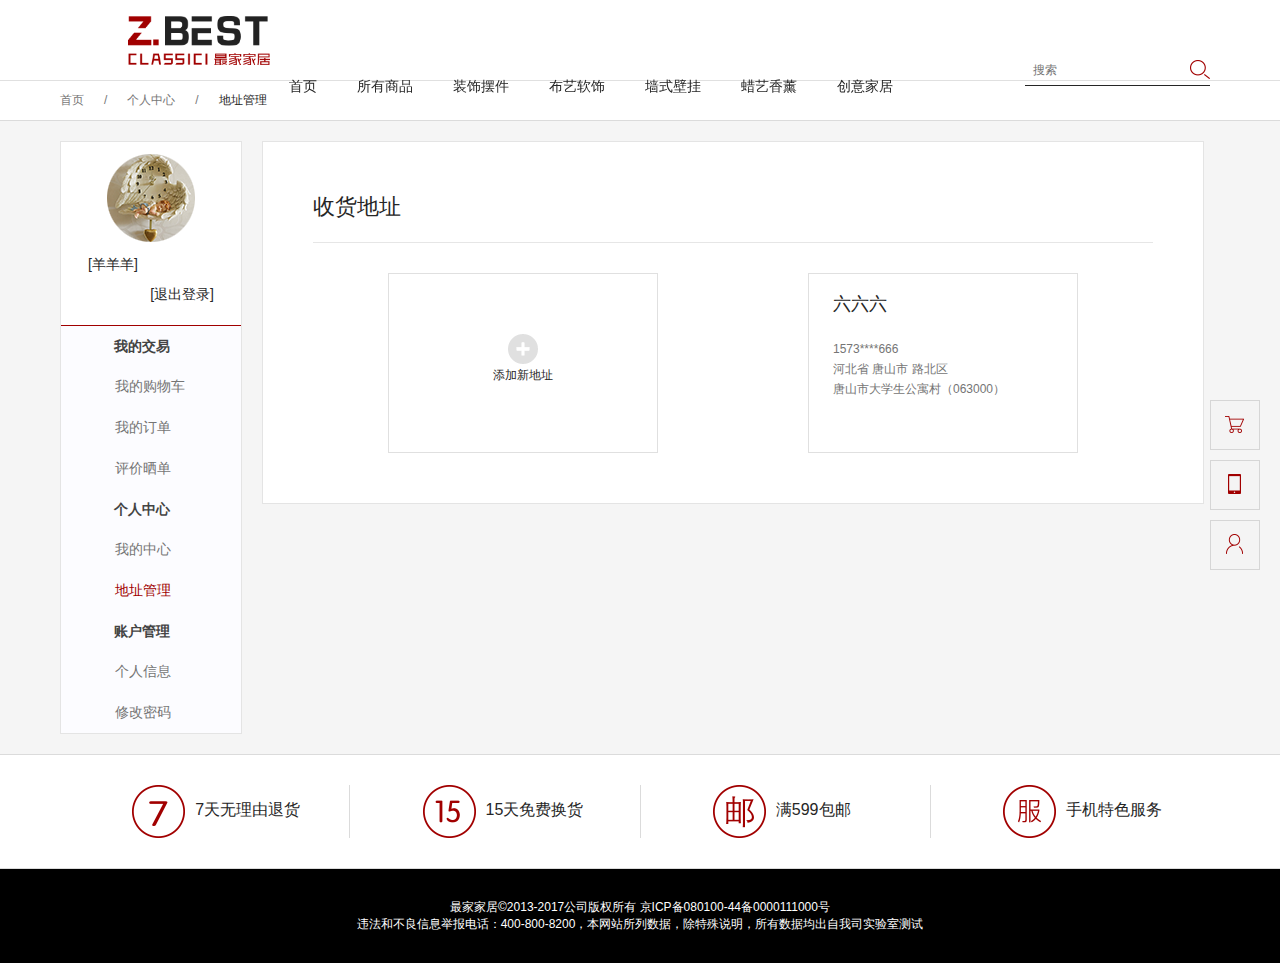
<file: ssm/src/main/webapp/address.html>
<!DOCTYPE html>
<html>
	<head lang="en">
		<meta charset="utf-8" />
		<title>最家</title>
		<link rel="stylesheet" type="text/css" href="css/public.css"/>
		<link rel="stylesheet" type="text/css" href="css/mygxin.css" />
	</head>
	<body>
		<!------------------------------head------------------------------>
		<div class="head ding">
			<div class="wrapper clearfix">
				<div class="clearfix" id="top">
					<h1 class="fl"><a href="index.html"><img src="img/logo.png"/></a></h1>
					<div class="fr clearfix" id="top1">
						<p class="fl">
							<a href="login.html" id="login">登录</a>
							<a href="reg.html" id="reg">注册</a>
						</p>
						<form action="#" method="get" class="fl">
							<input type="text" placeholder="搜索" />
							<input type="button" />
						</form>
						<div class="btn fl clearfix">
							<a href="mygxin.html"><img src="img/grzx.png"/></a>
							<a href="#" class="er1"><img src="img/ewm.png"/></a>
							<a href="cart.html"><img src="img/gwc.png"/></a>
							<p><a href="#"><img src="img/smewm.png"/></a></p>
						</div>
					</div>
				</div>
				<ul class="clearfix" id="bott">
					<li><a href="index.html">首页</a></li>
					<li>
						<a href="#">所有商品</a>
						<div class="sList">
							<div class="wrapper  clearfix">
								<a href="paint.html">
									<dl>
										<dt><img src="img/nav1.jpg"/></dt>
										<dd>浓情欧式</dd>
									</dl>
								</a>
								<a href="paint.html">
									<dl>
										<dt><img src="img/nav2.jpg"/></dt>
										<dd>浪漫美式</dd>
									</dl>
								</a>
								<a href="paint.html">
									<dl>
										<dt><img src="img/nav3.jpg"/></dt>
										<dd>雅致中式</dd>
									</dl>
								</a>
								<a href="paint.html">
									<dl>
										<dt><img src="img/nav6.jpg"/></dt>
										<dd>简约现代</dd>
									</dl>
								</a>
								<a href="paint.html">
									<dl>
										<dt><img src="img/nav7.jpg"/></dt>
										<dd>创意装饰</dd>
									</dl>
								</a>
							</div>
						</div>
					</li>
					<li>
						<a href="flowerDer.html">装饰摆件</a>
						<div class="sList2">
							<div class="clearfix">
								<a href="proList.html">干花花艺</a>
								<a href="vase_proList.html">花瓶花器</a>
							</div>
						</div>
					</li>
					<li>
						<a href="decoration.html">布艺软饰</a>
						<div class="sList2">
							<div class="clearfix">
								<a href="zbproList.html">桌布罩件</a>
								<a href="bzproList.html">抱枕靠垫</a>
							</div>
						</div>
					</li>
					<li><a href="paint.html">墙式壁挂</a></li>
					<li><a href="perfume.html">蜡艺香薰</a></li>
					<li><a href="idea.html">创意家居</a></li>
				</ul>
			</div>
		</div>
		<!------------------------------idea------------------------------>
		<div class="address mt">
			<div class="wrapper clearfix">
				<a href="index.html" class="fl">首页</a>
				<span>/</span>
				<a href="mygxin.html">个人中心</a>
				<span>/</span>
				<a href="address.html" class="on">地址管理</a>
			</div>
		</div>
		
		<!------------------------------Bott------------------------------>
		<div class="Bott">
			<div class="wrapper clearfix">
				<div class="zuo fl">
					<h3>
						<a href="#"><img src="img/tx.png"/></a>
						<p class="clearfix"><span class="fl">[羊羊羊]</span><span class="fr">[退出登录]</span></p>
					</h3>
					<div>
						<h4>我的交易</h4>
						<ul>
							<li><a href="cart.html">我的购物车</a></li>
							<li><a href="myorderq.html">我的订单</a></li>
							<li><a href="myprod.html">评价晒单</a></li>
						</ul>
						<h4>个人中心</h4>
						<ul>
							<li><a href="mygxin.html">我的中心</a></li>
							<li class="on"><a href="address.html">地址管理</a></li>
						</ul>
						<h4>账户管理</h4>
						<ul>
							<li><a href="mygrxx.html">个人信息</a></li>
							<li><a href="remima.html">修改密码</a></li>
						</ul>
					</div>
				</div>
				<div class="you fl">
					<h2>收货地址</h2>
					<div class="add">
						<div>
							<a href="#2" id="addxad"><img src="img/jia.png"/></a>
							<span>添加新地址</span>
						</div>
						<div id="dizhi">
							<p>六六六</p>
							<p>1573****666</p>
							<p>河北省 唐山市 路北区</p>
							<p>唐山市大学生公寓村（063000）</p>
						</div>
					</div>		
				</div>
			</div>
		</div>
		<!--编辑弹框-->
		<!--遮罩-->
		<div class="mask"></div>
		<div class="adddz">
			<form action="#" method="get">
				<input type="text" placeholder="姓名" class="on" />
				<input type="text" placeholder="手机号" />
				<div class="city">
					<select name="">
						<option value="省份/自治区">省份/自治区</option>
					</select>
					<select>
						<option value="城市/地区">城市/地区</option>
					</select>
					<select>
						<option value="区/县">区/县</option>
					</select>
					<select>
						<option value="配送区域">配送区域</option>
					</select>
				</div>
				<textarea name="" rows="" cols="" placeholder="详细地址"></textarea>
				<input type="text" placeholder="邮政编码" />
				<div class="bc">
					<input type="button" value="保存" />
					<input type="button" value="取消" />
				</div>
			</form>
		</div>
		<div class="readd">
			<form action="#" method="get">
				<input type="text"  class="on" value="六六六" />
				<input type="text" value="157****0022" />
				<div class="city">
					<select name="">
						<option value="省份/自治区">河北省</option>
					</select>
					<select>
						<option value="城市/地区">唐山市</option>
					</select>
					<select>
						<option value="区/县">路北区</option>
					</select>
					<select>
						<option value="配送区域">火炬路</option>
					</select>
				</div>
				<textarea name="" rows="" cols="" placeholder="详细地址">高新产业园</textarea>
				<input type="text" placeholder="邮政编码" value="063000"/>
				<div class="bc">
					<input type="button" value="保存" />
					<input type="button" value="取消" />
				</div>
			</form>
		</div>
		<!--返回顶部-->
		<div class="gotop">
			<a href="cart.html">
			<dl>
				<dt><img src="img/gt1.png"/></dt>
				<dd>去购<br />物车</dd>
			</dl>
			</a>
			<a href="#" class="dh">
			<dl>
				<dt><img src="img/gt2.png"/></dt>
				<dd>联系<br />客服</dd>
			</dl>
			</a>
			<a href="mygxin.html">
			<dl>
				<dt><img src="img/gt3.png"/></dt>
				<dd>个人<br />中心</dd>
			</dl>
			</a>
			<a href="#" class="toptop" style="display: none">
			<dl>
				<dt><img src="img/gt4.png"/></dt>
				<dd>返回<br />顶部</dd>
			</dl>
			</a>
			<p>400-800-8200</p>
		</div>
		
		
		<!--footer-->
		<div class="footer">
			<div class="top">
				<div class="wrapper">
					<div class="clearfix">
						<a href="#2" class="fl"><img src="img/foot1.png"/></a>
						<span class="fl">7天无理由退货</span>
					</div>
					<div class="clearfix">
						<a href="#2" class="fl"><img src="img/foot2.png"/></a>
						<span class="fl">15天免费换货</span>
					</div>
					<div class="clearfix">
						<a href="#2" class="fl"><img src="img/foot3.png"/></a>
						<span class="fl">满599包邮</span>
					</div>
					<div class="clearfix">
						<a href="#2" class="fl"><img src="img/foot4.png"/></a>
						<span class="fl">手机特色服务</span>
					</div>
				</div>
			</div>
			<p class="dibu">最家家居&copy;2013-2017公司版权所有 京ICP备080100-44备0000111000号<br />
			违法和不良信息举报电话：400-800-8200，本网站所列数据，除特殊说明，所有数据均出自我司实验室测试</p>
		</div>
		<script src="js/jquery-1.12.4.min.js" type="text/javascript" charset="utf-8"></script>
		<script src="js/public.js" type="text/javascript" charset="utf-8"></script>
		<script src="js/user.js" type="text/javascript" charset="utf-8"></script>
	</body>
</html>
</file>
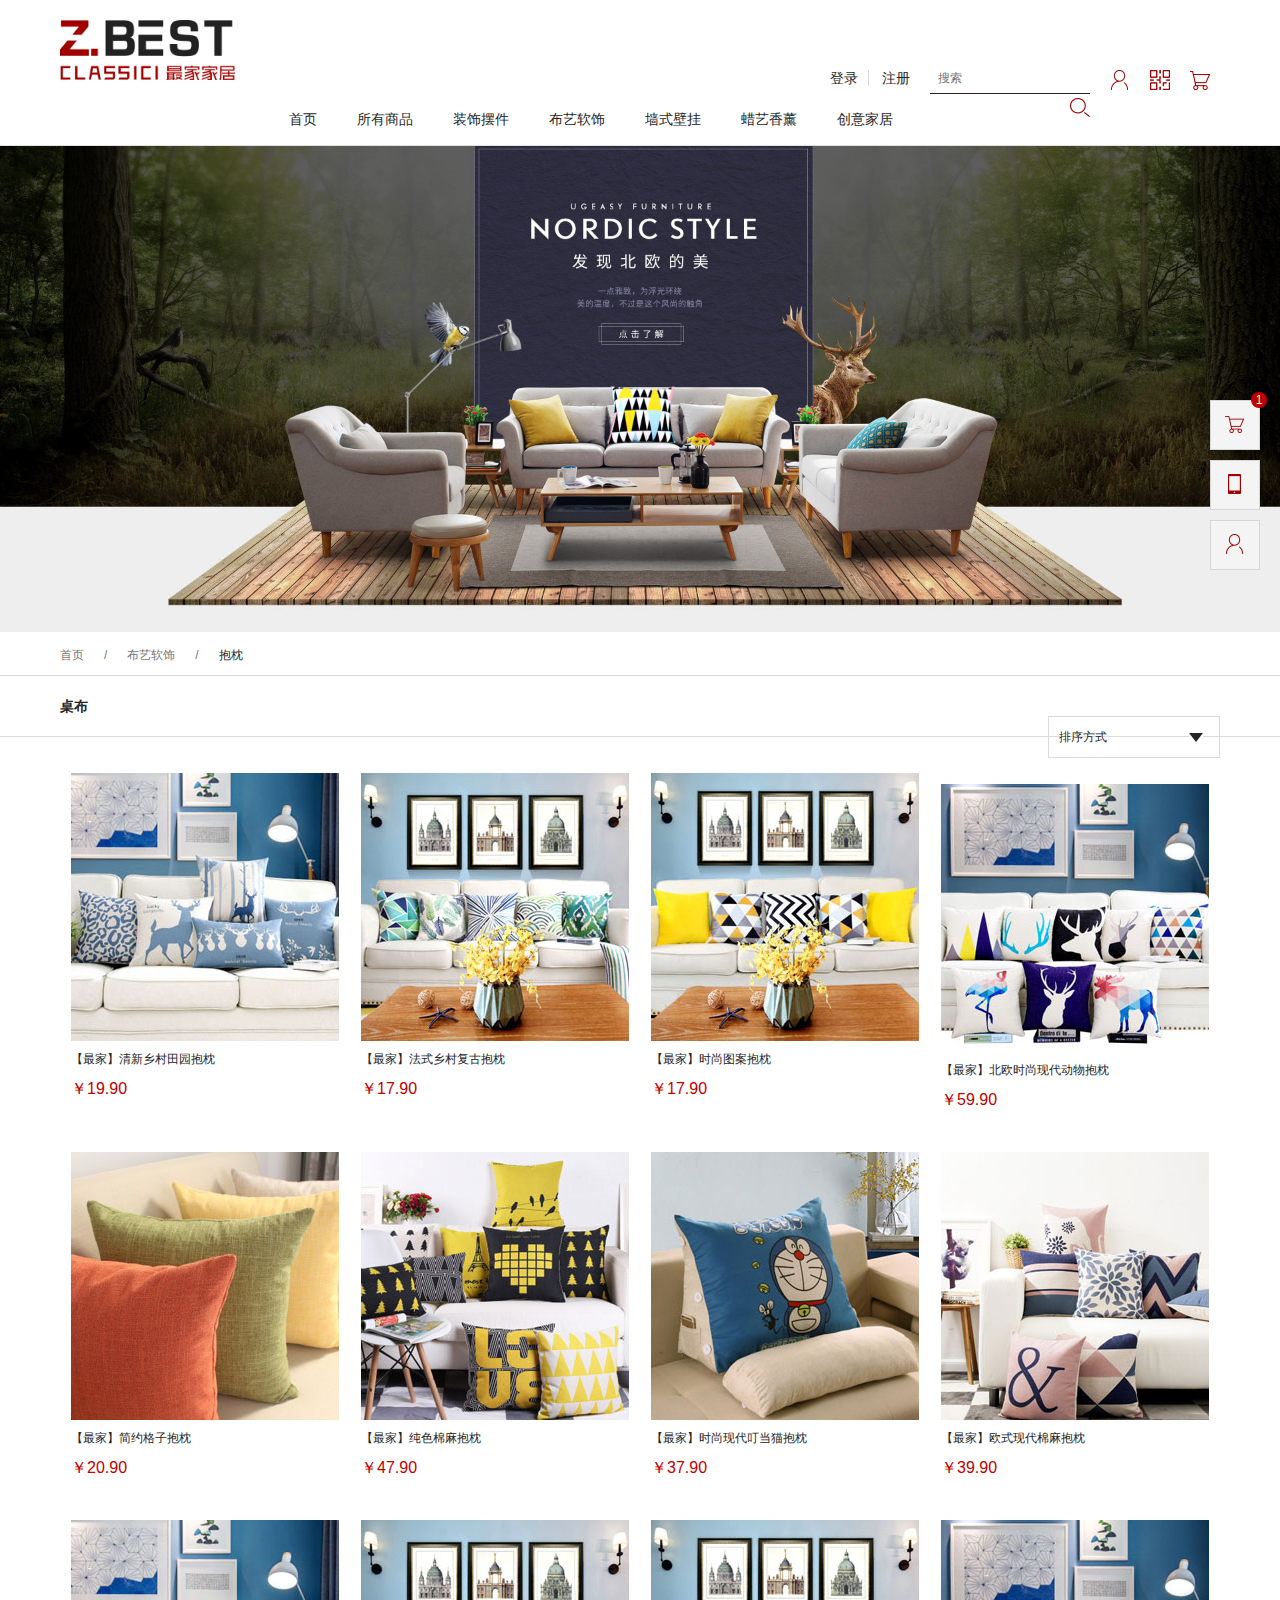
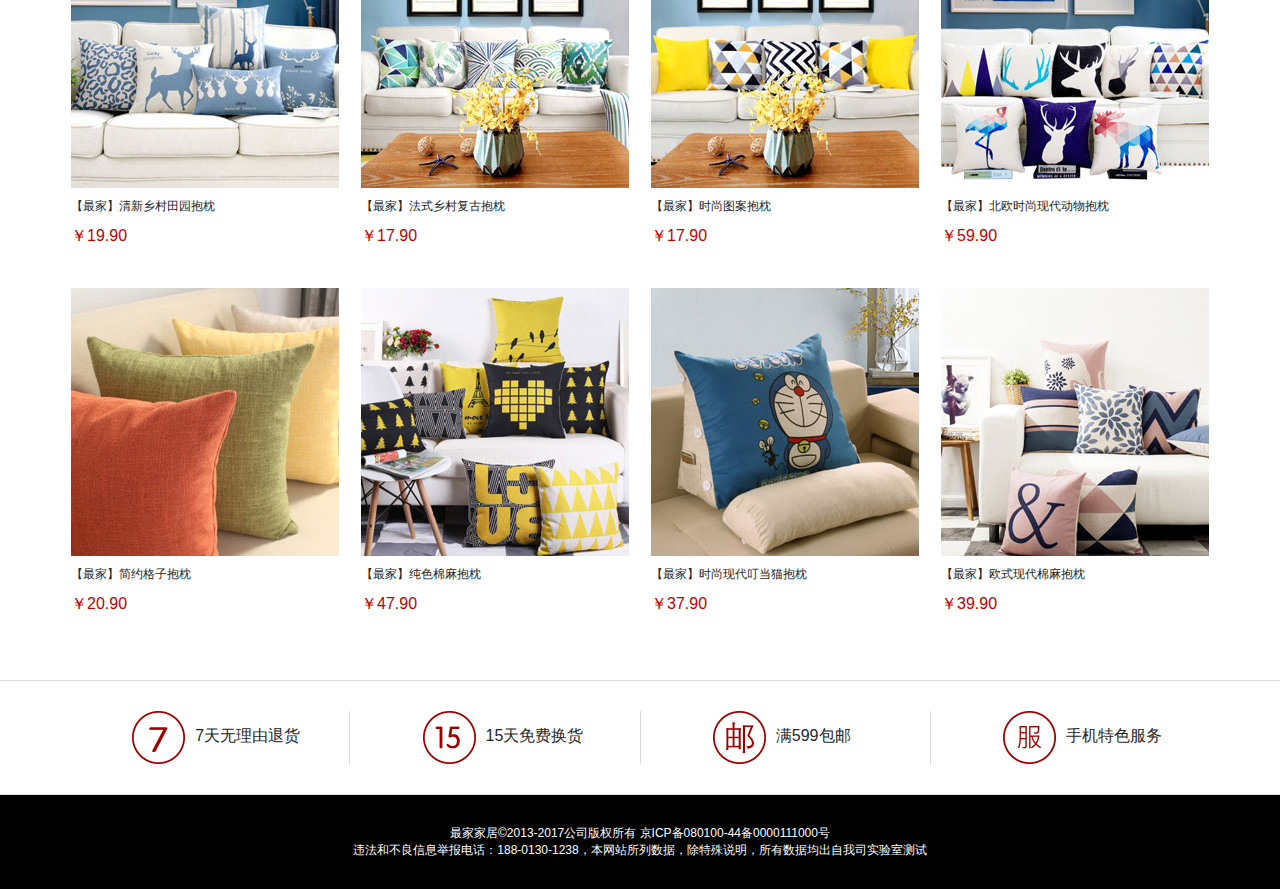
<file: ssm/src/main/webapp/bzproList.html>
<!DOCTYPE html>
<html>
	<head lang="en">
		<meta charset="utf-8" />
		<title>抱枕</title>
		<link rel="stylesheet" type="text/css" href="css/public.css"/>
		<link rel="stylesheet" type="text/css" href="css/proList.css"/>
	</head>
	<body>
		<!------------------------------head------------------------------>
		<div class="head">
			<div class="wrapper clearfix">
				<div class="clearfix" id="top">
					<h1 class="fl"><a href="index.html"><img src="img/logo.png"/></a></h1>
					<div class="fr clearfix" id="top1">
						<p class="fl">
							<a href="login.html" id="login">登录</a>
							<a href="reg.html" id="reg">注册</a>
						</p>
						<form action="#" method="get" class="fl">
							<input type="text" placeholder="搜索" />
							<input type="button" />
						</form>
						<div class="btn fl clearfix">
							<a href="mygxin.html"><img src="img/grzx.png"/></a>
							<a href="#" class="er1"><img src="img/ewm.png"/></a>
							<a href="cart.html"><img src="img/gwc.png"/></a>
							<p><a href="#"><img src="img/smewm.png"/></a></p>
						</div>
					</div>
				</div>
				<ul class="clearfix" id="bott">
					<li><a href="index.html">首页</a></li>
					<li>
						<a href="#">所有商品</a>
						<div class="sList">
							<div class="wrapper  clearfix">
								<a href="paint.html">
									<dl>
										<dt><img src="img/nav1.jpg"/></dt>
										<dd>浓情欧式</dd>
									</dl>
								</a>
								<a href="paint.html">
									<dl>
										<dt><img src="img/nav2.jpg"/></dt>
										<dd>浪漫美式</dd>
									</dl>
								</a>
								<a href="paint.html">
									<dl>
										<dt><img src="img/nav3.jpg"/></dt>
										<dd>雅致中式</dd>
									</dl>
								</a>
								<a href="paint.html">
									<dl>
										<dt><img src="img/nav6.jpg"/></dt>
										<dd>简约现代</dd>
									</dl>
								</a>
								<a href="paint.html">
									<dl>
										<dt><img src="img/nav7.jpg"/></dt>
										<dd>创意装饰</dd>
									</dl>
								</a>
							</div>
						</div>
					</li>
					<li>
						<a href="flowerDer.html">装饰摆件</a>
						<div class="sList2">
							<div class="clearfix">
								<a href="proList.html">干花花艺</a>
								<a href="vase_proList.html">花瓶花器</a>
							</div>
						</div>
					</li>
					<li>
						<a href="decoration.html">布艺软饰</a>
						<div class="sList2">
							<div class="clearfix">
								<a href="zbproList.html">桌布罩件</a>
								<a href="bzproList.html">抱枕靠垫</a>
							</div>
						</div>
					</li>
					<li><a href="paint.html">墙式壁挂</a></li>
					<li><a href="perfume.html">蜡艺香薰</a></li>
					<li><a href="idea.html">创意家居</a></li>
				</ul>
			</div>
		</div>
		<!------------------------------banner------------------------------>
		<div class="banner">
			<a href="#"><img src="img/temp/bzbig.jpg"/></a>
		</div>
		<!-----------------address------------------------------->
		<div class="address">
			<div class="wrapper clearfix">
				<a href="index.html">首页</a>
				<span>/</span>
				<a href="decoration.html">布艺软饰</a>
				<span>/</span>
				<a href="bzproList.html" class="on">抱枕</a>
			</div>
		</div>
		<!-------------------current---------------------->
		<div class="current">
			<div class="wrapper clearfix">
				<h3 class="fl">桌布</h3> 
				<div class="fr choice">
					<p class="default">排序方式</p>
					<ul class="select">
						<li>新品上市</li>
						<li>销量从高到低</li>
						<li>销量从低到高</li>
						<li>价格从高到低</li>
						<li>价格从低到高</li>
					</ul>
				</div>
			</div>
		</div>
		<!----------------proList------------------------->
		<ul class="proList wrapper clearfix">
			<li>
				<a href="proDetail.html">
					<dl>
						<dt><img src="img/temp/bz08.jpg"></dt>
						<dd>【最家】清新乡村田园抱枕</dd>
						<dd>￥19.90</dd>
					</dl>
				</a>
			</li>
			<li>
				<a href="proDetail.html">
					<dl>
						<dt><img src="img/temp/bz07.jpg"></dt>
						<dd>【最家】法式乡村复古抱枕</dd>
						<dd>￥17.90</dd>
					</dl>
				</a>
			</li>
			<li>
				<a href="proDetail.html">
					<dl>
						<dt><img src="img/temp/bz06.jpg"></dt>
						<dd>【最家】时尚图案抱枕</dd>
						<dd>￥17.90</dd>
					</dl>
				</a>
			</li>
			<li>
				<a href="proDetail.html">
					<dl>
						<dt><img src="img/temp/bz05.jpg"></dt>
						<dd>【最家】北欧时尚现代动物抱枕</dd>
						<dd>￥59.90</dd>
					</dl>
				</a>
			</li>
			<li>
				<a href="proDetail.html">
					<dl>
						<dt><img src="img/temp/bz04.jpg"></dt>
						<dd>【最家】简约格子抱枕</dd>
						<dd>￥20.90</dd>
					</dl>
				</a>
			</li>
			<li>
				<dl>
					<dt><img src="img/temp/bz03.jpg"></dt>
					<dd>【最家】纯色棉麻抱枕</dd>
					<dd>￥47.90</dd>
				</dl>
			</li>
			<li>
				<a href="proDetail.html">
					<dl>
						<dt><img src="img/temp/bz02.jpg"></dt>
						<dd>【最家】时尚现代叮当猫抱枕</dd>
						<dd>￥37.90</dd>
					</dl>
				</a>
			</li>
			<li>
				<a href="proDetail.html">
					<dl>
						<dt><img src="img/temp/bz01.jpg"></dt>
						<dd>【最家】欧式现代棉麻抱枕</dd>
						<dd>￥39.90</dd>
					</dl>
				</a>
			</li>
			<li>
				<a href="proDetail.html">
					<dl>
						<dt><img src="img/temp/bz08.jpg"></dt>
						<dd>【最家】清新乡村田园抱枕</dd>
						<dd>￥19.90</dd>
					</dl>
				</a>
			</li>
			<li>
				<a href="proDetail.html">
					<dl>
						<dt><img src="img/temp/bz07.jpg"></dt>
						<dd>【最家】法式乡村复古抱枕</dd>
						<dd>￥17.90</dd>
					</dl>
				</a>
			</li>
			<li>
				<a href="proDetail.html">
					<dl>
						<dt><img src="img/temp/bz06.jpg"></dt>
						<dd>【最家】时尚图案抱枕</dd>
						<dd>￥17.90</dd>
					</dl>
				</a>
			</li>
			<li>
				<a href="proDetail.html">
					<dl>
						<dt><img src="img/temp/bz05.jpg"></dt>
						<dd>【最家】北欧时尚现代动物抱枕</dd>
						<dd>￥59.90</dd>
					</dl>
				</a>
			</li>
			<li>
				<a href="proDetail.html">
					<dl>
						<dt><img src="img/temp/bz04.jpg"></dt>
						<dd>【最家】简约格子抱枕</dd>
						<dd>￥20.90</dd>
					</dl>
				</a>
			</li>
			<li>
				<dl>
					<dt><img src="img/temp/bz03.jpg"></dt>
					<dd>【最家】纯色棉麻抱枕</dd>
					<dd>￥47.90</dd>
				</dl>
			</li>
			<li>
				<a href="proDetail.html">
					<dl>
						<dt><img src="img/temp/bz02.jpg"></dt>
						<dd>【最家】时尚现代叮当猫抱枕</dd>
						<dd>￥37.90</dd>
					</dl>
				</a>
			</li>
			<li>
				<a href="proDetail.html">
					<dl>
						<dt><img src="img/temp/bz01.jpg"></dt>
						<dd>【最家】欧式现代棉麻抱枕</dd>
						<dd>￥39.90</dd>
					</dl>
				</a>
			</li>
		</ul>
		
		<!----------------mask------------------->
		<div class="mask"></div>
		<!-------------------mask内容------------------->
		<div class="proDets">
			<img class="off" src="img/temp/off.jpg" />
			<div class="tit clearfix">
				<h4 class="fl">【最家】非洲菊仿真花干花</h4>
				<span class="fr">￥17.90</span>
			</div>
			<div class="proCon clearfix">
				<div class="proImg fl">
					<img class="list" src="img/temp/proDet.jpg"  />
					<div class="smallImg clearfix">
						<img src="img/temp/proDet01.jpg" data-src="img/temp/proDet01_big.jpg">
						<img src="img/temp/proDet02.jpg" data-src="img/temp/proDet02_big.jpg">
						<img src="img/temp/proDet03.jpg" data-src="img/temp/proDet03_big.jpg">
						<img src="img/temp/proDet04.jpg" data-src="img/temp/proDet04_big.jpg">
					</div>
				</div>
				<div class="fr">
					<div class="proIntro">
						<p>颜色分类</p>
						<div class="smallImg clearfix categ">
							<p class="fl"><img src="img/temp/prosmall01.jpg" alt="白瓷花瓶+20支快乐花" data-src="img/temp/proBig01.jpg"></p>
							<p class="fl"><img src="img/temp/prosmall02.jpg" alt="白瓷花瓶+20支兔尾巴草" data-src="img/temp/proBig02.jpg"></p>
							<p class="fl"><img src="img/temp/prosmall03.jpg" alt="20支快乐花" data-src="img/temp/proBig03.jpg"></p>
							<p class="fl"><img src="img/temp/prosmall04.jpg" alt="20支兔尾巴草" data-src="img/temp/proBig04.jpg"></p>
						</div>
						<p>数量&nbsp;&nbsp;库存<span>2096</span>件</p>
						<div class="num clearfix">
							<img class="fl sub" src="img/temp/sub.jpg">
							<span class="fl" contentEditable="true">1</span>
							<img class="fl add" src="img/temp/add.jpg">
							<p class="please fl">请选择商品属性!</p>
						</div>
					</div>
					<div class="btns clearfix">
						<a href="#2"><p class="buy fl">立即购买</p></a>
						<a href="#2"><p class="cart fr">加入购物车</p></a>
					</div>
				</div>
			</div>
			<a class="more" href="proDetail.html">查看更多细节</a>
		</div>
		<!--返回顶部-->
		<div class="gotop">
			<a href="cart.html">
			<dl class="goCart">
				<dt><img src="img/gt1.png"/></dt>
				<dd>去购<br />物车</dd>
				<span>1</span>
			</dl>
			</a>
			<a href="#" class="dh">
			<dl>
				<dt><img src="img/gt2.png"/></dt>
				<dd>联系<br />客服</dd>
			</dl>
			</a>
			<a href="mygxin.html">
			<dl>
				<dt><img src="img/gt3.png"/></dt>
				<dd>个人<br />中心</dd>
			</dl>
			</a>
			<a href="#" class="toptop" style="display: none;">
			<dl>
				<dt><img src="img/gt4.png"/></dt>
				<dd>返回<br />顶部</dd>
			</dl>
			</a>
			<p>400-800-8200</p>
		</div>
		<div class="msk"></div>
		<!--footer-->
		<div class="footer">
			<div class="top">
				<div class="wrapper">
					<div class="clearfix">
						<a href="#2" class="fl"><img src="img/foot1.png"/></a>
						<span class="fl">7天无理由退货</span>
					</div>
					<div class="clearfix">
						<a href="#2" class="fl"><img src="img/foot2.png"/></a>
						<span class="fl">15天免费换货</span>
					</div>
					<div class="clearfix">
						<a href="#2" class="fl"><img src="img/foot3.png"/></a>
						<span class="fl">满599包邮</span>
					</div>
					<div class="clearfix">
						<a href="#2" class="fl"><img src="img/foot4.png"/></a>
						<span class="fl">手机特色服务</span>
					</div>
				</div>
			</div>
			<p class="dibu">最家家居&copy;2013-2017公司版权所有 京ICP备080100-44备0000111000号<br />
			违法和不良信息举报电话：188-0130-1238，本网站所列数据，除特殊说明，所有数据均出自我司实验室测试</p>
		</div>
		<script src="js/jquery-1.12.4.min.js" type="text/javascript" charset="utf-8"></script>
		<script src="js/public.js" type="text/javascript" charset="utf-8"></script>
		<script src="js/nav.js" type="text/javascript" charset="utf-8"></script>
		<script src="js/pro.js" type="text/javascript" charset="utf-8"></script>
		<script src="js/cart.js" type="text/javascript" charset="utf-8"></script>
	</body>
</html>
</file>
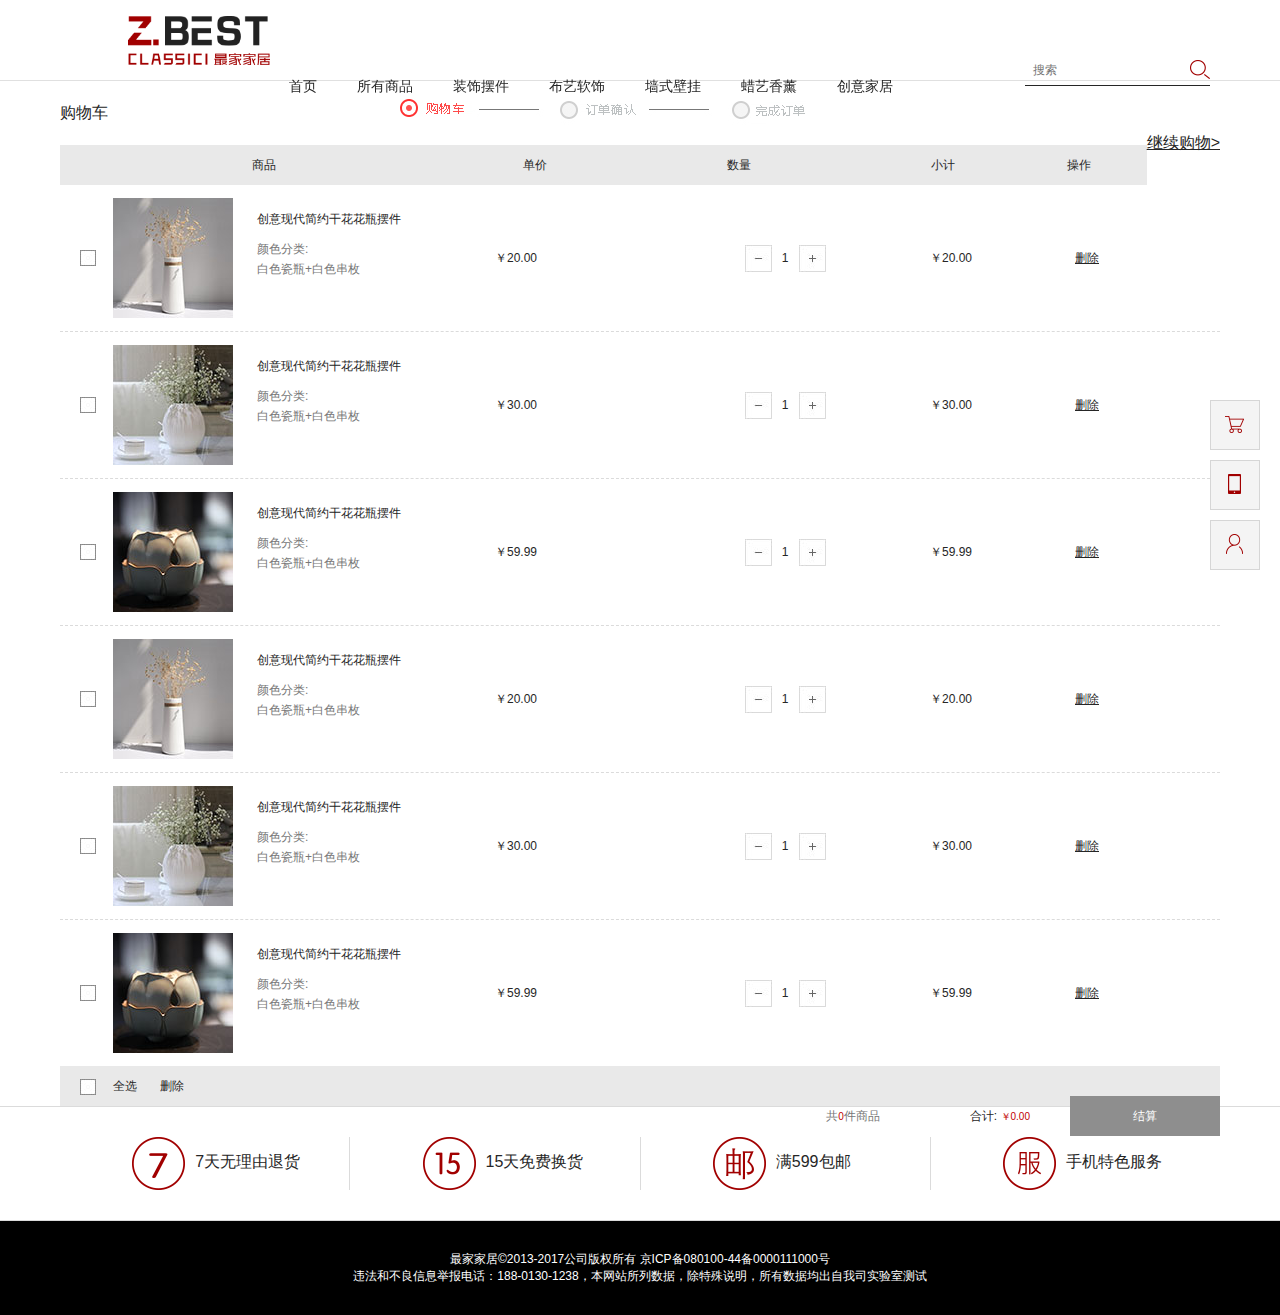
<file: ssm/src/main/webapp/cart.html>
<!DOCTYPE html>
<html>
	<head lang="en">
		<meta charset="utf-8" />
		<title>cart</title>
		<link rel="stylesheet" type="text/css" href="css/public.css"/>
		<link rel="stylesheet" type="text/css" href="css/proList.css" />
	</head>
	<body>
		<!--------------------------------------cart--------------------->
		<div class="head ding">
			<div class="wrapper clearfix">
				<div class="clearfix" id="top">
					<h1 class="fl"><a href="index.html"><img src="img/logo.png"/></a></h1>
					<div class="fr clearfix" id="top1">
						<p class="fl">
							<a href="login.html" id="login">登录</a>
							<a href="reg.html" id="reg">注册</a>
						</p>
						<form action="#" method="get" class="fl">
							<input type="text" placeholder="搜索" />
							<input type="button" />
						</form>
						<div class="btn fl clearfix">
							<a href="mygxin.html"><img src="img/grzx.png"/></a>
							<a href="#" class="er1"><img src="img/ewm.png"/></a>
							<a href="cart.html"><img src="img/gwc.png"/></a>
							<p><a href="#"><img src="img/smewm.png"/></a></p>
						</div>
					</div>
				</div>
				<ul class="clearfix" id="bott">
					<li><a href="index.html">首页</a></li>
					<li>
						<a href="#">所有商品</a>
						<div class="sList">
							<div class="wrapper  clearfix">
								<a href="paint.html">
									<dl>
										<dt><img src="img/nav1.jpg"/></dt>
										<dd>浓情欧式</dd>
									</dl>
								</a>
								<a href="paint.html">
									<dl>
										<dt><img src="img/nav2.jpg"/></dt>
										<dd>浪漫美式</dd>
									</dl>
								</a>
								<a href="paint.html">
									<dl>
										<dt><img src="img/nav3.jpg"/></dt>
										<dd>雅致中式</dd>
									</dl>
								</a>
								<a href="paint.html">
									<dl>
										<dt><img src="img/nav6.jpg"/></dt>
										<dd>简约现代</dd>
									</dl>
								</a>
								<a href="paint.html">
									<dl>
										<dt><img src="img/nav7.jpg"/></dt>
										<dd>创意装饰</dd>
									</dl>
								</a>
							</div>
						</div>
					</li>
					<li>
						<a href="flowerDer.html">装饰摆件</a>
						<div class="sList2">
							<div class="clearfix">
								<a href="proList.html">干花花艺</a>
								<a href="vase_proList.html">花瓶花器</a>
							</div>
						</div>
					</li>
					<li>
						<a href="decoration.html">布艺软饰</a>
						<div class="sList2">
							<div class="clearfix">
								<a href="zbproList.html">桌布罩件</a>
								<a href="bzproList.html">抱枕靠垫</a>
							</div>
						</div>
					</li>
					<li><a href="paint.html">墙式壁挂</a></li>
					<li><a href="perfume.html">蜡艺香薰</a></li>
					<li><a href="idea.html">创意家居</a></li>
				</ul>
			</div>
		</div>
		<div class="cart mt">
			<!-----------------logo------------------->
			<!--<div class="logo">
				<h1 class="wrapper clearfix">
					<a href="index.html"><img class="fl" src="img/temp/logo.png"></a>
					<img class="top" src="img/temp/cartTop01.png">
				</h1>
			</div>-->
			<!-----------------site------------------->
			<div class="site">
				<p class=" wrapper clearfix">
					<span class="fl">购物车</span>
					<img class="top" src="img/temp/cartTop01.png">
					<a href="index.html" class="fr">继续购物&gt;</a>
				</p>
			</div>
			<!-----------------table------------------->
			<div class="table wrapper">
				<div class="tr">
					<div>商品</div>
					<div>单价</div>
					<div>数量</div>
					<div>小计</div>
					<div>操作</div>
				</div>
				<div class="th">
					<div class="pro clearfix">
						<label class="fl">
							<input type="checkbox"/>
    						<span></span>
						</label>
						<a class="fl" href="#">
							<dl class="clearfix">
								<dt class="fl"><img src="img/temp/cart01.jpg"></dt>
								<dd class="fl">
									<p>创意现代简约干花花瓶摆件</p>
									<p>颜色分类:</p>
									<p>白色瓷瓶+白色串枚</p>
								</dd>
							</dl>
						</a>
					</div>
					<div class="price">￥20.00</div>
					<div class="number">
						<p class="num clearfix">
							<img class="fl sub" src="img/temp/sub.jpg">
							<span class="fl">1</span>
							<img class="fl add" src="img/temp/add.jpg">
						</p>
					</div>
					<div class="price sAll">￥20.00</div>
					<div class="price"><a class="del" href="#2">删除</a></div>
				</div>
				<div class="th">
					<div class="pro clearfix">
						<label class="fl">
							<input type="checkbox"/>
    						<span></span>
						</label>
						<a class="fl" href="#">
							<dl class="clearfix">
								<dt class="fl"><img src="img/temp/cart02.jpg"></dt>
								<dd class="fl">
									<p>创意现代简约干花花瓶摆件</p>
									<p>颜色分类:</p>
									<p>白色瓷瓶+白色串枚</p>
								</dd>
							</dl>
						</a>
					</div>
					<div class="price">￥30.00</div>
					<div class="number">
						<p class="num clearfix">
							<img class="fl sub" src="img/temp/sub.jpg">
							<span class="fl">1</span>
							<img class="fl add" src="img/temp/add.jpg">
						</p>
					</div>
					<div class="price sAll">￥30.00</div>
					<div class="price"><a class="del" href="#2">删除</a></div>
				</div>
				<div class="th">
					<div class="pro clearfix">
						<label class="fl">
							<input type="checkbox"/>
    						<span></span>
						</label>
						<a class="fl" href="#">
							<dl class="clearfix">
								<dt class="fl"><img src="img/temp/cart03.jpg"></dt>
								<dd class="fl">
									<p>创意现代简约干花花瓶摆件</p>
									<p>颜色分类:</p>
									<p>白色瓷瓶+白色串枚</p>
								</dd>
							</dl>
						</a>
					</div>
					<div class="price">￥59.99</div>
					<div class="number">
						<p class="num clearfix">
							<img class="fl sub" src="img/temp/sub.jpg">
							<span class="fl">1</span>
							<img class="fl add" src="img/temp/add.jpg">
						</p>
					</div>
					<div class="price sAll">￥59.99</div>
					<div class="price"><a class="del" href="#2">删除</a></div>
				</div>
				<div class="th">
					<div class="pro clearfix">
						<label class="fl">
							<input type="checkbox"/>
    						<span></span>
						</label>
						<a class="fl" href="#">
							<dl class="clearfix">
								<dt class="fl"><img src="img/temp/cart01.jpg"></dt>
								<dd class="fl">
									<p>创意现代简约干花花瓶摆件</p>
									<p>颜色分类:</p>
									<p>白色瓷瓶+白色串枚</p>
								</dd>
							</dl>
						</a>
					</div>
					<div class="price">￥20.00</div>
					<div class="number">
						<p class="num clearfix">
							<img class="fl sub" src="img/temp/sub.jpg">
							<span class="fl">1</span>
							<img class="fl add" src="img/temp/add.jpg">
						</p>
					</div>
					<div class="price sAll">￥20.00</div>
					<div class="price"><a class="del" href="#2">删除</a></div>
				</div>
				<div class="th">
					<div class="pro clearfix">
						<label class="fl">
							<input type="checkbox"/>
    						<span></span>
						</label>
						<a class="fl" href="#">
							<dl class="clearfix">
								<dt class="fl"><img src="img/temp/cart02.jpg"></dt>
								<dd class="fl">
									<p>创意现代简约干花花瓶摆件</p>
									<p>颜色分类:</p>
									<p>白色瓷瓶+白色串枚</p>
								</dd>
							</dl>
						</a>
					</div>
					<div class="price">￥30.00</div>
					<div class="number">
						<p class="num clearfix">
							<img class="fl sub" src="img/temp/sub.jpg">
							<span class="fl">1</span>
							<img class="fl add" src="img/temp/add.jpg">
						</p>
					</div>
					<div class="price sAll">￥30.00</div>
					<div class="price"><a class="del" href="#2">删除</a></div>
				</div>
				<div class="th">
					<div class="pro clearfix">
						<label class="fl">
							<input type="checkbox"/>
    						<span></span>
						</label>
						<a class="fl" href="#">
							<dl class="clearfix">
								<dt class="fl"><img src="img/temp/cart03.jpg"></dt>
								<dd class="fl">
									<p>创意现代简约干花花瓶摆件</p>
									<p>颜色分类:</p>
									<p>白色瓷瓶+白色串枚</p>
								</dd>
							</dl>
						</a>
					</div>
					<div class="price">￥59.99</div>
					<div class="number">
						<p class="num clearfix">
							<img class="fl sub" src="img/temp/sub.jpg">
							<span class="fl">1</span>
							<img class="fl add" src="img/temp/add.jpg">
						</p>
					</div>
					<div class="price sAll">￥59.99</div>
					<div class="price"><a class="del" href="#2">删除</a></div>
				</div>
				<div class="goOn">空空如也~<a href="index.html">去逛逛</a></div>
				<div class="tr clearfix">
					<label class="fl">
						<input class="checkAll" type="checkbox"/>
						<span></span>
					</label>
					<p class="fl">
						<a href="#">全选</a>
						<a href="#" class="del">删除</a>
					</p>
					<p class="fr">
						<span>共<small id="sl">0</small>件商品</span>
						<span>合计:&nbsp;<small id="all">￥0.00</small></span>
						<a href="order.html" class="count">结算</a>
					</p>
				</div>
			</div>
		</div>
		<div class="mask"></div>
		<div class="tipDel">
			<p>确定要删除该商品吗？</p>
			<p class="clearfix">
				<a class="fl cer" href="#">确定</a>
				<a class="fr cancel" href="#">取消</a>
			</p>
		</div>
		<!--返回顶部-->
		<div class="gotop">
			<a href="cart.html">
			<dl>
				<dt><img src="img/gt1.png"/></dt>
				<dd>去购<br />物车</dd>
			</dl>
			</a>
			<a href="#" class="dh">
			<dl>
				<dt><img src="img/gt2.png"/></dt>
				<dd>联系<br />客服</dd>
			</dl>
			</a>
			<a href="mygxin.html">
			<dl>
				<dt><img src="img/gt3.png"/></dt>
				<dd>个人<br />中心</dd>
			</dl>
			</a>
			<a href="#" class="toptop" style="display: none;">
			<dl>
				<dt><img src="img/gt4.png"/></dt>
				<dd>返回<br />顶部</dd>
			</dl>
			</a>
			<p>400-800-8200</p>
		</div>
		<!--footer-->
		<div class="footer">
			<div class="top">
				<div class="wrapper">
					<div class="clearfix">
						<a href="#2" class="fl"><img src="img/foot1.png"/></a>
						<span class="fl">7天无理由退货</span>
					</div>
					<div class="clearfix">
						<a href="#2" class="fl"><img src="img/foot2.png"/></a>
						<span class="fl">15天免费换货</span>
					</div>
					<div class="clearfix">
						<a href="#2" class="fl"><img src="img/foot3.png"/></a>
						<span class="fl">满599包邮</span>
					</div>
					<div class="clearfix">
						<a href="#2" class="fl"><img src="img/foot4.png"/></a>
						<span class="fl">手机特色服务</span>
					</div>
				</div>
			</div>
			<p class="dibu">最家家居&copy;2013-2017公司版权所有 京ICP备080100-44备0000111000号<br />
			违法和不良信息举报电话：188-0130-1238，本网站所列数据，除特殊说明，所有数据均出自我司实验室测试</p>
		</div>
		<!----------------mask------------------->
		<div class="mask"></div>
		<!-------------------mask内容------------------->
		<div class="proDets">
			<img class="off" src="img/temp/off.jpg" />
			<div class="proCon clearfix">
				<div class="proImg fr">
					<img class="list" src="img/temp/proDet.jpg"  />
					<div class="smallImg clearfix">
						<img src="img/temp/proDet01.jpg" data-src="img/temp/proDet01_big.jpg">
						<img src="img/temp/proDet02.jpg" data-src="img/temp/proDet02_big.jpg">
						<img src="img/temp/proDet03.jpg" data-src="img/temp/proDet03_big.jpg">
						<img src="img/temp/proDet04.jpg" data-src="img/temp/proDet04_big.jpg">
					</div>
				</div>
				<div class="fl">
					<div class="proIntro change">
						<p>颜色分类</p>
						<div class="smallImg clearfix">
							<p class="fl on"><img src="img/temp/prosmall01.jpg" alt="白瓷花瓶+20支快乐花" data-src="img/temp/proBig01.jpg"></p>
							<p class="fl"><img src="img/temp/prosmall02.jpg" alt="白瓷花瓶+20支兔尾巴草" data-src="img/temp/proBig02.jpg"></p>
							<p class="fl"><img src="img/temp/prosmall03.jpg" alt="20支快乐花" data-src="img/temp/proBig03.jpg"></p>
							<p class="fl"><img src="img/temp/prosmall04.jpg" alt="20支兔尾巴草" data-src="img/temp/proBig04.jpg"></p>
						</div>
					</div>
					<div class="changeBtn clearfix">
						<a href="#2" class="fl"><p class="buy">确认</p></a>
						<a href="#2" class="fr"><p class="cart">取消</p></a>
					</div>
				</div>
			</div>
		</div>
		<div class="pleaseC">
			<p>请选择宝贝</p>
			<img class="off" src="img/temp/off.jpg" />
		</div>
		<script src="js/jquery-1.12.4.min.js" type="text/javascript" charset="utf-8"></script>
		<script src="js/public.js" type="text/javascript" charset="utf-8"></script>
		<script src="js/pro.js" type="text/javascript" charset="utf-8"></script>
		<script src="js/cart.js" type="text/javascript" charset="utf-8"></script>
	</body>
</html>
</file>
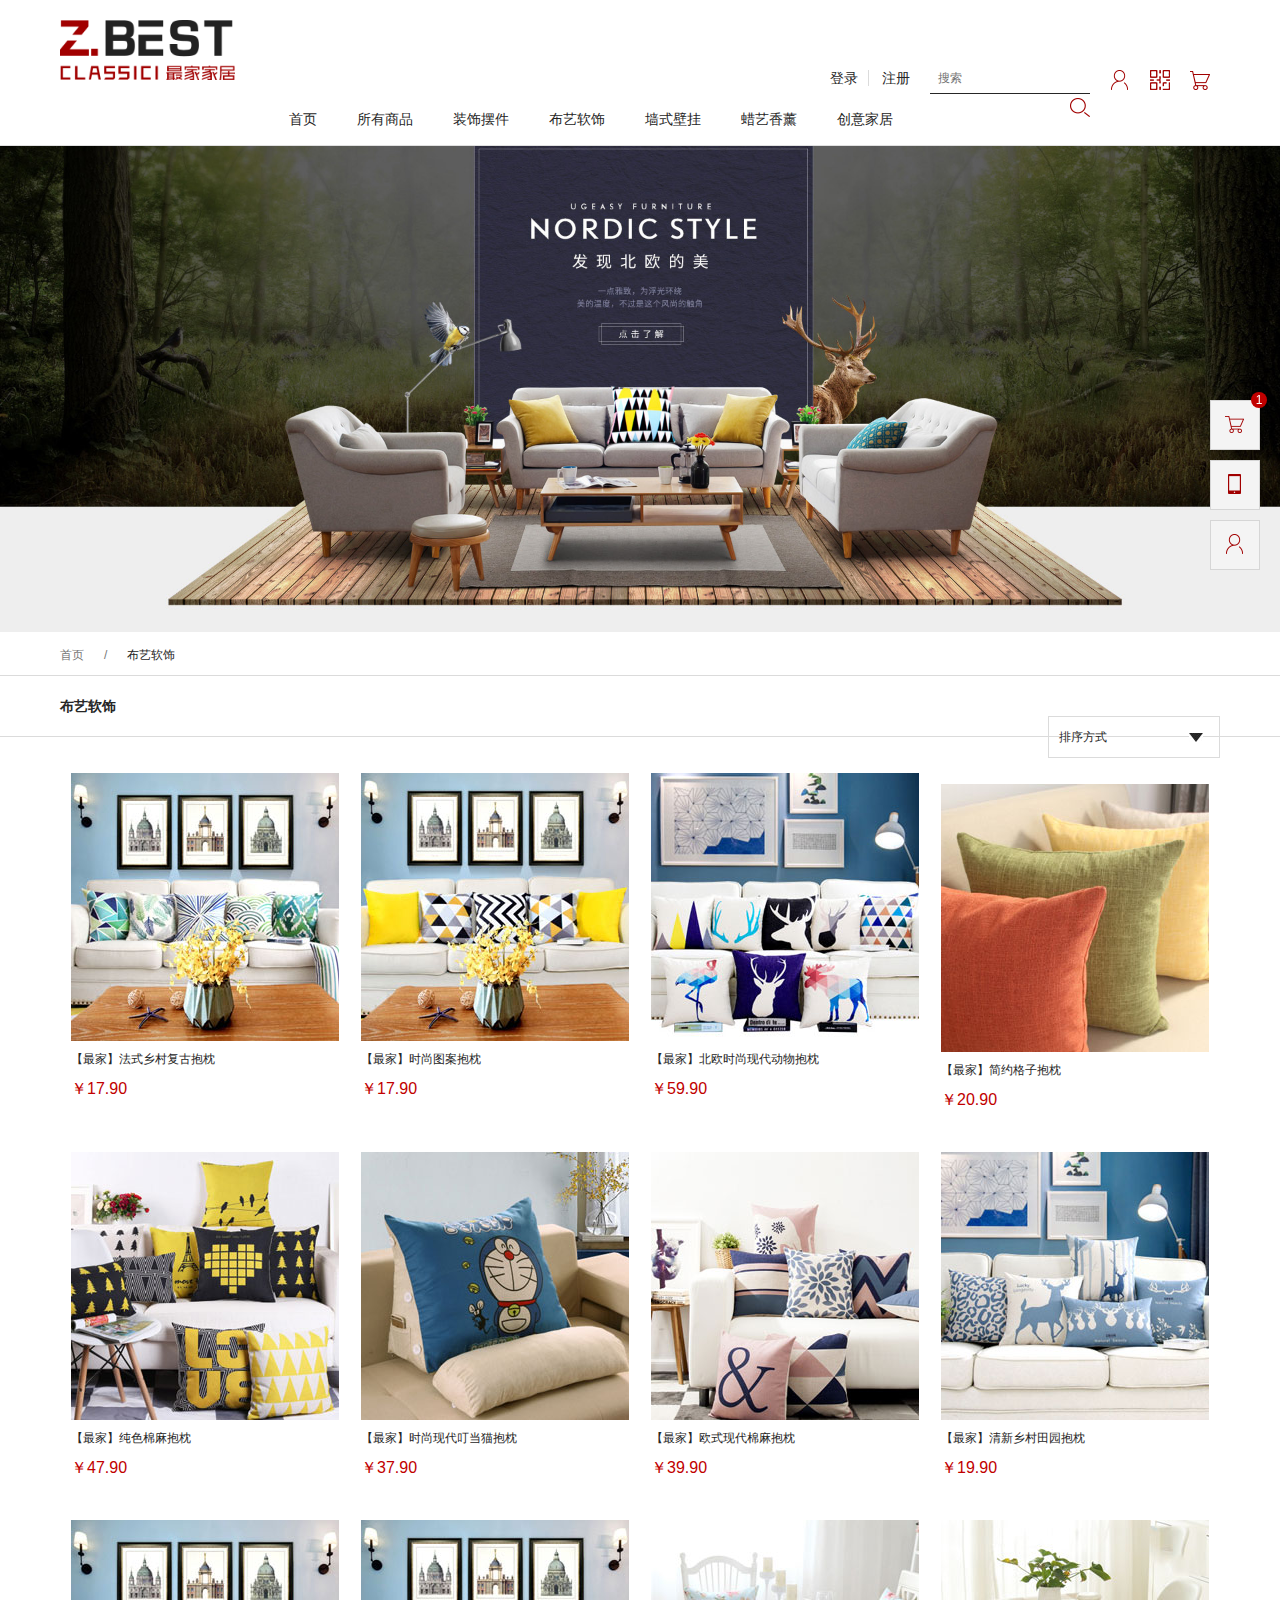
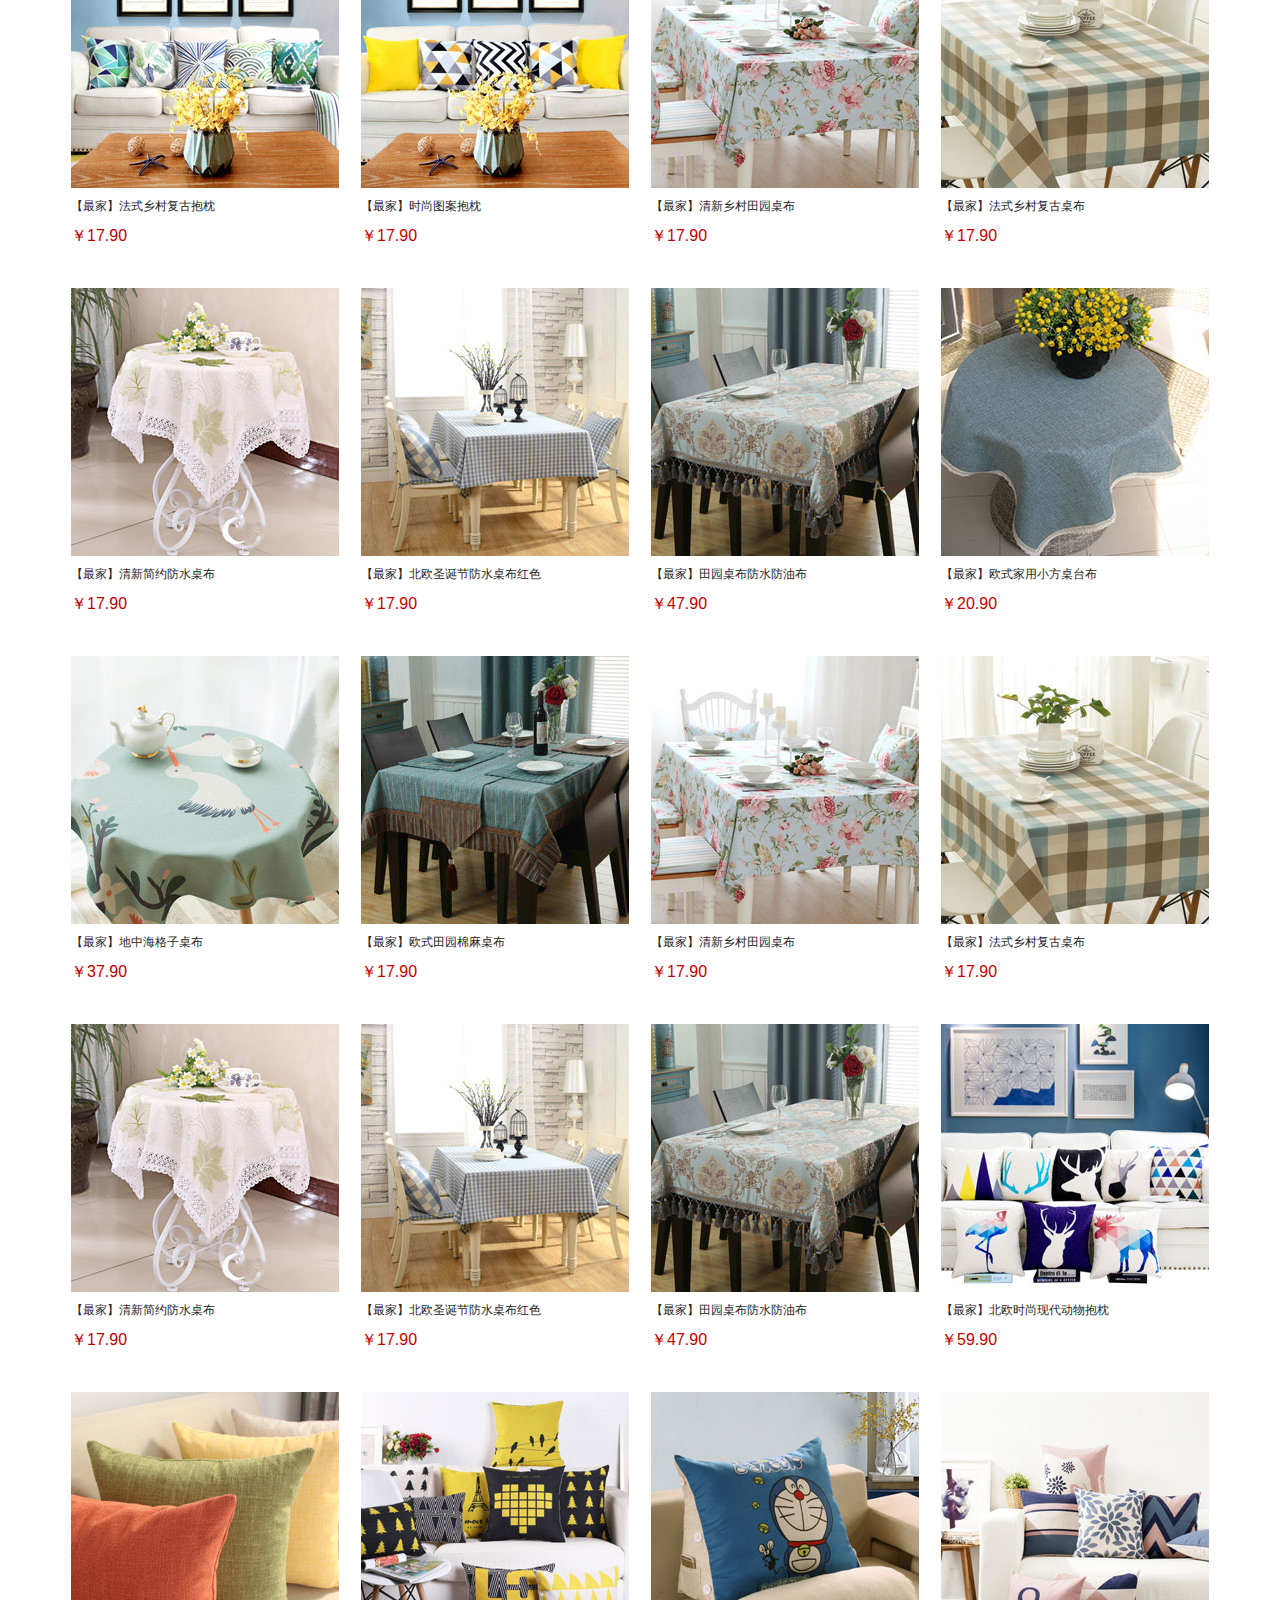
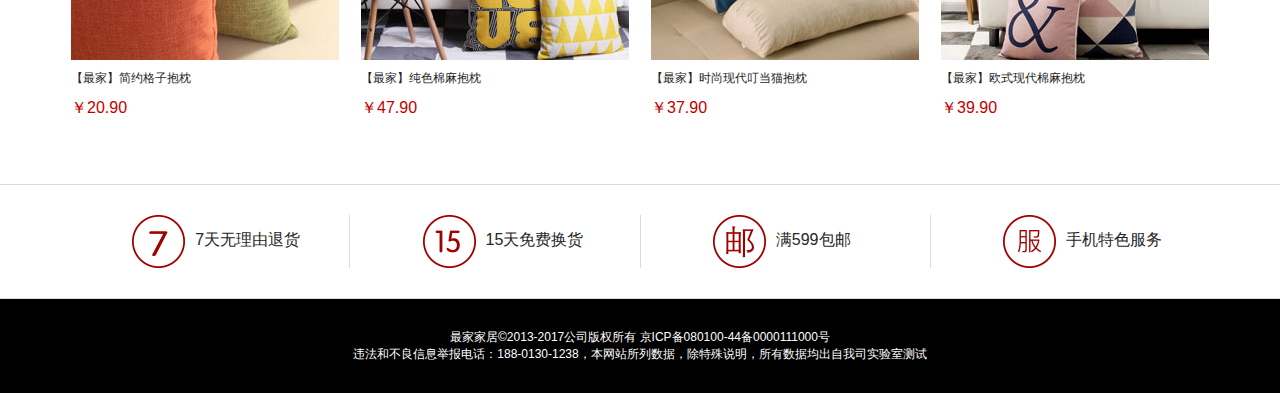
<file: ssm/src/main/webapp/decoration.html>
<!DOCTYPE html>
<html>
	<head lang="en">
		<meta charset="utf-8" />
		<title>布艺软饰</title>
		<link rel="stylesheet" type="text/css" href="css/public.css"/>
		<link rel="stylesheet" type="text/css" href="css/proList.css"/>
	</head>
	<body>
		<!------------------------------head------------------------------>
		<div class="head">
			<div class="wrapper clearfix">
				<div class="clearfix" id="top">
					<h1 class="fl"><a href="index.html"><img src="img/logo.png"/></a></h1>
					<div class="fr clearfix" id="top1">
						<p class="fl">
							<a href="login.html" id="login">登录</a>
							<a href="reg.html" id="reg">注册</a>
						</p>
						<form action="#" method="get" class="fl">
							<input type="text" placeholder="搜索" />
							<input type="button" />
						</form>
						<div class="btn fl clearfix">
							<a href="mygxin.html"><img src="img/grzx.png"/></a>
							<a href="#" class="er1"><img src="img/ewm.png"/></a>
							<a href="cart.html"><img src="img/gwc.png"/></a>
							<p><a href="#"><img src="img/smewm.png"/></a></p>
						</div>
					</div>
				</div>
				<ul class="clearfix" id="bott">
					<li><a href="index.html">首页</a></li>
					<li>
						<a href="#">所有商品</a>
						<div class="sList">
							<div class="wrapper  clearfix">
								<a href="paint.html">
									<dl>
										<dt><img src="img/nav1.jpg"/></dt>
										<dd>浓情欧式</dd>
									</dl>
								</a>
								<a href="paint.html">
									<dl>
										<dt><img src="img/nav2.jpg"/></dt>
										<dd>浪漫美式</dd>
									</dl>
								</a>
								<a href="paint.html">
									<dl>
										<dt><img src="img/nav3.jpg"/></dt>
										<dd>雅致中式</dd>
									</dl>
								</a>
								<a href="paint.html">
									<dl>
										<dt><img src="img/nav6.jpg"/></dt>
										<dd>简约现代</dd>
									</dl>
								</a>
								<a href="paint.html">
									<dl>
										<dt><img src="img/nav7.jpg"/></dt>
										<dd>创意装饰</dd>
									</dl>
								</a>
							</div>
						</div>
					</li>
					<li>
						<a href="flowerDer.html">装饰摆件</a>
						<div class="sList2">
							<div class="clearfix">
								<a href="proList.html">干花花艺</a>
								<a href="vase_proList.html">花瓶花器</a>
							</div>
						</div>
					</li>
					<li>
						<a href="decoration.html">布艺软饰</a>
						<div class="sList2">
							<div class="clearfix">
								<a href="zbproList.html">桌布罩件</a>
								<a href="bzproList.html">抱枕靠垫</a>
							</div>
						</div>
					</li>
					<li><a href="paint.html">墙式壁挂</a></li>
					<li><a href="perfume.html">蜡艺香薰</a></li>
					<li><a href="idea.html">创意家居</a></li>
				</ul>
			</div>
		</div>
		<!------------------------------banner------------------------------>
		<div class="banner">
			<a href="#"><img src="img/temp/bzbig.jpg"/></a>
		</div>
		<!-----------------address------------------------------->
		<div class="address">
			<div class="wrapper clearfix">
				<a href="index.html">首页</a>
				<span>/</span>
				<a href="decoration.html" class="on">布艺软饰</a>
			</div>
		</div>
		<!-------------------current---------------------->
		<div class="current">
			<div class="wrapper clearfix">
				<h3 class="fl">布艺软饰</h3> 
				<div class="fr choice">
					<p class="default">排序方式</p>
					<ul class="select">
						<li>新品上市</li>
						<li>销量从高到低</li>
						<li>销量从低到高</li>
						<li>价格从高到低</li>
						<li>价格从低到高</li>
					</ul>
				</div>
			</div>
		</div>
		<!----------------proList------------------------->
		<ul class="proList wrapper clearfix">
			<li>
				<a href="proDetail.html">
					<dl>
						<dt><img src="img/temp/bz07.jpg"></dt>
						<dd>【最家】法式乡村复古抱枕</dd>
						<dd>￥17.90</dd>
					</dl>
				</a>
			</li>
			<li>
				<a href="proDetail.html">
					<dl>
						<dt><img src="img/temp/bz06.jpg"></dt>
						<dd>【最家】时尚图案抱枕</dd>
						<dd>￥17.90</dd>
					</dl>
				</a>
			</li>
			<li>
				<a href="proDetail.html">
					<dl>
						<dt><img src="img/temp/bz05.jpg"></dt>
						<dd>【最家】北欧时尚现代动物抱枕</dd>
						<dd>￥59.90</dd>
					</dl>
				</a>
			</li>
			<li>
				<a href="proDetail.html">
					<dl>
						<dt><img src="img/temp/bz04.jpg"></dt>
						<dd>【最家】简约格子抱枕</dd>
						<dd>￥20.90</dd>
					</dl>
				</a>
			</li>
			<li>
				<dl>
					<dt><img src="img/temp/bz03.jpg"></dt>
					<dd>【最家】纯色棉麻抱枕</dd>
					<dd>￥47.90</dd>
				</dl>
			</li>
			<li>
				<a href="proDetail.html">
					<dl>
						<dt><img src="img/temp/bz02.jpg"></dt>
						<dd>【最家】时尚现代叮当猫抱枕</dd>
						<dd>￥37.90</dd>
					</dl>
				</a>
			</li>
			<li>
				<a href="proDetail.html">
					<dl>
						<dt><img src="img/temp/bz01.jpg"></dt>
						<dd>【最家】欧式现代棉麻抱枕</dd>
						<dd>￥39.90</dd>
					</dl>
				</a>
			</li>
			<li>
				<a href="proDetail.html">
					<dl>
						<dt><img src="img/temp/bz08.jpg"></dt>
						<dd>【最家】清新乡村田园抱枕</dd>
						<dd>￥19.90</dd>
					</dl>
				</a>
			</li>
			<li>
				<a href="proDetail.html">
					<dl>
						<dt><img src="img/temp/bz07.jpg"></dt>
						<dd>【最家】法式乡村复古抱枕</dd>
						<dd>￥17.90</dd>
					</dl>
				</a>
			</li>
			<li>
				<a href="proDetail.html">
					<dl>
						<dt><img src="img/temp/bz06.jpg"></dt>
						<dd>【最家】时尚图案抱枕</dd>
						<dd>￥17.90</dd>
					</dl>
				</a>
			</li>
			<li>
				<a href="proDetail.html">
					<dl>
						<dt><img src="img/temp/zb08.jpg"></dt>
						<dd>【最家】清新乡村田园桌布</dd>
						<dd>￥17.90</dd>
					</dl>
				</a>
			</li>
			<li>
				<a href="proDetail.html">
					<dl>
						<dt><img src="img/temp/zb07.jpg"></dt>
						<dd>【最家】法式乡村复古桌布</dd>
						<dd>￥17.90</dd>
					</dl>
				</a>
			</li>
			<li>
				<a href="proDetail.html">
					<dl>
						<dt><img src="img/temp/zb06.jpg"></dt>
						<dd>【最家】清新简约防水桌布</dd>
						<dd>￥17.90</dd>
					</dl>
				</a>
			</li>
			<li>
				<a href="proDetail.html">
					<dl>
						<dt><img src="img/temp/zb05.jpg"></dt>
						<dd>【最家】北欧圣诞节防水桌布红色</dd>
						<dd>￥17.90</dd>
					</dl>
				</a>
			</li>
			<li>
				<a href="proDetail.html">
					<dl>
					<dt><img src="img/temp/zb04.jpg"></dt>
					<dd>【最家】田园桌布防水防油布</dd>
					<dd>￥47.90</dd>
				</dl>
				</a>
			</li>
			<li>
				<a href="proDetail.html">
					<dl>
					<dt><img src="img/temp/zb03.jpg"></dt>
					<dd>【最家】欧式家用小方桌台布</dd>
					<dd>￥20.90</dd>
				</dl>
				</a>
			</li>
			<li>
				<a href="proDetail.html">
					<dl>
						<dt><img src="img/temp/zb02.jpg"></dt>
						<dd>【最家】地中海格子桌布</dd>
						<dd>￥37.90</dd>
					</dl>
				</a>
			</li>
			<li>
				<a href="proDetail.html">
					<dl>
						<dt><img src="img/temp/zb01.jpg"></dt>
						<dd>【最家】欧式田园棉麻桌布</dd>
						<dd>￥17.90</dd>
					</dl>
				</a>
			</li>
			<li>
				<a href="proDetail.html">
					<dl>
						<dt><img src="img/temp/zb08.jpg"></dt>
						<dd>【最家】清新乡村田园桌布</dd>
						<dd>￥17.90</dd>
					</dl>
				</a>
			</li>
			<li>
				<a href="proDetail.html">
					<dl>
						<dt><img src="img/temp/zb07.jpg"></dt>
						<dd>【最家】法式乡村复古桌布</dd>
						<dd>￥17.90</dd>
					</dl>
				</a>
			</li>
			<li>
				<a href="proDetail.html">
					<dl>
						<dt><img src="img/temp/zb06.jpg"></dt>
						<dd>【最家】清新简约防水桌布</dd>
						<dd>￥17.90</dd>
					</dl>
				</a>
			</li>
			<li>
				<a href="proDetail.html">
					<dl>
						<dt><img src="img/temp/zb05.jpg"></dt>
						<dd>【最家】北欧圣诞节防水桌布红色</dd>
						<dd>￥17.90</dd>
					</dl>
				</a>
			</li>
			<li>
				<a href="proDetail.html">
					<dl>
					<dt><img src="img/temp/zb04.jpg"></dt>
					<dd>【最家】田园桌布防水防油布</dd>
					<dd>￥47.90</dd>
				</dl>
				</a>
			</li>
			<li>
				<a href="proDetail.html">
					<dl>
						<dt><img src="img/temp/bz05.jpg"></dt>
						<dd>【最家】北欧时尚现代动物抱枕</dd>
						<dd>￥59.90</dd>
					</dl>
				</a>
			</li>
			<li>
				<a href="proDetail.html">
					<dl>
						<dt><img src="img/temp/bz04.jpg"></dt>
						<dd>【最家】简约格子抱枕</dd>
						<dd>￥20.90</dd>
					</dl>
				</a>
			</li>
			<li>
				<dl>
					<dt><img src="img/temp/bz03.jpg"></dt>
					<dd>【最家】纯色棉麻抱枕</dd>
					<dd>￥47.90</dd>
				</dl>
			</li>
			<li>
				<a href="proDetail.html">
					<dl>
						<dt><img src="img/temp/bz02.jpg"></dt>
						<dd>【最家】时尚现代叮当猫抱枕</dd>
						<dd>￥37.90</dd>
					</dl>
				</a>
			</li>
			<li>
				<a href="proDetail.html">
					<dl>
						<dt><img src="img/temp/bz01.jpg"></dt>
						<dd>【最家】欧式现代棉麻抱枕</dd>
						<dd>￥39.90</dd>
					</dl>
				</a>
			</li>
		</ul>
		<!----------------mask------------------->
		<div class="mask"></div>
		<!-------------------mask内容------------------->
		<div class="proDets">
			<img class="off" src="img/temp/off.jpg" />
			<div class="tit clearfix">
				<h4 class="fl">【最家】非洲菊仿真花干花</h4>
				<span class="fr">￥17.90</span>
			</div>
			<div class="proCon clearfix">
				<div class="proImg fl">
					<img class="list" src="img/temp/proDet.jpg"  />
					<div class="smallImg clearfix">
						<img src="img/temp/proDet01.jpg" data-src="img/temp/proDet01_big.jpg">
						<img src="img/temp/proDet02.jpg" data-src="img/temp/proDet02_big.jpg">
						<img src="img/temp/proDet03.jpg" data-src="img/temp/proDet03_big.jpg">
						<img src="img/temp/proDet04.jpg" data-src="img/temp/proDet04_big.jpg">
					</div>
				</div>
				<div class="fr">
					<div class="proIntro">
						<p>颜色分类</p>
						<div class="smallImg clearfix categ">
							<p class="fl"><img src="img/temp/prosmall01.jpg" alt="白瓷花瓶+20支快乐花" data-src="img/temp/proBig01.jpg"></p>
							<p class="fl"><img src="img/temp/prosmall02.jpg" alt="白瓷花瓶+20支兔尾巴草" data-src="img/temp/proBig02.jpg"></p>
							<p class="fl"><img src="img/temp/prosmall03.jpg" alt="20支快乐花" data-src="img/temp/proBig03.jpg"></p>
							<p class="fl"><img src="img/temp/prosmall04.jpg" alt="20支兔尾巴草" data-src="img/temp/proBig04.jpg"></p>
						</div>
						<p>数量</p>
						<div class="num clearfix">
							<img class="fl sub" src="img/temp/sub.jpg">
							<span class="fl" contentEditable="true">1</span>
							<img class="fl add" src="img/temp/add.jpg">
							<p class="please fl">请选择商品属性!</p>
						</div>
					</div>
					<div class="btns clearfix">
						<a href="#2"><p class="buy fl">立即购买</p></a>
						<a href="#2"><p class="cart fr">加入购物车</p></a>
					</div>
				</div>
			</div>
			<a class="more" href="proDetail.html">查看更多细节</a>
		</div>
		<!--返回顶部-->
		<div class="gotop">
			<a href="cart.html">
			<dl class="goCart">
				<dt><img src="img/gt1.png"/></dt>
				<dd>去购<br />物车</dd>
				<span>1</span>
			</dl>
			</a>
			<a href="#" class="dh">
			<dl>
				<dt><img src="img/gt2.png"/></dt>
				<dd>联系<br />客服</dd>
			</dl>
			</a>
			<a href="mygxin.html">
			<dl>
				<dt><img src="img/gt3.png"/></dt>
				<dd>个人<br />中心</dd>
			</dl>
			</a>
			<a href="#" class="toptop" style="display: none;">
			<dl>
				<dt><img src="img/gt4.png"/></dt>
				<dd>返回<br />顶部</dd>
			</dl>
			</a>
			<p>400-800-8200</p>
		</div>
		<div class="msk"></div>	
		<!--footer-->
		<div class="footer">
			<div class="top">
				<div class="wrapper">
					<div class="clearfix">
						<a href="#2" class="fl"><img src="img/foot1.png"/></a>
						<span class="fl">7天无理由退货</span>
					</div>
					<div class="clearfix">
						<a href="#2" class="fl"><img src="img/foot2.png"/></a>
						<span class="fl">15天免费换货</span>
					</div>
					<div class="clearfix">
						<a href="#2" class="fl"><img src="img/foot3.png"/></a>
						<span class="fl">满599包邮</span>
					</div>
					<div class="clearfix">
						<a href="#2" class="fl"><img src="img/foot4.png"/></a>
						<span class="fl">手机特色服务</span>
					</div>
				</div>
			</div>
			<p class="dibu">最家家居&copy;2013-2017公司版权所有 京ICP备080100-44备0000111000号<br />
			违法和不良信息举报电话：188-0130-1238，本网站所列数据，除特殊说明，所有数据均出自我司实验室测试</p>
		</div>
		<script src="js/jquery-1.12.4.min.js" type="text/javascript" charset="utf-8"></script>
		<script src="js/public.js" type="text/javascript" charset="utf-8"></script>
		<script src="js/nav.js" type="text/javascript" charset="utf-8"></script>
		<script src="js/pro.js" type="text/javascript" charset="utf-8"></script>
		<script src="js/cart.js" type="text/javascript" charset="utf-8"></script>
	</body>
</html>
</file>
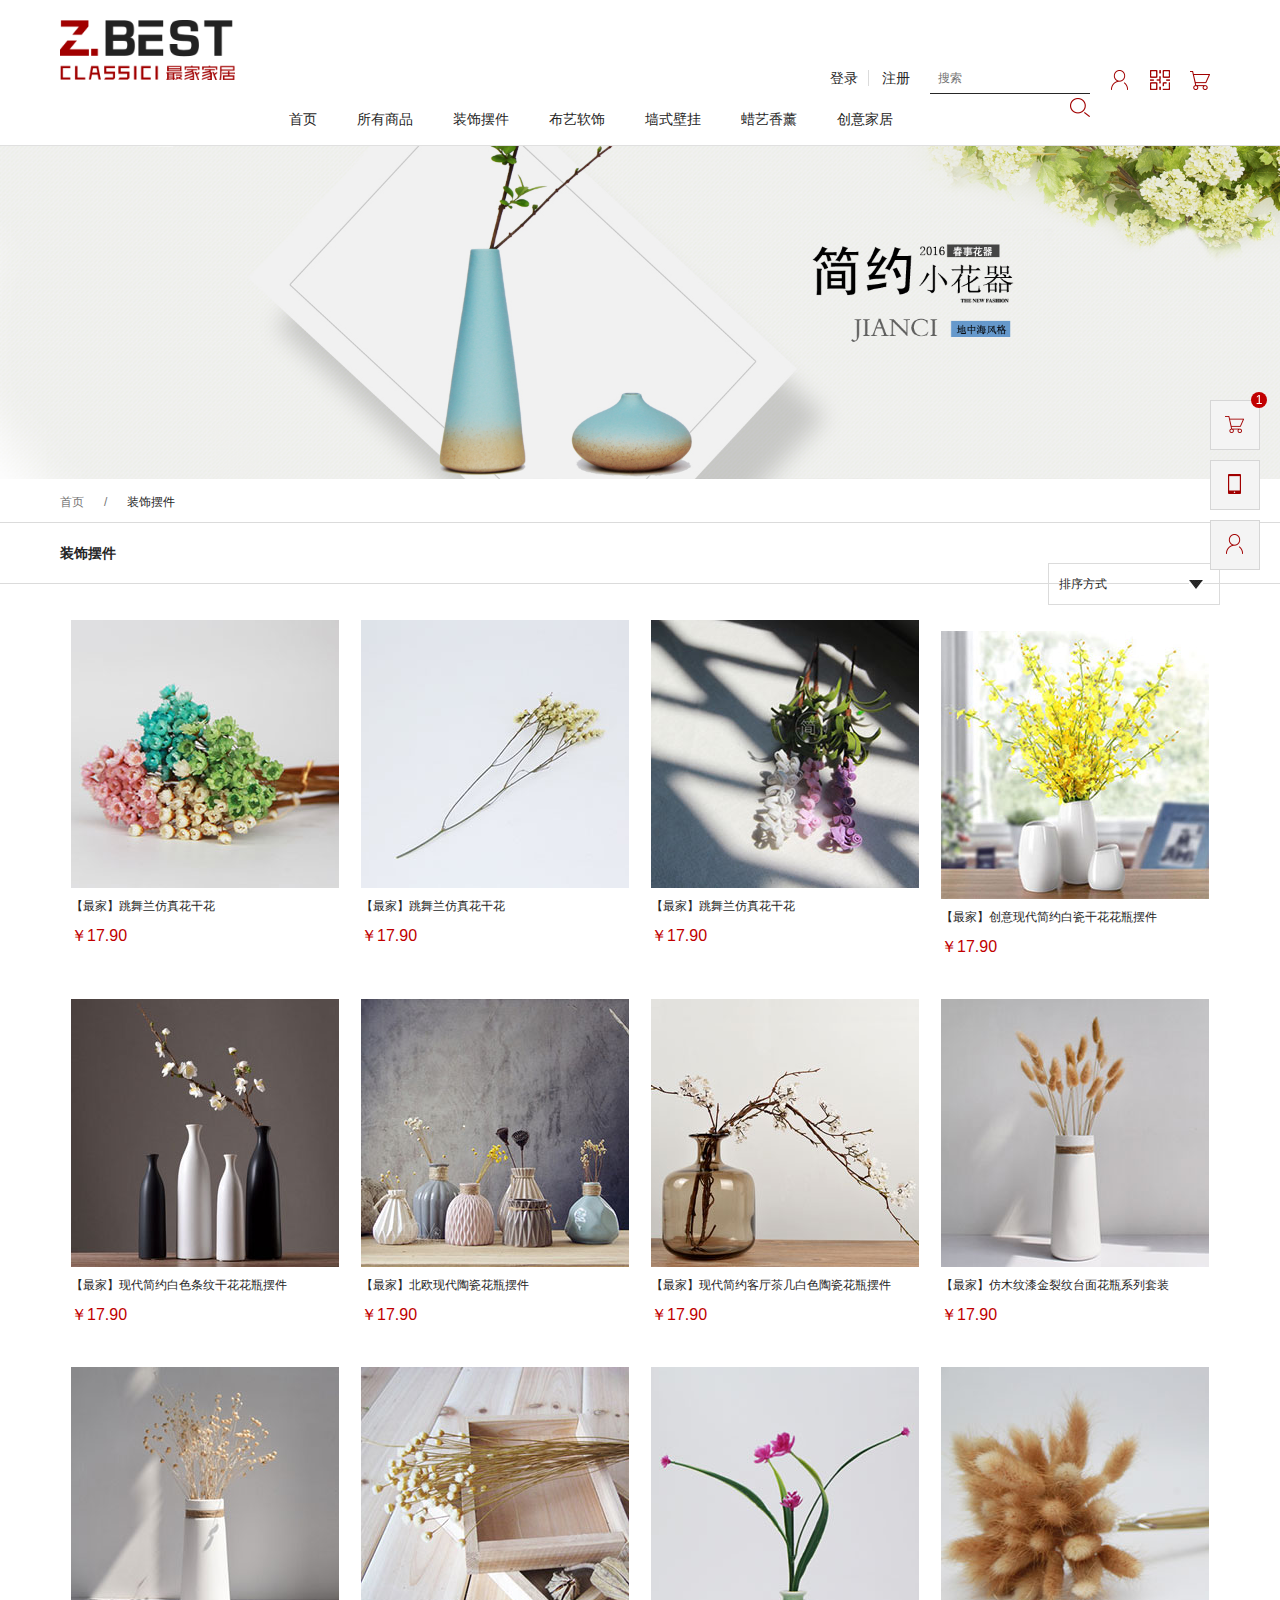
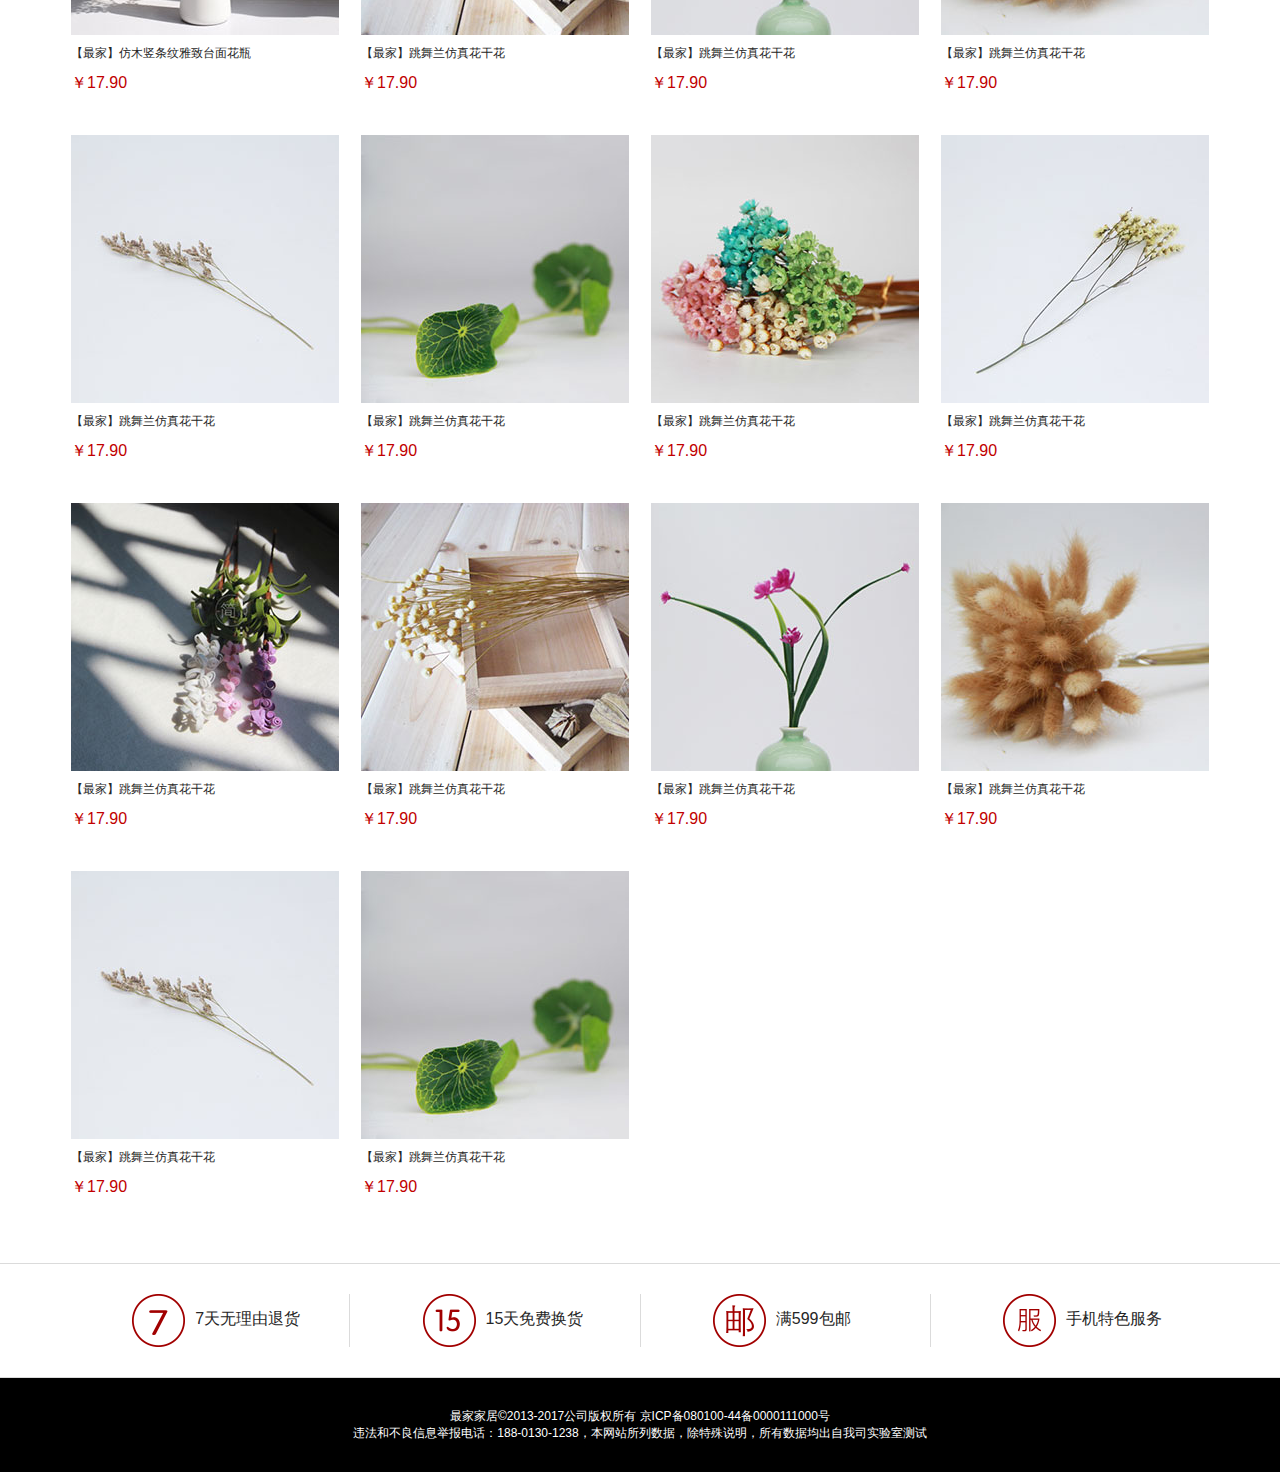
<file: ssm/src/main/webapp/flowerDer.html>
<!DOCTYPE html>
<html>
	<head lang="en">
		<meta charset="utf-8" />
		<title>布艺软饰</title>
		<link rel="stylesheet" type="text/css" href="css/public.css"/>
		<link rel="stylesheet" type="text/css" href="css/proList.css"/>
	</head>
	<body>
		<!------------------------------head------------------------------>
		<div class="head">
			<div class="wrapper clearfix">
				<div class="clearfix" id="top">
					<h1 class="fl"><a href="index.html"><img src="img/logo.png"/></a></h1>
					<div class="fr clearfix" id="top1">
						<p class="fl">
							<a href="#" id="login">登录</a>
							<a href="#" id="reg">注册</a>
						</p>
						<form action="#" method="get" class="fl">
							<input type="text" placeholder="搜索" />
							<input type="button" />
						</form>
						<div class="btn fl clearfix">
							<a href="mygxin.html"><img src="img/grzx.png"/></a>
							<a href="#" class="er1"><img src="img/ewm.png"/></a>
							<a href="cart.html"><img src="img/gwc.png"/></a>
							<p><a href="#"><img src="img/smewm.png"/></a></p>
						</div>
					</div>
				</div>
				<ul class="clearfix" id="bott">
					<li><a href="index.html">首页</a></li>
					<li>
						<a href="#">所有商品</a>
						<div class="sList">
							<div class="wrapper  clearfix">
								<a href="paint.html">
									<dl>
										<dt><img src="img/nav1.jpg"/></dt>
										<dd>浓情欧式</dd>
									</dl>
								</a>
								<a href="paint.html">
									<dl>
										<dt><img src="img/nav2.jpg"/></dt>
										<dd>浪漫美式</dd>
									</dl>
								</a>
								<a href="paint.html">
									<dl>
										<dt><img src="img/nav3.jpg"/></dt>
										<dd>雅致中式</dd>
									</dl>
								</a>
								<a href="paint.html">
									<dl>
										<dt><img src="img/nav6.jpg"/></dt>
										<dd>简约现代</dd>
									</dl>
								</a>
								<a href="paint.html">
									<dl>
										<dt><img src="img/nav7.jpg"/></dt>
										<dd>创意装饰</dd>
									</dl>
								</a>
							</div>
						</div>
					</li>
					<li>
						<a href="flowerDer.html">装饰摆件</a>
						<div class="sList2">
							<div class="clearfix">
								<a href="proList.html">干花花艺</a>
								<a href="vase_proList.html">花瓶花器</a>
							</div>
						</div>
					</li>
					<li>
						<a href="decoration.html">布艺软饰</a>
						<div class="sList2">
							<div class="clearfix">
								<a href="zbproList.html">桌布罩件</a>
								<a href="bzproList.html">抱枕靠垫</a>
							</div>
						</div>
					</li>
					<li><a href="paint.html">墙式壁挂</a></li>
					<li><a href="perfume.html">蜡艺香薰</a></li>
					<li><a href="idea.html">创意家居</a></li>
				</ul>
			</div>
		</div>
		<!------------------------------banner------------------------------>
		<div class="banner">
			<a href="#"><img src="img/temp/banner1.jpg"/></a>
		</div>
		<!-----------------address------------------------------->
		<div class="address">
			<div class="wrapper clearfix">
				<a href="index.html">首页</a>
				<span>/</span>
				<a href="flowerDer.html" class="on">装饰摆件</a>
			</div>
		</div>
		<!-------------------current---------------------->
		<div class="current">
			<div class="wrapper clearfix">
				<h3 class="fl">装饰摆件</h3> 
				<div class="fr choice">
					<p class="default">排序方式</p>
					<ul class="select">
						<li>新品上市</li>
						<li>销量从高到低</li>
						<li>销量从低到高</li>
						<li>价格从高到低</li>
						<li>价格从低到高</li>
					</ul>
				</div>
			</div>
		</div>
		<!----------------proList------------------------->
		<ul class="proList wrapper clearfix">
			<li>
				<a href="proDetail.html">
					<dl>
						<dt><img src="img/temp/pro01.jpg"></dt>
						<dd>【最家】跳舞兰仿真花干花</dd>
						<dd>￥17.90</dd>
					</dl>
				</a>
			</li>
			<li>
				<a href="proDetail.html">
					<dl>
						<dt><img src="img/temp/pro02.jpg"></dt>
						<dd>【最家】跳舞兰仿真花干花</dd>
						<dd>￥17.90</dd>
					</dl>
				</a>
			</li>
			<li>
				<a href="proDetail.html">
					<dl>
						<dt><img src="img/temp/pro03.jpg"></dt>
						<dd>【最家】跳舞兰仿真花干花</dd>
						<dd>￥17.90</dd>
					</dl>
				</a>
			</li>
			<li>
				<a href="proDetail.html">
					<dl>
						<dt><img src="img/temp/vase01.jpg"></dt>
						<dd>【最家】创意现代简约白瓷干花花瓶摆件</dd>
						<dd>￥17.90</dd>
					</dl>
				</a>
			</li>
			<li>
				<a href="proDetail.html">
					<dl>
						<dt><img src="img/temp/vase02.jpg"></dt>
						<dd>【最家】现代简约白色条纹干花花瓶摆件</dd>
						<dd>￥17.90</dd>
					</dl>
				</a>
			</li>
			<li>
				<a href="proDetail.html">
					<dl>
						<dt><img src="img/temp/vase03.jpg"></dt>
						<dd>【最家】北欧现代陶瓷花瓶摆件</dd>
						<dd>￥17.90</dd>
					</dl>
				</a>
			</li>
			<li>
				<a href="proDetail.html">
					<dl>
						<dt><img src="img/temp/vase04.jpg"></dt>
						<dd>【最家】现代简约客厅茶几白色陶瓷花瓶摆件 </dd>
						<dd>￥17.90</dd>
					</dl>
				</a>
			</li>
			<li>
				<a href="proDetail.html">
					<dl>
						<dt><img src="img/temp/vase05.jpg"></dt>
						<dd>【最家】仿木纹漆金裂纹台面花瓶系列套装</dd>
						<dd>￥17.90</dd>
					</dl>
				</a>
			</li>
			<li>
				<a href="proDetail.html">
					<dl>
						<dt><img src="img/temp/vase06.jpg"></dt>
						<dd>【最家】仿木竖条纹雅致台面花瓶</dd>
						<dd>￥17.90</dd>
					</dl>
				</a>
			</li>
			<li>
				<a href="proDetail.html">
					<dl>
						<dt><img src="img/temp/pro04.jpg"></dt>
						<dd>【最家】跳舞兰仿真花干花</dd>
						<dd>￥17.90</dd>
					</dl>
				</a>
			</li>
			<li>
				<a href="proDetail.html">
					<dl>
						<dt><img src="img/temp/pro05.jpg"></dt>
						<dd>【最家】跳舞兰仿真花干花</dd>
						<dd>￥17.90</dd>
					</dl>
				</a>
			</li>
			<li>
				<a href="proDetail.html">
					<dl>
						<dt><img src="img/temp/pro06.jpg"></dt>
						<dd>【最家】跳舞兰仿真花干花</dd>
						<dd>￥17.90</dd>
					</dl>
				</a>
			</li>
			<li>
				<a href="proDetail.html">
					<dl>
						<dt><img src="img/temp/pro07.jpg"></dt>
						<dd>【最家】跳舞兰仿真花干花</dd>
						<dd>￥17.90</dd>
					</dl>
				</a>
			</li>
			<li>
				<a href="proDetail.html">
					<dl>
						<dt><img src="img/temp/pro08.jpg"></dt>
						<dd>【最家】跳舞兰仿真花干花</dd>
						<dd>￥17.90</dd>
					</dl>
				</a>
			</li>
			<li>
				<a href="proDetail.html">
					<dl>
						<dt><img src="img/temp/pro01.jpg"></dt>
						<dd>【最家】跳舞兰仿真花干花</dd>
						<dd>￥17.90</dd>
					</dl>
				</a>
			</li>
			<li>
				<a href="proDetail.html">
					<dl>
						<dt><img src="img/temp/pro02.jpg"></dt>
						<dd>【最家】跳舞兰仿真花干花</dd>
						<dd>￥17.90</dd>
					</dl>
				</a>
			</li>
			<li>
				<a href="proDetail.html">
					<dl>
						<dt><img src="img/temp/pro03.jpg"></dt>
						<dd>【最家】跳舞兰仿真花干花</dd>
						<dd>￥17.90</dd>
					</dl>
				</a>
			</li>
			<li>
				<a href="proDetail.html">
					<dl>
						<dt><img src="img/temp/pro04.jpg"></dt>
						<dd>【最家】跳舞兰仿真花干花</dd>
						<dd>￥17.90</dd>
					</dl>
				</a>
			</li>
			<li>
				<a href="proDetail.html">
					<dl>
						<dt><img src="img/temp/pro05.jpg"></dt>
						<dd>【最家】跳舞兰仿真花干花</dd>
						<dd>￥17.90</dd>
					</dl>
				</a>
			</li>
			<li>
				<a href="proDetail.html">
					<dl>
						<dt><img src="img/temp/pro06.jpg"></dt>
						<dd>【最家】跳舞兰仿真花干花</dd>
						<dd>￥17.90</dd>
					</dl>
				</a>
			</li>
			<li>
				<a href="proDetail.html">
					<dl>
						<dt><img src="img/temp/pro07.jpg"></dt>
						<dd>【最家】跳舞兰仿真花干花</dd>
						<dd>￥17.90</dd>
					</dl>
				</a>
			</li>
			<li>
				<a href="proDetail.html">
					<dl>
						<dt><img src="img/temp/pro08.jpg"></dt>
						<dd>【最家】跳舞兰仿真花干花</dd>
						<dd>￥17.90</dd>
					</dl>
				</a>
			</li>
		</ul>
		<!----------------mask------------------->
		<div class="mask"></div>
		<!-------------------mask内容------------------->
		<div class="proDets">
			<img class="off" src="img/temp/off.jpg" />
			<div class="tit clearfix">
				<h4 class="fl">【最家】非洲菊仿真花干花</h4>
				<span class="fr">￥17.90</span>
			</div>
			<div class="proCon clearfix">
				<div class="proImg fl">
					<img class="list" src="img/temp/proDet.jpg"  />
					<div class="smallImg clearfix">
						<img src="img/temp/proDet01.jpg" data-src="img/temp/proDet01_big.jpg">
						<img src="img/temp/proDet02.jpg" data-src="img/temp/proDet02_big.jpg">
						<img src="img/temp/proDet03.jpg" data-src="img/temp/proDet03_big.jpg">
						<img src="img/temp/proDet04.jpg" data-src="img/temp/proDet04_big.jpg">
					</div>
				</div>
				<div class="fr">
					<div class="proIntro">
						<p>颜色分类</p>
						<div class="smallImg clearfix categ">
							<p class="fl"><img src="img/temp/prosmall01.jpg" alt="白瓷花瓶+20支快乐花" data-src="img/temp/proBig01.jpg"></p>
							<p class="fl"><img src="img/temp/prosmall02.jpg" alt="白瓷花瓶+20支兔尾巴草" data-src="img/temp/proBig02.jpg"></p>
							<p class="fl"><img src="img/temp/prosmall03.jpg" alt="20支快乐花" data-src="img/temp/proBig03.jpg"></p>
							<p class="fl"><img src="img/temp/prosmall04.jpg" alt="20支兔尾巴草" data-src="img/temp/proBig04.jpg"></p>
						</div>
						<p>数量</p>
						<div class="num clearfix">
							<img class="fl sub" src="img/temp/sub.jpg">
							<span class="fl" contentEditable="true">1</span>
							<img class="fl add" src="img/temp/add.jpg">
							<p class="please fl">请选择商品属性!</p>
						</div>
					</div>
					<div class="btns clearfix">
						<a href="#2"><p class="buy fl">立即购买</p></a>
						<a href="#2"><p class="cart fr">加入购物车</p></a>
					</div>
				</div>
			</div>
			<a class="more" href="proDetail.html">查看更多细节</a>
		</div>
		<!--返回顶部-->
		<div class="gotop">
			<a href="cart.html">
			<dl class="goCart">
				<dt><img src="img/gt1.png"/></dt>
				<dd>去购<br />物车</dd>
				<span>1</span>
			</dl>
			</a>
			<a href="#" class="dh">
			<dl>
				<dt><img src="img/gt2.png"/></dt>
				<dd>联系<br />客服</dd>
			</dl>
			</a>
			<a href="mygxin.html">
			<dl>
				<dt><img src="img/gt3.png"/></dt>
				<dd>个人<br />中心</dd>
			</dl>
			</a>
			<a href="#" class="toptop" style="display: none;">
			<dl>
				<dt><img src="img/gt4.png"/></dt>
				<dd>返回<br />顶部</dd>
			</dl>
			</a>
			<p>400-800-8200</p>
		</div>
		<div class="msk"></div>
		<!--footer-->
		<div class="footer">
			<div class="top">
				<div class="wrapper">
					<div class="clearfix">
						<a href="#2" class="fl"><img src="img/foot1.png"/></a>
						<span class="fl">7天无理由退货</span>
					</div>
					<div class="clearfix">
						<a href="#2" class="fl"><img src="img/foot2.png"/></a>
						<span class="fl">15天免费换货</span>
					</div>
					<div class="clearfix">
						<a href="#2" class="fl"><img src="img/foot3.png"/></a>
						<span class="fl">满599包邮</span>
					</div>
					<div class="clearfix">
						<a href="#2" class="fl"><img src="img/foot4.png"/></a>
						<span class="fl">手机特色服务</span>
					</div>
				</div>
			</div>
			<p class="dibu">最家家居&copy;2013-2017公司版权所有 京ICP备080100-44备0000111000号<br />
			违法和不良信息举报电话：188-0130-1238，本网站所列数据，除特殊说明，所有数据均出自我司实验室测试</p>
		</div>
		<script src="js/jquery-1.12.4.min.js" type="text/javascript" charset="utf-8"></script>
		<script src="js/public.js" type="text/javascript" charset="utf-8"></script>
		<script src="js/nav.js" type="text/javascript" charset="utf-8"></script>
		<script src="js/pro.js" type="text/javascript" charset="utf-8"></script>
		<script src="js/cart.js" type="text/javascript" charset="utf-8"></script>
	</body>
</html>
</file>
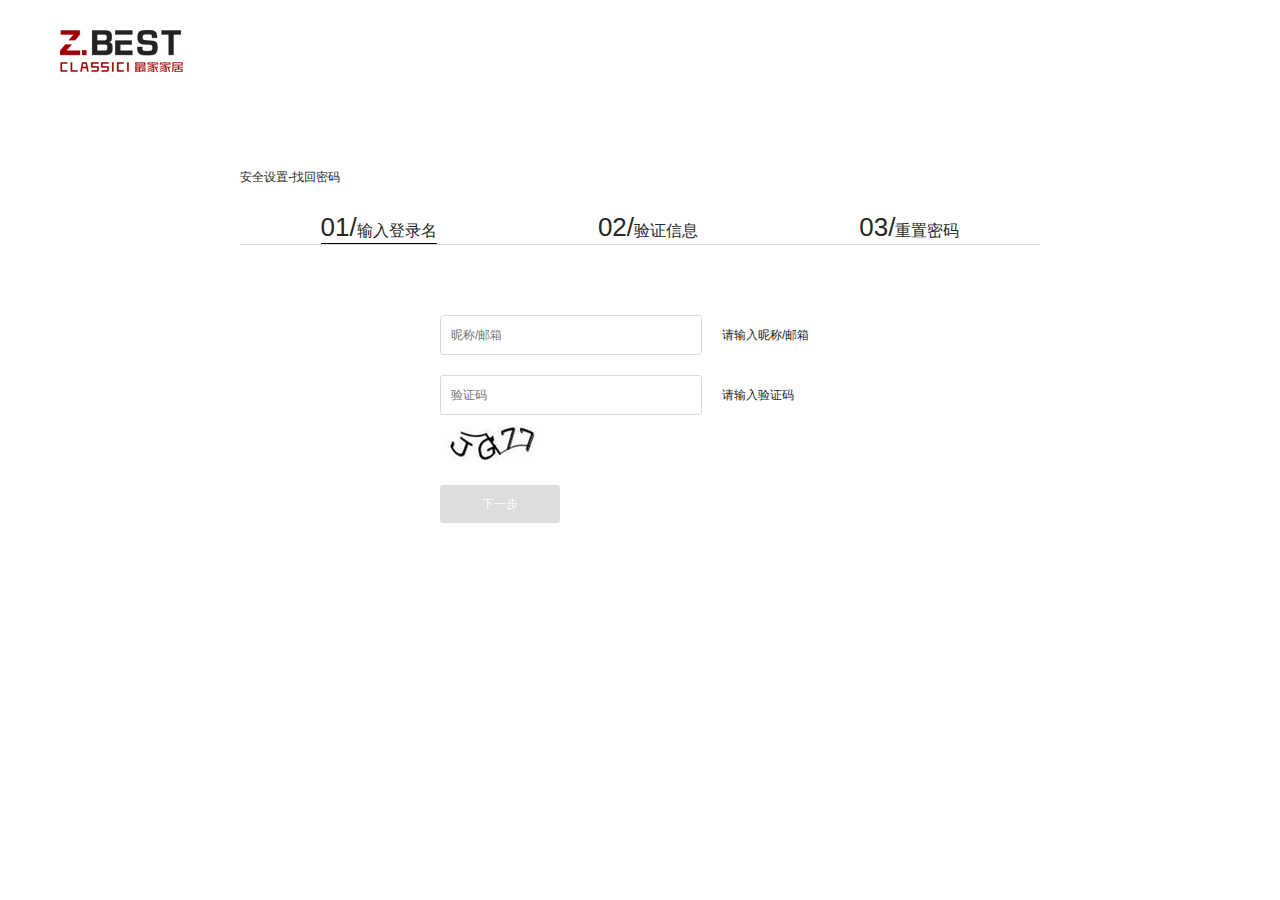
<file: ssm/src/main/webapp/forget.html>
<!DOCTYPE html>
<html>
	<head lang="en">
		<meta charset="utf-8" />
		<title>forget</title>
		<link rel="stylesheet" type="text/css" href="css/public.css"/>
		<link rel="stylesheet" type="text/css" href="css/proList.css" />
		<link rel="stylesheet" type="text/css" href="css/forget.css" />
	</head>
	<body>
		<!----------------------------------------order------------------>
		<div class="order cart">
			<!-----------------logo------------------->
			<div class="logo">
				<h1 class="wrapper clearfix">
					<a href="index.html"><img class="fl" src="img/temp/logo.png"></a>
				</h1>
			</div>
			<div class="forCon">
				<p>安全设置-找回密码</p>
				<ul>
					<li class="on"><span>01/</span>输入登录名</li>
					<li><span>02/</span>验证信息</li>
					<li><span>03/</span>重置密码</li>
				</ul>
				<div class="formCon">
					<!--步骤1-->
					<form action="#" method="post" class="one">
						<input type="text" value="" placeholder="昵称/邮箱"><label>请输入昵称/邮箱</label><br />
						<input type="text" value="" placeholder="验证码"><label>请输入验证码</label><br />
						<img src="img/temp/code.jpg"><br>
						<input type="button" value="下一步" class="next">
					</form>
					<!--步骤2-->
					<form action="#" method="post" class="two">
						<p>电子邮箱：<span>114081*****qq.com</span></p>
						<p class="tip">验证邮件已发往你的电子邮箱，请点击邮件中的链接完成验证</p>
						<input type="button" value="去邮箱验证" class="next1">
					</form>
					<!--步骤3-->
					<form action="#" method="post" class="three">
						<label>新密码：</label><input type="text" value=""><br />
						<label>确认密码：</label><input type="text" value=""><br />
						<input type="button" value="完成">
					</form>
				</div>
			</div>
		</div>
		
		<script src="js/jquery-1.12.4.min.js" type="text/javascript" charset="utf-8"></script>
		<script src="js/public.js" type="text/javascript" charset="utf-8"></script>
		<script src="js/pro.js" type="text/javascript" charset="utf-8"></script>
	</body>
</html>
</file>
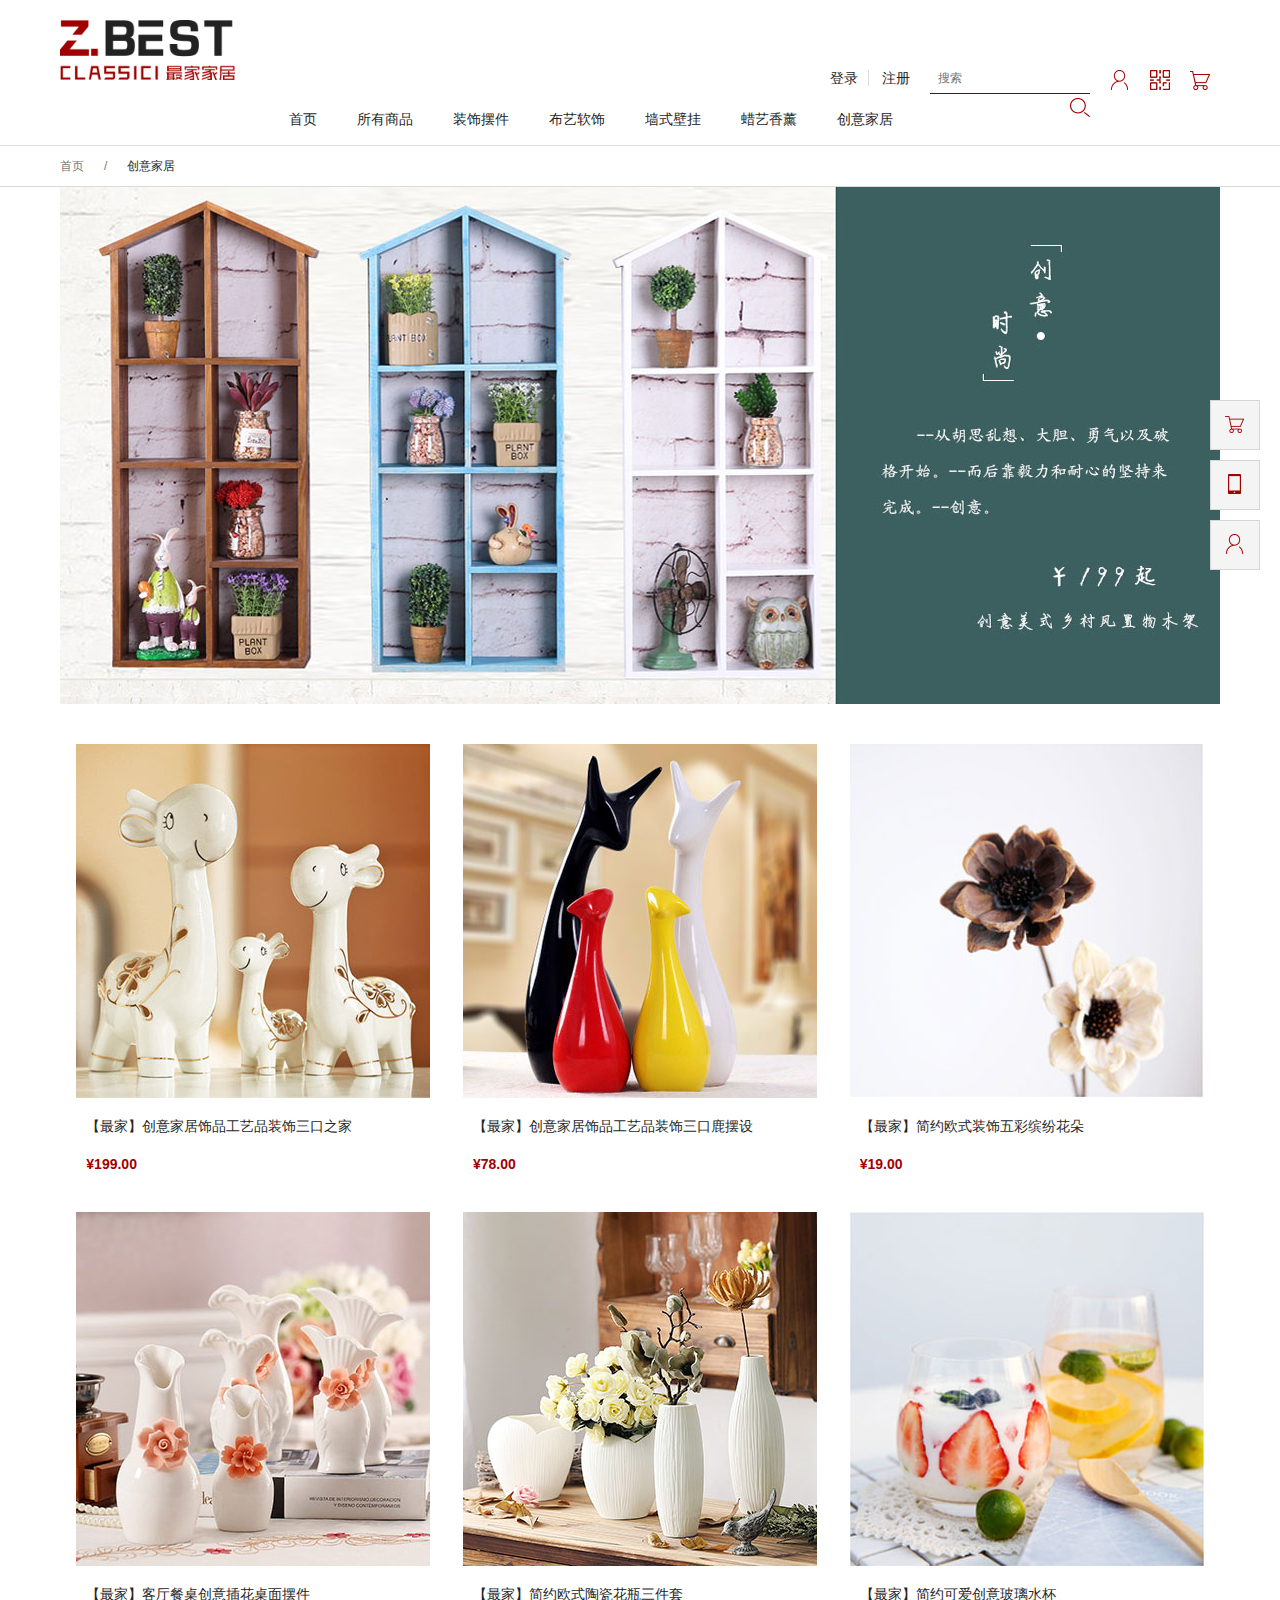
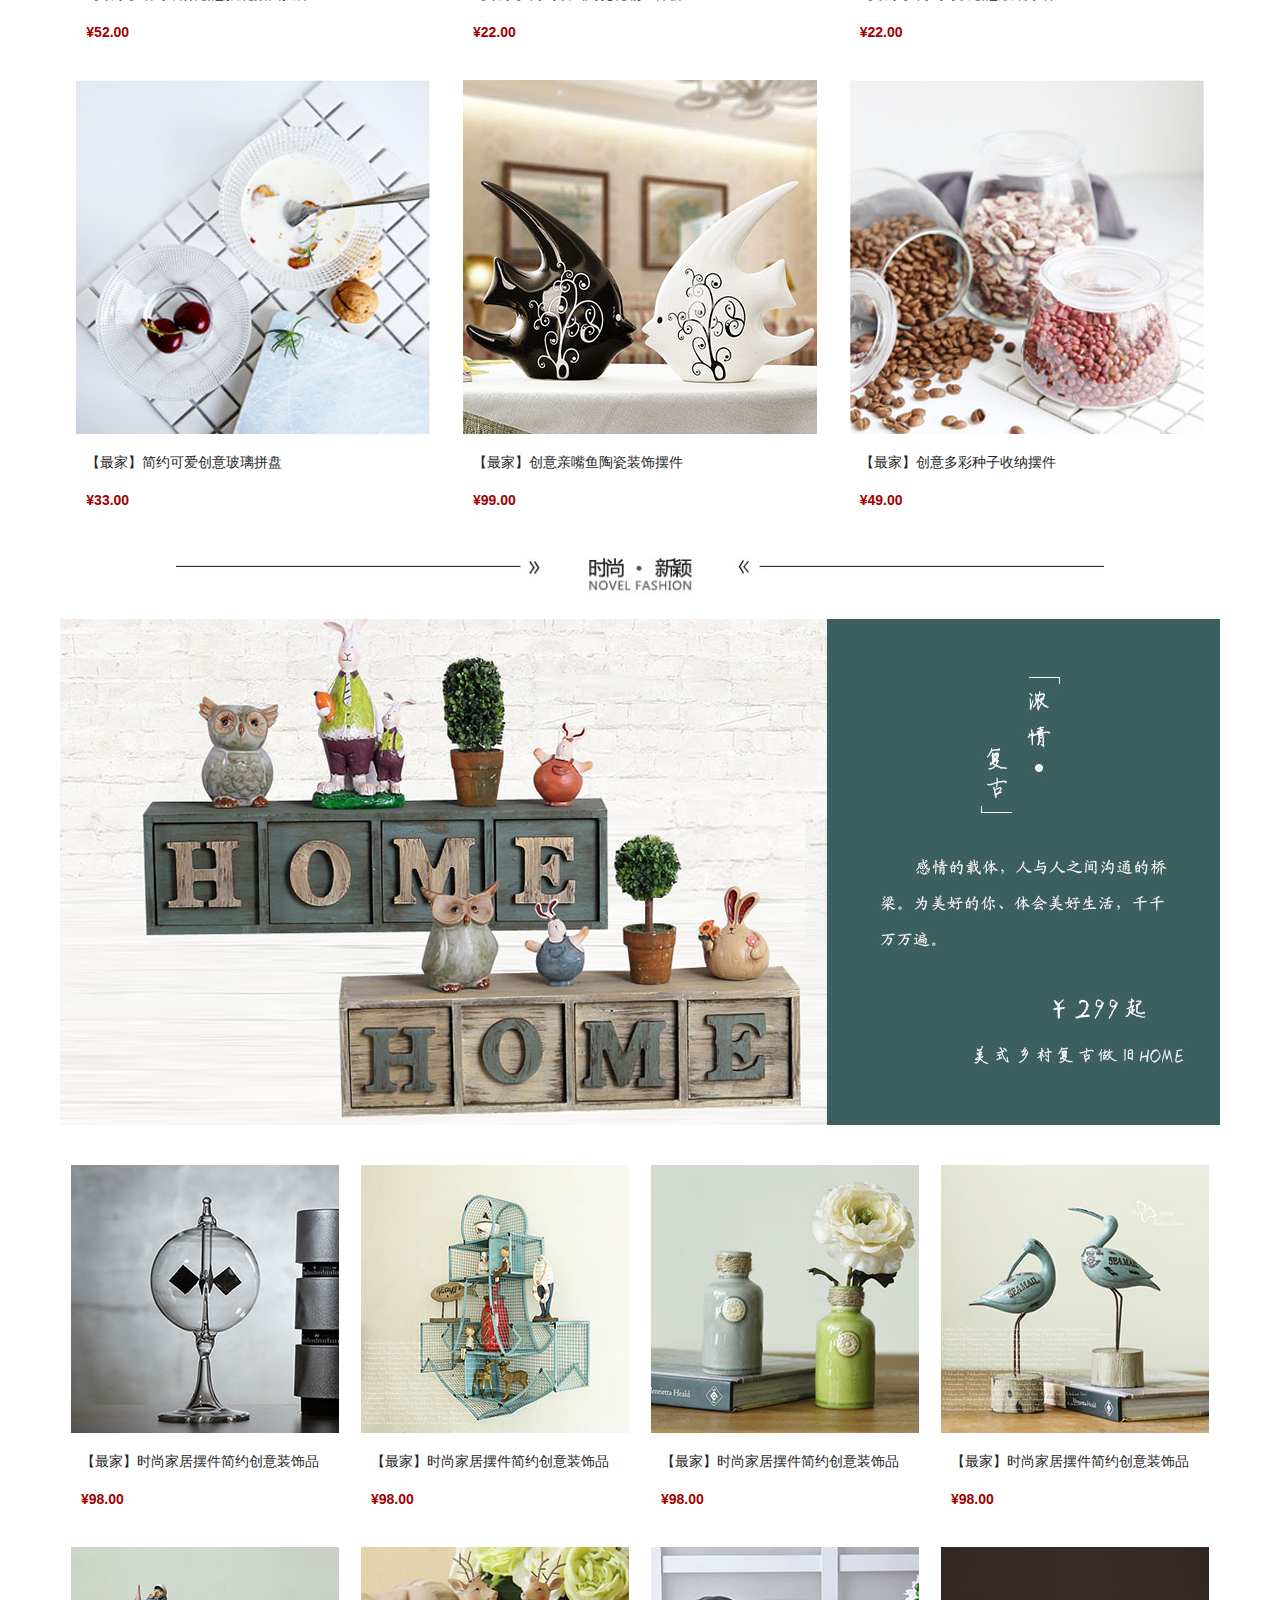
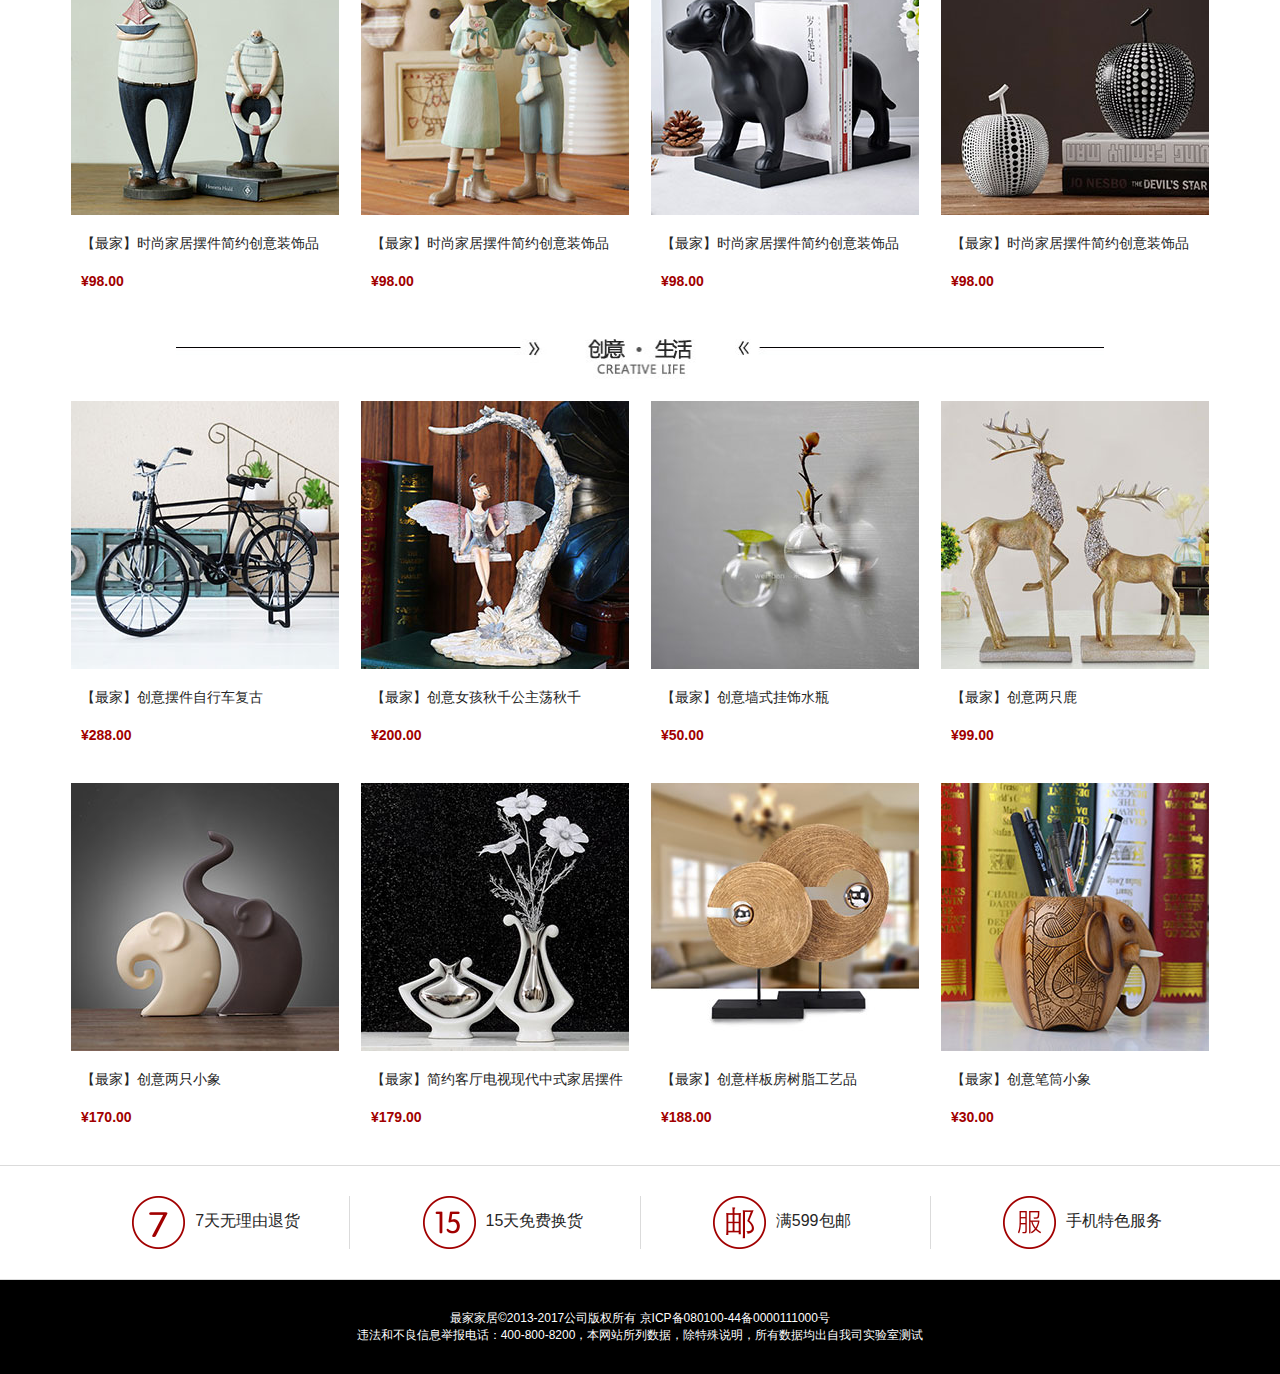
<file: ssm/src/main/webapp/idea.html>
<!DOCTYPE html>
<html>
	<head lang="en">
		<meta charset="utf-8" />
		<title>最家</title>
		<link rel="stylesheet" type="text/css" href="css/public.css"/>
		<link rel="stylesheet" type="text/css" href="css/idea.css" />
	</head>
	<body>
		<!------------------------------head------------------------------>
		<div class="head">
			<div class="wrapper clearfix">
				<div class="clearfix" id="top">
					<h1 class="fl"><a href="index.html"><img src="img/logo.png"/></a></h1>
					<div class="fr clearfix" id="top1">
						<p class="fl">
							<a href="login.html" id="login">登录</a>
							<a href="reg.html" id="reg">注册</a>
						</p>
						<form action="#" method="get" class="fl">
							<input type="text" placeholder="搜索" />
							<input type="button" />
						</form>
						<div class="btn fl clearfix">
							<a href="mygxin.html"><img src="img/grzx.png"/></a>
							<a href="#" class="er1"><img src="img/ewm.png"/></a>
							<a href="cart.html"><img src="img/gwc.png"/></a>
							<p><a href="#"><img src="img/smewm.png"/></a></p>
						</div>
					</div>
				</div>
				<ul class="clearfix" id="bott">
					<li><a href="index.html">首页</a></li>
					<li>
						<a href="#">所有商品</a>
						<div class="sList">
							<div class="wrapper  clearfix">
								<a href="paint.html">
									<dl>
										<dt><img src="img/nav1.jpg"/></dt>
										<dd>浓情欧式</dd>
									</dl>
								</a>
								<a href="paint.html">
									<dl>
										<dt><img src="img/nav2.jpg"/></dt>
										<dd>浪漫美式</dd>
									</dl>
								</a>
								<a href="paint.html">
									<dl>
										<dt><img src="img/nav3.jpg"/></dt>
										<dd>雅致中式</dd>
									</dl>
								</a>
								<a href="paint.html">
									<dl>
										<dt><img src="img/nav6.jpg"/></dt>
										<dd>简约现代</dd>
									</dl>
								</a>
								<a href="paint.html">
									<dl>
										<dt><img src="img/nav7.jpg"/></dt>
										<dd>创意装饰</dd>
									</dl>
								</a>
							</div>
						</div>
					</li>
					<li>
						<a href="flowerDer.html">装饰摆件</a>
						<div class="sList2">
							<div class="clearfix">
								<a href="proList.html">干花花艺</a>
								<a href="vase_proList.html">花瓶花器</a>
							</div>
						</div>
					</li>
					<li>
						<a href="decoration.html">布艺软饰</a>
						<div class="sList2">
							<div class="clearfix">
								<a href="zbproList.html">桌布罩件</a>
								<a href="bzproList.html">抱枕靠垫</a>
							</div>
						</div>
					</li>
					<li><a href="paint.html">墙式壁挂</a></li>
					<li><a href="perfume.html">蜡艺香薰</a></li>
					<li><a href="idea.html">创意家居</a></li>
				</ul>
			</div>
		</div>
		<!------------------------------idea------------------------------>
		<div class="address">
			<div class="wrapper clearfix">
				<a href="index.html" class="fl">首页</a>
				<span>/</span>
				<a href="idea.html" class="on">创意家居</a>
			</div>
		</div>
		<!------------------------------imgList1------------------------------>
		<div class="imgList1">
			<div class="wrapper">
				<div class="box1">
					<a href="proDetail.html" class="banner"><img src="img/idea1.jpg"/></a>
					<ul>
						<li><a href="proDetail.html">
								<dl>
									<dt><img src="img/idea2.jpg"/></dt>
									<dd>【最家】创意家居饰品工艺品装饰三口之家</dd>
									<dd>¥199.00</dd>
								</dl>
							</a>
						</li>
						<li><a href="proDetail.html">
								<dl>
									<dt><img src="img/idea3.jpg"/></dt>
									<dd>【最家】创意家居饰品工艺品装饰三口鹿摆设</dd>
									<dd>¥78.00</dd>
								</dl>
							</a>
						</li>
						<li><a href="proDetail.html">
								<dl>
									<dt><img src="img/idea4.jpg"/></dt>
									<dd>【最家】简约欧式装饰五彩缤纷花朵</dd>
									<dd>¥19.00</dd>
								</dl>
							</a>
						</li>
					</ul>
					<ul>
						<li><a href="proDetail.html">
								<dl>
									<dt><img src="img/idea5.jpg"/></dt>
									<dd>【最家】客厅餐桌创意插花桌面摆件</dd>
									<dd>¥52.00</dd>
								</dl>
							</a>
						</li>
						<li><a href="proDetail.html">
								<dl>
									<dt><img src="img/idea6.jpg"/></dt>
									<dd>【最家】简约欧式陶瓷花瓶三件套</dd>
									<dd>¥22.00</dd>
								</dl>
							</a>
						</li>
						<li><a href="proDetail.html">
								<dl>
									<dt><img src="img/idea7.jpg"/></dt>
									<dd>【最家】简约可爱创意玻璃水杯</dd>
									<dd>¥22.00</dd>
								</dl>
							</a>
						</li>
					</ul>
					<ul>
						<li><a href="proDetail.html">
								<dl>
									<dt><img src="img/idea8.jpg"/></dt>
									<dd>【最家】简约可爱创意玻璃拼盘</dd>
									<dd>¥33.00</dd>
								</dl>
							</a>
						</li>
						<li><a href="proDetail.html">
								<dl>
									<dt><img src="img/idea9.jpg"/></dt>
									<dd>【最家】创意亲嘴鱼陶瓷装饰摆件</dd>
									<dd>¥99.00</dd>
								</dl>
							</a>
						</li>
						<li><a href="proDetail.html">
								<dl>
									<dt><img src="img/idea10.jpg"/></dt>
									<dd>【最家】创意多彩种子收纳摆件</dd>
									<dd>¥49.00</dd>
								</dl>
							</a>
						</li>
					</ul>
				</div>
				<h2><img src="img/ih5.jpg"/></h2>
				<div class="box2">
					<a href="proDetail.html" class="banner"><img src="img/idea22.jpg"/></a>
					<ul>
						<li><a href="proDetail.html" class="on">
								<dl>
									<dt><img src="img/id1.jpg"/></dt>
									<dd>【最家】时尚家居摆件简约创意装饰品</dd>
									<dd>¥98.00</dd>
								</dl>
							</a>
						</li>
						<li><a href="proDetail.html" class="on">
								<dl>
									<dt><img src="img/id2.jpg"/></dt>
									<dd>【最家】时尚家居摆件简约创意装饰品</dd>
									<dd>¥98.00</dd>
								</dl>
							</a>
						</li>
						<li><a href="proDetail.html" class="on">
								<dl>
									<dt><img src="img/id3.jpg"/></dt>
									<dd>【最家】时尚家居摆件简约创意装饰品</dd>
									<dd>¥98.00</dd>
								</dl>
							</a>
						</li>
						<li><a href="proDetail.html" class="on">
								<dl>
									<dt><img src="img/id4.jpg"/></dt>
									<dd>【最家】时尚家居摆件简约创意装饰品</dd>
									<dd>¥98.00</dd>
								</dl>
							</a>
						</li>
					</ul>
					<ul>
						<li><a href="proDetail.html" class="on">
								<dl>
									<dt><img src="img/id5.jpg"/></dt>
									<dd>【最家】时尚家居摆件简约创意装饰品</dd>
									<dd>¥98.00</dd>
								</dl>
							</a>
						</li>
						<li><a href="proDetail.html" class="on">
								<dl>
									<dt><img src="img/id6.jpg"/></dt>
									<dd>【最家】时尚家居摆件简约创意装饰品</dd>
									<dd>¥98.00</dd>
								</dl>
							</a>
						</li>
						<li><a href="proDetail.html" class="on">
								<dl>
									<dt><img src="img/id7.jpg"/></dt>
									<dd>【最家】时尚家居摆件简约创意装饰品</dd>
									<dd>¥98.00</dd>
								</dl>
							</a>
						</li>
						<li><a href="proDetail.html" class="on">
								<dl>
									<dt><img src="img/id8.jpg"/></dt>
									<dd>【最家】时尚家居摆件简约创意装饰品</dd>
									<dd>¥98.00</dd>
								</dl>
							</a>
						</li>
					</ul>
				</div>
				<h2><img src="img/ih6.jpg"/></h2>
				<div class="box3">
					<ul>
						<li><a href="proDetail.html" class="on">
								<dl>
									<dt><img src="img/id9.jpg"/></dt>
									<dd>【最家】创意摆件自行车复古</dd>
									<dd>¥288.00</dd>
								</dl>
							</a>
						</li>
						<li><a href="proDetail.html" class="on">
								<dl>
									<dt><img src="img/id10.jpg"/></dt>
									<dd>【最家】创意女孩秋千公主荡秋千</dd>
									<dd>¥200.00</dd>
								</dl>
							</a>
						</li>
						<li><a href="proDetail.html" class="on">
								<dl>
									<dt><img src="img/id11.jpg"/></dt>
									<dd>【最家】创意墙式挂饰水瓶</dd>
									<dd>¥50.00</dd>
								</dl>
							</a>
						</li>
						<li><a href="proDetail.html" class="on">
								<dl>
									<dt><img src="img/id12.jpg"/></dt>
									<dd>【最家】创意两只鹿</dd>
									<dd>¥99.00</dd>
								</dl>
							</a>
						</li>
					</ul>
					<ul>
						<li><a href="proDetail.html" class="on">
								<dl>
									<dt><img src="img/id13.jpg"/></dt>
									<dd>【最家】创意两只小象</dd>
									<dd>¥170.00</dd>
								</dl>
							</a>
						</li>
						<li><a href="proDetail.html" class="on">
								<dl>
									<dt><img src="img/id14.jpg"/></dt>
									<dd>【最家】简约客厅电视现代中式家居摆件</dd>
									<dd>¥179.00</dd>
								</dl>
							</a>
						</li>
						<li><a href="proDetail.html" class="on">
								<dl>
									<dt><img src="img/id15.jpg"/></dt>
									<dd>【最家】创意样板房树脂工艺品</dd>
									<dd>¥188.00</dd>
								</dl>
							</a>
						</li>
						<li><a href="proDetail.html" class="on">
								<dl>
									<dt><img src="img/id16.jpg"/></dt>
									<dd>【最家】创意笔筒小象</dd>
									<dd>¥30.00</dd>
								</dl>
							</a>
						</li>
					</ul>
				</div>
			</div>
		</div>
		
		
		<!--返回顶部-->
		<div class="gotop">
			<a href="cart.html">
			<dl>
				<dt><img src="img/gt1.png"/></dt>
				<dd>去购<br />物车</dd>
			</dl>
			</a>
			<a href="#" class="dh">
			<dl>
				<dt><img src="img/gt2.png"/></dt>
				<dd>联系<br />客服</dd>
			</dl>
			</a>
			<a href="mygxin.html">
			<dl>
				<dt><img src="img/gt3.png"/></dt>
				<dd>个人<br />中心</dd>
			</dl>
			</a>
			<a href="#" class="toptop" style="display: none;">
			<dl>
				<dt><img src="img/gt4.png"/></dt>
				<dd>返回<br />顶部</dd>
			</dl>
			</a>
			<p>400-800-8200</p>
		</div>
		<!--footer-->
		<div class="footer">
			<div class="top">
				<div class="wrapper">
					<div class="clearfix">
						<a href="#2" class="fl"><img src="img/foot1.png"/></a>
						<span class="fl">7天无理由退货</span>
					</div>
					<div class="clearfix">
						<a href="#2" class="fl"><img src="img/foot2.png"/></a>
						<span class="fl">15天免费换货</span>
					</div>
					<div class="clearfix">
						<a href="#2" class="fl"><img src="img/foot3.png"/></a>
						<span class="fl">满599包邮</span>
					</div>
					<div class="clearfix">
						<a href="#2" class="fl"><img src="img/foot4.png"/></a>
						<span class="fl">手机特色服务</span>
					</div>
				</div>
			</div>
			<p class="dibu">最家家居&copy;2013-2017公司版权所有 京ICP备080100-44备0000111000号<br />
			违法和不良信息举报电话：400-800-8200，本网站所列数据，除特殊说明，所有数据均出自我司实验室测试</p>
		</div>
		<script src="js/jquery-1.12.4.min.js" type="text/javascript" charset="utf-8"></script>
		<script src="js/public.js" type="text/javascript" charset="utf-8"></script>
		<script src="js/nav.js" type="text/javascript" charset="utf-8"></script>
	</body>
</html>
</file>
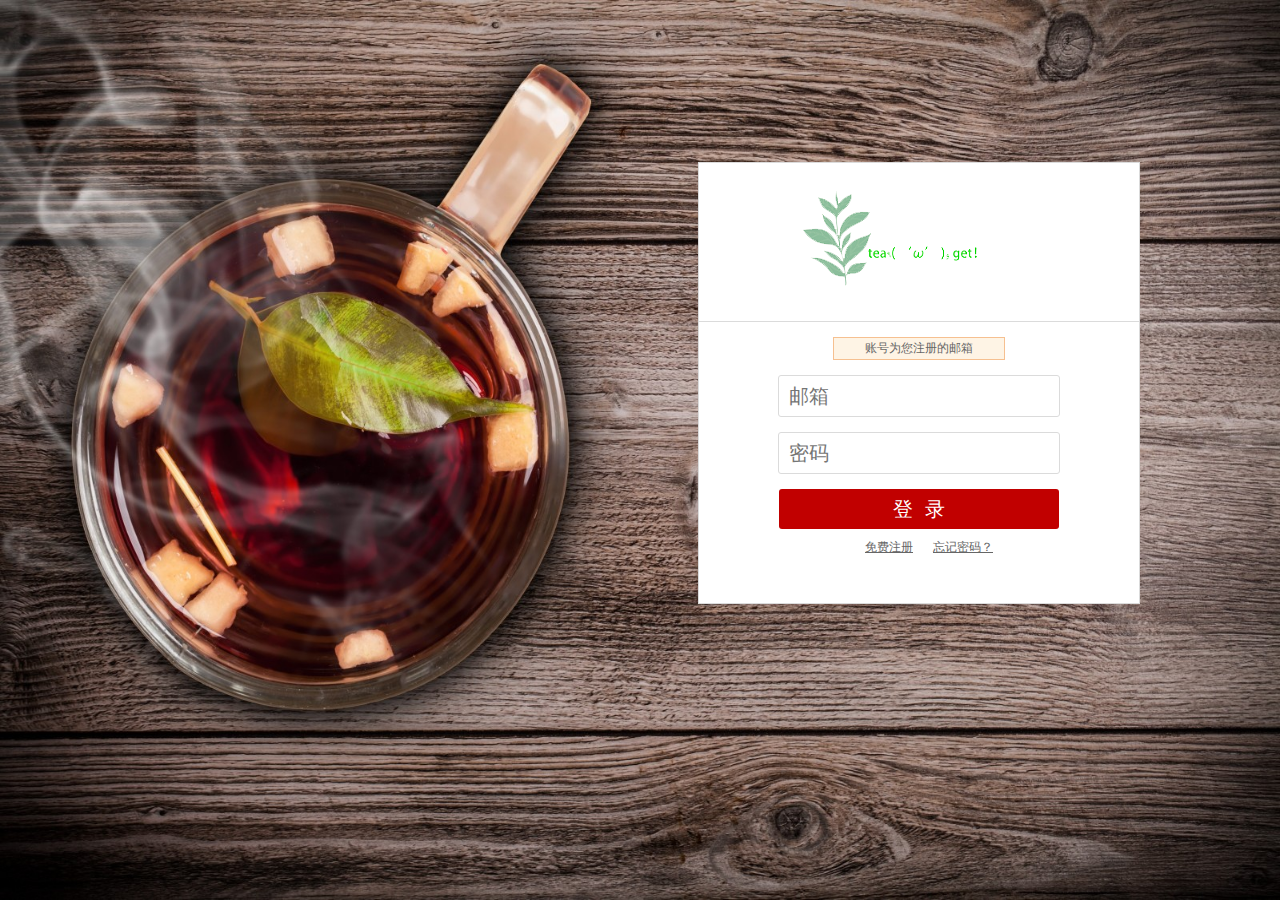
<file: ssm/src/main/webapp/login.html>
<!DOCTYPE html>
<html lang="en">
<head>
    <meta charset="UTF-8">
    <title>登录界面</title>
    <link rel="stylesheet" type="text/css" href="css/public.css"/>
    <link rel="stylesheet" type="text/css" href="css/login.css"/>
</head>
<body>
<!-------------------login-------------------------->
<div class="login">
    <form action="#" method="post">
        <h1><a href="index.html"><img src="img/temp/tea.png"></a></h1>
        <p></p>
        <div class="msg-warn hide"><b></b>账号为您注册的邮箱</div>
        <p><input type="text" name="" value="" placeholder="邮箱"></p>
        <p><input type="password" name="" value="" placeholder="密码"></p>
        <p><input type="submit" name="" value="登  录"></p>
        <p class="txt"><a class="" href="reg.html">免费注册</a><a href="forget.html">忘记密码？</a></p>
    </form>
</div>

</body>
</html>
</file>
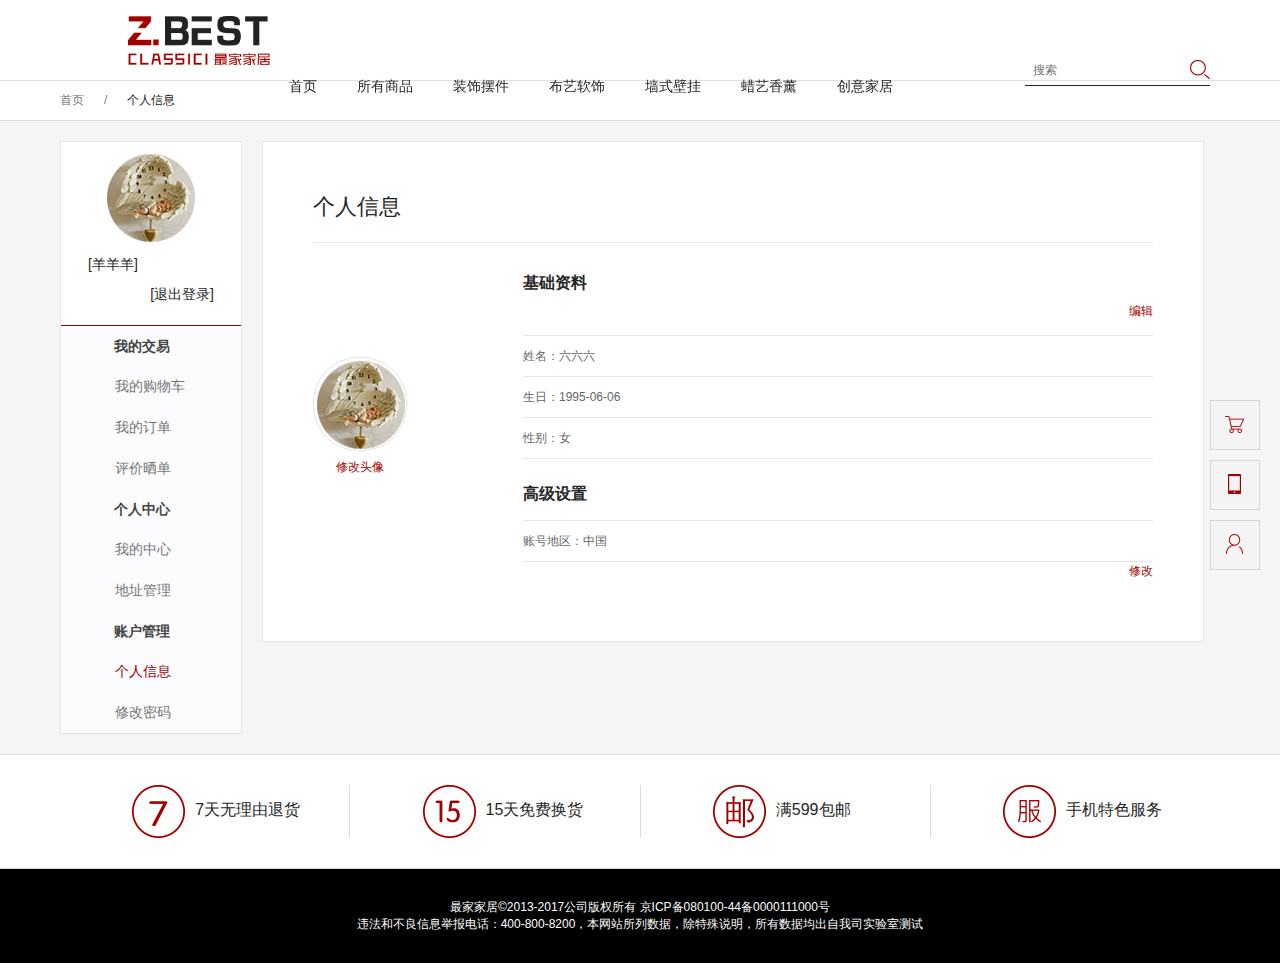
<file: ssm/src/main/webapp/mygrxx.html>
<!DOCTYPE html>
<html>
	<head lang="en">
		<meta charset="utf-8" />
		<title>个人信息</title>
		<link rel="stylesheet" type="text/css" href="css/public.css"/>
		<link rel="stylesheet" type="text/css" href="css/mygrxx.css" />
	</head>
	<body>
		<!------------------------------head------------------------------>
		<div class="head ding">
			<div class="wrapper clearfix">
				<div class="clearfix" id="top">
					<h1 class="fl"><a href="index.html"><img src="img/logo.png"/></a></h1>
					<div class="fr clearfix" id="top1">
						<p class="fl">
							<a href="#" id="login">登录</a>
							<a href="#" id="reg">注册</a>
						</p>
						<form action="#" method="get" class="fl">
							<input type="text" placeholder="搜索" />
							<input type="button" />
						</form>
						<div class="btn fl clearfix">
							<a href="mygxin.html"><img src="img/grzx.png"/></a>
							<a href="#" class="er1"><img src="img/ewm.png"/></a>
							<a href="cart.html"><img src="img/gwc.png"/></a>
							<p><a href="#"><img src="img/smewm.png"/></a></p>
						</div>
					</div>
				</div>
				<ul class="clearfix" id="bott">
					<li><a href="index.html">首页</a></li>
					<li>
						<a href="#">所有商品</a>
						<div class="sList">
							<div class="wrapper  clearfix">
								<a href="paint.html">
									<dl>
										<dt><img src="img/nav1.jpg"/></dt>
										<dd>浓情欧式</dd>
									</dl>
								</a>
								<a href="paint.html">
									<dl>
										<dt><img src="img/nav2.jpg"/></dt>
										<dd>浪漫美式</dd>
									</dl>
								</a>
								<a href="paint.html">
									<dl>
										<dt><img src="img/nav3.jpg"/></dt>
										<dd>雅致中式</dd>
									</dl>
								</a>
								<a href="paint.html">
									<dl>
										<dt><img src="img/nav6.jpg"/></dt>
										<dd>简约现代</dd>
									</dl>
								</a>
								<a href="paint.html">
									<dl>
										<dt><img src="img/nav7.jpg"/></dt>
										<dd>创意装饰</dd>
									</dl>
								</a>
							</div>
						</div>
					</li>
					<li>
						<a href="flowerDer.html">装饰摆件</a>
						<div class="sList2">
							<div class="clearfix">
								<a href="proList.html">干花花艺</a>
								<a href="vase_proList.html">花瓶花器</a>
							</div>
						</div>
					</li>
					<li>
						<a href="decoration.html">布艺软饰</a>
						<div class="sList2">
							<div class="clearfix">
								<a href="zbproList.html">桌布罩件</a>
								<a href="bzproList.html">抱枕靠垫</a>
							</div>
						</div>
					</li>
					<li><a href="paint.html">墙式壁挂</a></li>
					<li><a href="perfume.html">蜡艺香薰</a></li>
					<li><a href="idea.html">创意家居</a></li>
				</ul>
			</div>
		</div>
		<!------------------------------idea------------------------------>
		<div class="address mt">
			<div class="wrapper clearfix">
				<a href="index.html" class="fl">首页</a>
				<span>/</span>
				<a href="mygxin.html" class="on">个人信息</a>
			</div>
		</div>
		
		<!------------------------------Bott------------------------------>
		<div class="Bott">
			<div class="wrapper clearfix">
				<div class="zuo fl">
					<h3>
						<a href="#"><img src="img/tx.png"/></a>
						<p class="clearfix"><span class="fl">[羊羊羊]</span><span class="fr">[退出登录]</span></p>
					</h3>
					<div>
						<h4>我的交易</h4>
						<ul>
							<li><a href="cart.html">我的购物车</a></li>
							<li><a href="myorderq.html">我的订单</a></li>
							<li><a href="myprod.html">评价晒单</a></li>
						</ul>
						<h4>个人中心</h4>
						<ul>
							<li><a href="mygxin.html">我的中心</a></li>
							<li><a href="address.html">地址管理</a></li>
						</ul>
						<h4>账户管理</h4>
						<ul>
							<li  class="on"><a href="mygrxx.html">个人信息</a></li>
							<li><a href="remima.html">修改密码</a></li>
						</ul>
					</div>
				</div>
				<div class="you fl">
					<h2>个人信息</h2>
					<div class="gxin">
						<div class="tx"><a href="#"><img src="img/tx.png"/><p id="avatar">修改头像</p></a></div>
						<div class="xx">
							<h3 class="clearfix"><strong class="fl">基础资料</strong><a href="#" class="fr" id="edit1">编辑</a></h3>
							<div>姓名：六六六</div>
							<div>生日：1995-06-06</div>
							<div>性别：女</div>
							<h3>高级设置</h3>
							<!--<div><span class="fl">银行卡</span><a href="#" class="fr">管理</a></div>-->
							<div><span class="fl">账号地区：中国</span><a href="#" class="fr" id="edit2">修改</a></div>
						</div>
					</div>			
				</div>
			</div>
		</div>
		<!--遮罩-->
		<div class="mask"></div>
		<!--编辑弹框-->
		<div class="bj">
			<div class="clearfix"><a href="#" class="fr gb"><img src="img/icon4.png"/></a></div>
			<h3>编辑基础资料</h3>
			<form action="#" method="get">
				<p><label>姓名：</label><input type="text"  value="六六六" /></p>
				<p><label>生日：</label><input type="text"   /></p>
				<p>
					<label>性别：</label>
					<span><input type="radio"  />男</span>
					<span><input type="radio"   />女</span>
				</p>
				<div class="bc">
					<input type="button" value="保存"  />
					<input type="button" value="取消" />
				</div>
			</form>
		</div>
		<!--高级设置修改-->
		<div class="xg">
			<div class="clearfix"><a href="#" class="fr gb"><img src="img/icon4.png"/></a></div>
			<h3>切换账号地区</h3>
			<form action="#" method="get">
				<p><label>姓名：</label><input type="text"  value="六六六" /></p>
				<div class="bc">
					<input type="button" value="保存" />
					<input type="button" value="取消" />
				</div>
			</form>
		</div>
		<!--修改头像-->
		<div class="avatar">
			<div class="clearfix"><a href="#" class="fr gb"><img src="img/icon4.png"/></a></div>
			<h3>修改头像</h3>
			<form action="#" method="get">
				<h4>请上传图片</h4>
				<input type="button" value="上传头像" />
				<p>jpg或png，大小不超过2M</p>
				<input type="submit" value="提交" />
			</form>
		</div>
		
		<!--返回顶部-->
		<div class="gotop">
			<a href="cart.html">
			<dl>
				<dt><img src="img/gt1.png"/></dt>
				<dd>去购<br />物车</dd>
			</dl>
			</a>
			<a href="#" class="dh">
			<dl>
				<dt><img src="img/gt2.png"/></dt>
				<dd>联系<br />客服</dd>
			</dl>
			</a>
			<a href="mygxin.html">
			<dl>
				<dt><img src="img/gt3.png"/></dt>
				<dd>个人<br />中心</dd>
			</dl>
			</a>
			<a href="#" class="toptop" style="display: none">
			<dl>
				<dt><img src="img/gt4.png"/></dt>
				<dd>返回<br />顶部</dd>
			</dl>
			</a>
			<p>400-800-8200</p>
		</div>
		<!--footer-->
		<div class="footer">
			<div class="top">
				<div class="wrapper">
					<div class="clearfix">
						<a href="#2" class="fl"><img src="img/foot1.png"/></a>
						<span class="fl">7天无理由退货</span>
					</div>
					<div class="clearfix">
						<a href="#2" class="fl"><img src="img/foot2.png"/></a>
						<span class="fl">15天免费换货</span>
					</div>
					<div class="clearfix">
						<a href="#2" class="fl"><img src="img/foot3.png"/></a>
						<span class="fl">满599包邮</span>
					</div>
					<div class="clearfix">
						<a href="#2" class="fl"><img src="img/foot4.png"/></a>
						<span class="fl">手机特色服务</span>
					</div>
				</div>
			</div>
			<p class="dibu">最家家居&copy;2013-2017公司版权所有 京ICP备080100-44备0000111000号<br />
			违法和不良信息举报电话：400-800-8200，本网站所列数据，除特殊说明，所有数据均出自我司实验室测试</p>
		</div>
		<script src="js/jquery-1.12.4.min.js" type="text/javascript" charset="utf-8"></script>
		<script src="js/public.js" type="text/javascript" charset="utf-8"></script>
		<script src="js/user.js" type="text/javascript" charset="utf-8"></script>
	</body>
</html>
</file>
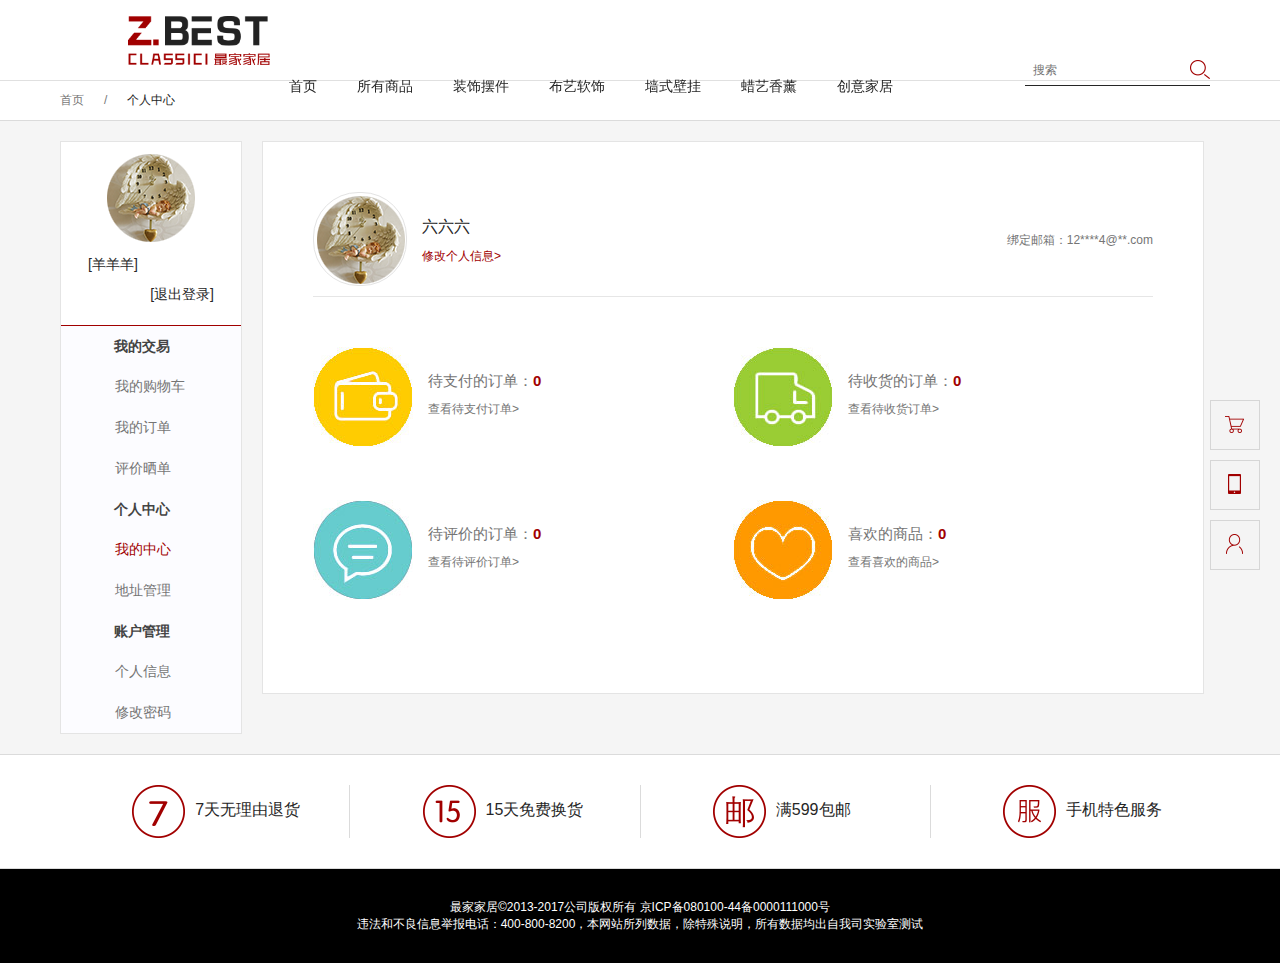
<file: ssm/src/main/webapp/mygxin.html>
<!DOCTYPE html>
<html>
	<head lang="en">
		<meta charset="utf-8" />
		<title>个人信息</title>
		<link rel="stylesheet" type="text/css" href="css/public.css"/>
		<link rel="stylesheet" type="text/css" href="css/mygxin.css" />
	</head>
	<body>
		<!------------------------------head------------------------------>
		<div class="head ding">
			<div class="wrapper clearfix">
				<div class="clearfix" id="top">
					<h1 class="fl"><a href="index.html"><img src="img/logo.png"/></a></h1>
					<div class="fr clearfix" id="top1">
						<p class="fl">
							<a href="#" id="login">登录</a>
							<a href="#" id="reg">注册</a>
						</p>
						<form action="#" method="get" class="fl">
							<input type="text" placeholder="搜索" />
							<input type="button" />
						</form>
						<div class="btn fl clearfix">
							<a href="mygxin.html"><img src="img/grzx.png"/></a>
							<a href="#" class="er1"><img src="img/ewm.png"/></a>
							<a href="cart.html"><img src="img/gwc.png"/></a>
							<p><a href="#"><img src="img/smewm.png"/></a></p>
						</div>
					</div>
				</div>
				<ul class="clearfix" id="bott">
					<li><a href="index.html">首页</a></li>
					<li>
						<a href="#">所有商品</a>
						<div class="sList">
							<div class="wrapper  clearfix">
								<a href="paint.html">
									<dl>
										<dt><img src="img/nav1.jpg"/></dt>
										<dd>浓情欧式</dd>
									</dl>
								</a>
								<a href="paint.html">
									<dl>
										<dt><img src="img/nav2.jpg"/></dt>
										<dd>浪漫美式</dd>
									</dl>
								</a>
								<a href="paint.html">
									<dl>
										<dt><img src="img/nav3.jpg"/></dt>
										<dd>雅致中式</dd>
									</dl>
								</a>
								<a href="paint.html">
									<dl>
										<dt><img src="img/nav6.jpg"/></dt>
										<dd>简约现代</dd>
									</dl>
								</a>
								<a href="paint.html">
									<dl>
										<dt><img src="img/nav7.jpg"/></dt>
										<dd>创意装饰</dd>
									</dl>
								</a>
							</div>
						</div>
					</li>
					<li>
						<a href="flowerDer.html">装饰摆件</a>
						<div class="sList2">
							<div class="clearfix">
								<a href="proList.html">干花花艺</a>
								<a href="vase_proList.html">花瓶花器</a>
							</div>
						</div>
					</li>
					<li>
						<a href="decoration.html">布艺软饰</a>
						<div class="sList2">
							<div class="clearfix">
								<a href="zbproList.html">桌布罩件</a>
								<a href="bzproList.html">抱枕靠垫</a>
							</div>
						</div>
					</li>
					<li><a href="paint.html">墙式壁挂</a></li>
					<li><a href="perfume.html">蜡艺香薰</a></li>
					<li><a href="idea.html">创意家居</a></li>
				</ul>
			</div>
		</div>
		<!------------------------------idea------------------------------>
		<div class="address mt" id="add">
			<div class="wrapper clearfix">
				<a href="index.html" class="fl">首页</a>
				<span>/</span>
				<a href="mygxin.html" class="on">个人中心</a>
			</div>
		</div>
		
		<!------------------------------Bott------------------------------>
		<div class="Bott">
			<div class="wrapper clearfix">
				<div class="zuo fl">
					<h3>
						<a href="#"><img src="img/tx.png"/></a>
						<p class="clearfix"><span class="fl">[羊羊羊]</span><span class="fr">[退出登录]</span></p>
					</h3>
					<div>
						<h4>我的交易</h4>
						<ul>
							<li><a href="cart.html">我的购物车</a></li>
							<li><a href="myorderq.html">我的订单</a></li>
							<li><a href="myprod.html">评价晒单</a></li>
						</ul>
						<h4>个人中心</h4>
						<ul>
							<li  class="on"><a href="mygxin.html">我的中心</a></li>
							<li><a href="address.html">地址管理</a></li>
						</ul>
						<h4>账户管理</h4>
						<ul>
							<li><a href="mygrxx.html">个人信息</a></li>
							<li><a href="remima.html">修改密码</a></li>
						</ul>
					</div>
				</div>
				<div class="you fl">
					<div class="tx clearfix">
						<div class="fl clearfix">
							<a href="#" class="fl"><img src="img/tx.png"/></a>
							<p class="fl"><span>六六六</span><a href="mygrxx.html">修改个人信息></a></p>
						</div>
						<div class="fr">绑定邮箱：12****4@**.com</div>
					</div>
					<div class="bott">
						<div class="clearfix">
							<a href="#" class="fl"><img src="img/gxin1.jpg"/></a>
							<p class="fl"><span>待支付的订单：<strong>0</strong></span>
								<a href="myorderq.html">查看待支付订单></a>
							</p>
						</div>
						<div class="clearfix">
							<a href="#" class="fl"><img src="img/gxin2.jpg"/></a>
							<p class="fl"><span>待收货的订单：<strong>0</strong></span>
								<a href="myorderq.html">查看待收货订单></a>
							</p>
						</div>
						<div class="clearfix">
							<a href="#" class="fl"><img src="img/gxin3.jpg"/></a>
							<p class="fl"><span>待评价的订单：<strong>0</strong></span>
								<a href="myprod.html">查看待评价订单></a>
							</p>
						</div>
						<div class="clearfix">
							<a href="#" class="fl"><img src="img/gxin4.jpg"/></a>
							<p class="fl"><span>喜欢的商品：<strong>0</strong></span>
								<a href="#">查看喜欢的商品></a>
							</p>
						</div>
					</div>
				</div>
			</div>
		</div>
		
		
		
		<!--返回顶部-->
		<div class="gotop">
			<a href="cart.html">
			<dl>
				<dt><img src="img/gt1.png"/></dt>
				<dd>去购<br />物车</dd>
			</dl>
			</a>
			<a href="#" class="dh">
			<dl>
				<dt><img src="img/gt2.png"/></dt>
				<dd>联系<br />客服</dd>
			</dl>
			</a>
			<a href="mygxin.html">
			<dl>
				<dt><img src="img/gt3.png"/></dt>
				<dd>个人<br />中心</dd>
			</dl>
			</a>
			<a href="#" class="toptop" style="display: none">
			<dl>
				<dt><img src="img/gt4.png"/></dt>
				<dd>返回<br />顶部</dd>
			</dl>
			</a>
			<p>400-800-8200</p>
		</div>
		<div class="footer">
			<div class="top">
				<div class="wrapper">
					<div class="clearfix">
						<a href="#2" class="fl"><img src="img/foot1.png"/></a>
						<span class="fl">7天无理由退货</span>
					</div>
					<div class="clearfix">
						<a href="#2" class="fl"><img src="img/foot2.png"/></a>
						<span class="fl">15天免费换货</span>
					</div>
					<div class="clearfix">
						<a href="#2" class="fl"><img src="img/foot3.png"/></a>
						<span class="fl">满599包邮</span>
					</div>
					<div class="clearfix">
						<a href="#2" class="fl"><img src="img/foot4.png"/></a>
						<span class="fl">手机特色服务</span>
					</div>
				</div>
			</div>
			<p class="dibu">最家家居&copy;2013-2017公司版权所有 京ICP备080100-44备0000111000号<br />
			违法和不良信息举报电话：400-800-8200，本网站所列数据，除特殊说明，所有数据均出自我司实验室测试</p>
		</div>
		<script src="js/jquery-1.12.4.min.js" type="text/javascript" charset="utf-8"></script>
		<script src="js/public.js" type="text/javascript" charset="utf-8"></script>
		<script src="js/user.js" type="text/javascript" charset="utf-8"></script>
		
	</body>
</html>
</file>
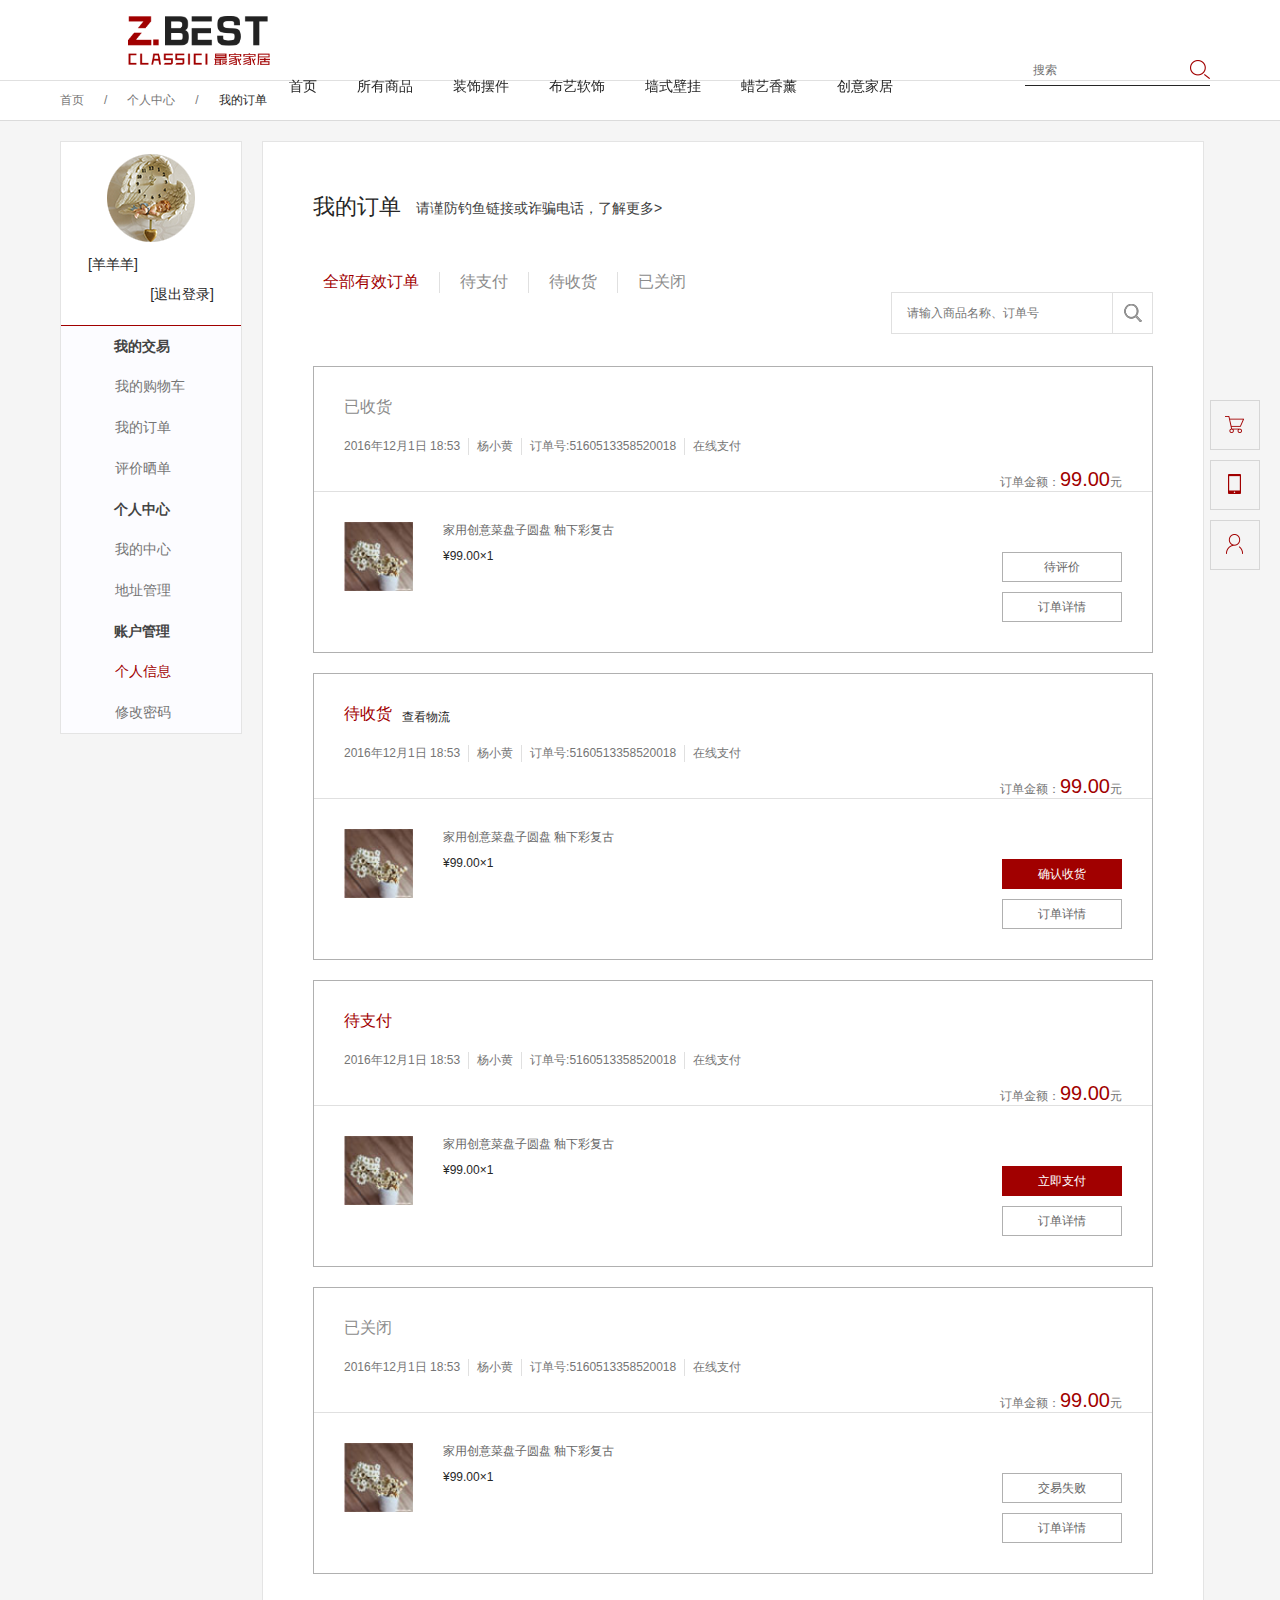
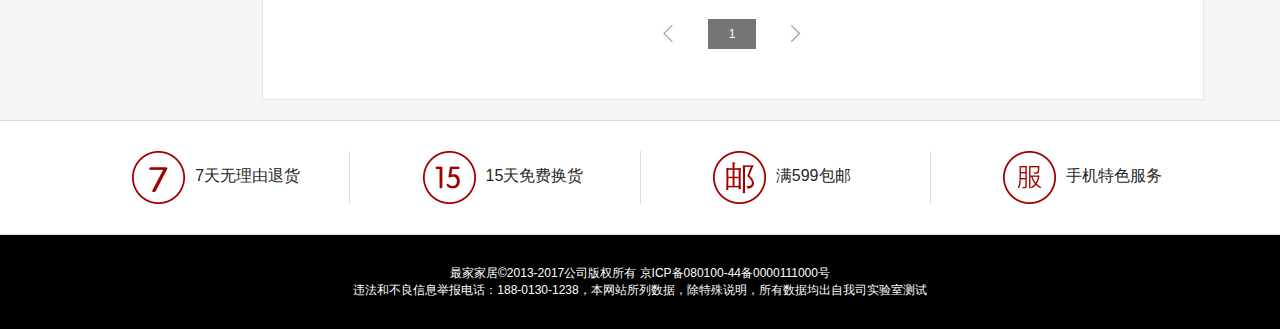
<file: ssm/src/main/webapp/myorderq.html>
<!DOCTYPE html>
<html>
	<head lang="en">
		<meta charset="utf-8" />
		<title>最家</title>
		<link rel="stylesheet" type="text/css" href="css/public.css"/>
		<link rel="stylesheet" type="text/css" href="css/myorder.css" />
	</head>
	<body>
		<!------------------------------head------------------------------>
		<div class="head ding">
			<div class="wrapper clearfix">
				<div class="clearfix" id="top">
					<h1 class="fl"><a href="index.html"><img src="img/logo.png"/></a></h1>
					<div class="fr clearfix" id="top1">
						<p class="fl">
							<a href="#" id="login">登录</a>
							<a href="#" id="reg">注册</a>
						</p>
						<form action="#" method="get" class="fl">
							<input type="text" placeholder="搜索" />
							<input type="button" />
						</form>
						<div class="btn fl clearfix">
							<a href="mygxin.html"><img src="img/grzx.png"/></a>
							<a href="#" class="er1"><img src="img/ewm.png"/></a>
							<a href="cart.html"><img src="img/gwc.png"/></a>
							<p><a href="#"><img src="img/smewm.png"/></a></p>
						</div>
					</div>
				</div>
				<ul class="clearfix" id="bott">
					<li><a href="index.html">首页</a></li>
					<li>
						<a href="#">所有商品</a>
						<div class="sList">
							<div class="wrapper  clearfix">
								<a href="paint.html">
									<dl>
										<dt><img src="img/nav1.jpg"/></dt>
										<dd>浓情欧式</dd>
									</dl>
								</a>
								<a href="paint.html">
									<dl>
										<dt><img src="img/nav2.jpg"/></dt>
										<dd>浪漫美式</dd>
									</dl>
								</a>
								<a href="paint.html">
									<dl>
										<dt><img src="img/nav3.jpg"/></dt>
										<dd>雅致中式</dd>
									</dl>
								</a>
								<a href="paint.html">
									<dl>
										<dt><img src="img/nav6.jpg"/></dt>
										<dd>简约现代</dd>
									</dl>
								</a>
								<a href="paint.html">
									<dl>
										<dt><img src="img/nav7.jpg"/></dt>
										<dd>创意装饰</dd>
									</dl>
								</a>
							</div>
						</div>
					</li>
					<li>
						<a href="flowerDer.html">装饰摆件</a>
						<div class="sList2">
							<div class="clearfix">
								<a href="proList.html">干花花艺</a>
								<a href="vase_proList.html">花瓶花器</a>
							</div>
						</div>
					</li>
					<li>
						<a href="decoration.html">布艺软饰</a>
						<div class="sList2">
							<div class="clearfix">
								<a href="zbproList.html">桌布罩件</a>
								<a href="bzproList.html">抱枕靠垫</a>
							</div>
						</div>
					</li>
					<li><a href="paint.html">墙式壁挂</a></li>
					<li><a href="perfume.html">蜡艺香薰</a></li>
					<li><a href="idea.html">创意家居</a></li>
				</ul>
			</div>
		</div>
		<!------------------------------idea------------------------------>
		<div class="address mt">
			<div class="wrapper clearfix">
				<a href="#" class="fl">首页</a>
				<span>/</span>
				<a href="mygxin.html">个人中心</a>
				<span>/</span>
				<a href="myorderq.html" class="on">我的订单</a>
			</div>
		</div>
		
		<!------------------------------Bott------------------------------>
		<div class="Bott">
			<div class="wrapper clearfix">
				<div class="zuo fl">
					<h3>
						<a href="#"><img src="img/tx.png"/></a>
						<p class="clearfix"><span class="fl">[羊羊羊]</span><span class="fr">[退出登录]</span></p>
					</h3>
					<div>
						<h4>我的交易</h4>
						<ul>
							<li><a href="cart.html">我的购物车</a></li>
							<li><a href="myorderq.html">我的订单</a></li>
							<li><a href="myprod.html">评价晒单</a></li>
						</ul>
						<h4>个人中心</h4>
						<ul>
							<li><a href="mygxin.html">我的中心</a></li>
							<li><a href="address.html">地址管理</a></li>
						</ul>
						<h4>账户管理</h4>
						<ul>
							<li  class="on"><a href="mygrxx.html">个人信息</a></li>
							<li><a href="remima.html">修改密码</a></li>
						</ul>
					</div>
				</div>
				<div class="you fl">
					<div class="my clearfix">
						<h2 class="fl">我的订单</h2>
						<a href="#" class="fl">请谨防钓鱼链接或诈骗电话，了解更多&gt;</a>
					</div>
					<div class="dlist clearfix">
						<ul class="fl clearfix" id="wa">
							<li class="on"><a href="#2">全部有效订单</a></li>
							<li><a href="#2">待支付</a></li>
							<li><a href="#2l">待收货</a></li>
							<li><a href="#2">已关闭</a></li>
						</ul>
						<form action="#" method="get" class="fr clearfix">
							<input type="text" name="" id="" value="" placeholder="请输入商品名称、订单号" />
							<input type="button" name="" id="" value="" />
						</form>
					</div>
					<div class="dkuang">
						<p class="one">已收货</p>
						<div class="word clearfix">
							<ul class="fl clearfix">
								<li>2016年12月1日 18:53</li>
								<li>杨小黄</li>
								<li>订单号:5160513358520018</li>
								<li>在线支付</li>
							</ul>
							<p class="fr">订单金额：<span>99.00</span>元</p>
						</div>
						<div class="shohou clearfix">
							<a href="#" class="fl"><img src="img/g1.jpg"/></a>
							<p class="fl"><a href="#">家用创意菜盘子圆盘 釉下彩复古</a><a href="#">¥99.00×1</a></p>
							<p class="fr">
								<a href="myprod.html">待评价</a>
								<a href="orderxq.html">订单详情</a>
							</p>
						</div>
					</div>
					<div class="dkuang clearfix deng">
						<p class="one fl">待收货</p>
						<div  class="clearfix">
							<div class="fl vewwl">
								<a href="wuliu.html" class="ckwl">查看物流</a>
								<div class="wuliu">
									<h4>圆通速递：858888888888888</h4>
									<ul>
										<li>
											<p>妥投投递并签收，已签收。签收人：本人签收</p>
											<p>2016-12-03 17:30:00</p>
										</li>
										<li>
											<p>深圳市南油速递营销部安排投递（投递员姓名：六六六。联系电话：14243452522;</p>
											<p>2016-12-03 08:50:00</p>
										</li>
										<li>
											<p>到达广东省邮政速递物流有限公司深圳航空邮件处理中心处理中心（经转）</p>
											<p>2016-12-03 02:20:00</p>
										</li>
										<li>以上为最新跟踪信息<a href="wuliu.html">查看全部</a></li>
									</ul>
								</div>
							</div>
						</div>
						<div class="word clearfix">
							<ul class="fl clearfix">
								<li>2016年12月1日 18:53</li>
								<li>杨小黄</li>
								<li>订单号:5160513358520018</li>
								<li>在线支付</li>
							</ul>
							<p class="fr">订单金额：<span>99.00</span>元</p>
						</div>
						<div class="shohou clearfix">
							<a href="#" class="fl"><img src="img/g1.jpg"/></a>
							<p class="fl"><a href="#">家用创意菜盘子圆盘 釉下彩复古</a><a href="#">¥99.00×1</a></p>
							<p class="fr">
								<a href="#">确认收货</a>
								<a href="orderxq.html">订单详情</a>
							</p>
						</div>
					</div>
					<div class="dkuang deng">
						<p class="one">待支付</p>
						<div class="word clearfix">
							<ul class="fl clearfix">
								<li>2016年12月1日 18:53</li>
								<li>杨小黄</li>
								<li>订单号:5160513358520018</li>
								<li>在线支付</li>
							</ul>
							<p class="fr">订单金额：<span>99.00</span>元</p>
						</div>
						<div class="shohou clearfix">
							<a href="#" class="fl"><img src="img/g1.jpg"/></a>
							<p class="fl"><a href="#">家用创意菜盘子圆盘 釉下彩复古</a><a href="#">¥99.00×1</a></p>
							<p class="fr">
								<a href="#">立即支付</a>
								<a href="orderxq.html">订单详情</a>
							</p>
						</div>
					</div>
					<div class="dkuang">
						<p class="one">已关闭</p>
						<div class="word clearfix">
							<ul class="fl clearfix">
								<li>2016年12月1日 18:53</li>
								<li>杨小黄</li>
								<li>订单号:5160513358520018</li>
								<li>在线支付</li>
							</ul>
							<p class="fr">订单金额：<span>99.00</span>元</p>
						</div>
						<div class="shohou clearfix">
							<a href="#" class="fl"><img src="img/g1.jpg"/></a>
							<p class="fl"><a href="#">家用创意菜盘子圆盘 釉下彩复古</a><a href="#">¥99.00×1</a></p>
							<p class="fr">
								<a href="#">交易失败</a>
								<a href="orderxq.html">订单详情</a>
							</p>
						</div>
					</div>
					<div class="fenye clearfix">
						<a href="#"><img src="img/zuo.jpg"/></a>
						<a href="#">1</a>
						<a href="#"><img src="img/you.jpg"/></a>
					</div>
				</div>
			</div>
		</div>
		<!--返回顶部-->
		<div class="gotop">
			<a href="cart.html">
			<dl>
				<dt><img src="img/gt1.png"/></dt>
				<dd>去购<br />物车</dd>
			</dl>
			</a>
			<a href="#" class="dh">
			<dl>
				<dt><img src="img/gt2.png"/></dt>
				<dd>联系<br />客服</dd>
			</dl>
			</a>
			<a href="mygxin.html">
			<dl>
				<dt><img src="img/gt3.png"/></dt>
				<dd>个人<br />中心</dd>
			</dl>
			</a>
			<a href="#" class="toptop" style="display: none">
			<dl>
				<dt><img src="img/gt4.png"/></dt>
				<dd>返回<br />顶部</dd>
			</dl>
			</a>
			<p>400-800-8200</p>
		</div>
		<!--footer-->
		<div class="footer">
			<div class="top">
				<div class="wrapper">
					<div class="clearfix">
						<a href="#2" class="fl"><img src="img/foot1.png"/></a>
						<span class="fl">7天无理由退货</span>
					</div>
					<div class="clearfix">
						<a href="#2" class="fl"><img src="img/foot2.png"/></a>
						<span class="fl">15天免费换货</span>
					</div>
					<div class="clearfix">
						<a href="#2" class="fl"><img src="img/foot3.png"/></a>
						<span class="fl">满599包邮</span>
					</div>
					<div class="clearfix">
						<a href="#2" class="fl"><img src="img/foot4.png"/></a>
						<span class="fl">手机特色服务</span>
					</div>
				</div>
			</div>
			<p class="dibu">最家家居&copy;2013-2017公司版权所有 京ICP备080100-44备0000111000号<br />
			违法和不良信息举报电话：188-0130-1238，本网站所列数据，除特殊说明，所有数据均出自我司实验室测试</p>
		</div>
		<script src="js/jquery-1.12.4.min.js" type="text/javascript" charset="utf-8"></script>
		<script src="js/public.js" type="text/javascript" charset="utf-8"></script>
		<script src="js/user.js" type="text/javascript" charset="utf-8"></script>
	</body>
</html>
</file>
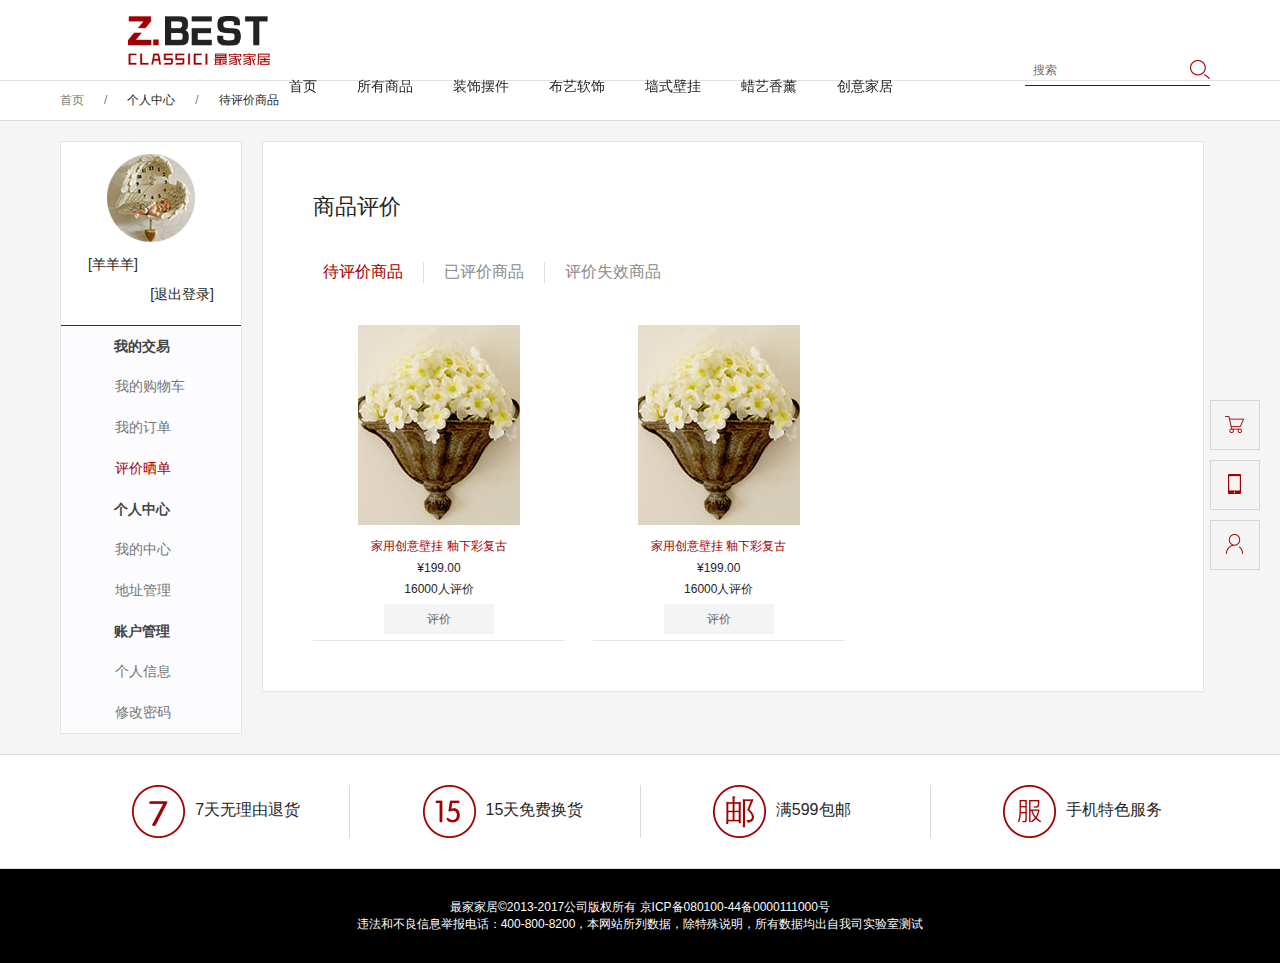
<file: ssm/src/main/webapp/myprod.html>
<!DOCTYPE html>
<html>
	<head lang="en">
		<meta charset="utf-8" />
		<title>最家</title>
		<link rel="stylesheet" type="text/css" href="css/public.css"/>
		<link rel="stylesheet" type="text/css" href="css/myorder.css" />
	</head>
	<body>
		<!------------------------------head------------------------------>
		<div class="head ding">
			<div class="wrapper clearfix">
				<div class="clearfix" id="top">
					<h1 class="fl"><a href="index.html"><img src="img/logo.png"/></a></h1>
					<div class="fr clearfix" id="top1">
						<p class="fl">
							<a href="#" id="login">登录</a>
							<a href="#" id="reg">注册</a>
						</p>
						<form action="#" method="get" class="fl">
							<input type="text" placeholder="搜索" />
							<input type="button" />
						</form>
						<div class="btn fl clearfix">
							<a href="mygxin.html"><img src="img/grzx.png"/></a>
							<a href="#" class="er1"><img src="img/ewm.png"/></a>
							<a href="cart.html"><img src="img/gwc.png"/></a>
							<p><a href="#"><img src="img/smewm.png"/></a></p>
						</div>
					</div>
				</div>
				<ul class="clearfix" id="bott">
					<li><a href="index.html">首页</a></li>
					<li>
						<a href="#">所有商品</a>
						<div class="sList">
							<div class="wrapper  clearfix">
								<a href="paint.html">
									<dl>
										<dt><img src="img/nav1.jpg"/></dt>
										<dd>浓情欧式</dd>
									</dl>
								</a>
								<a href="paint.html">
									<dl>
										<dt><img src="img/nav2.jpg"/></dt>
										<dd>浪漫美式</dd>
									</dl>
								</a>
								<a href="paint.html">
									<dl>
										<dt><img src="img/nav3.jpg"/></dt>
										<dd>雅致中式</dd>
									</dl>
								</a>
								<a href="paint.html">
									<dl>
										<dt><img src="img/nav6.jpg"/></dt>
										<dd>简约现代</dd>
									</dl>
								</a>
								<a href="paint.html">
									<dl>
										<dt><img src="img/nav7.jpg"/></dt>
										<dd>创意装饰</dd>
									</dl>
								</a>
							</div>
						</div>
					</li>
					<li>
						<a href="flowerDer.html">装饰摆件</a>
						<div class="sList2">
							<div class="clearfix">
								<a href="proList.html">干花花艺</a>
								<a href="vase_proList.html">花瓶花器</a>
							</div>
						</div>
					</li>
					<li>
						<a href="decoration.html">布艺软饰</a>
						<div class="sList2">
							<div class="clearfix">
								<a href="zbproList.html">桌布罩件</a>
								<a href="bzproList.html">抱枕靠垫</a>
							</div>
						</div>
					</li>
					<li><a href="paint.html">墙式壁挂</a></li>
					<li><a href="perfume.html">蜡艺香薰</a></li>
					<li><a href="idea.html">创意家居</a></li>
				</ul>
			</div>
		</div>
		<!------------------------------idea------------------------------>
		<div class="address mt">
			<div class="wrapper clearfix">
				<a href="index.html" class="fl">首页</a>
				<span>/</span>
				<a href="mygxin.html" class="on">个人中心</a>
				<span>/</span>
				<a href="myprod.html" class="on">待评价商品</a>
			</div>
		</div>
		
		
		<!------------------------------Bott------------------------------>
		<div class="Bott">
			<div class="wrapper clearfix">
				<div class="zuo fl">
					<h3>
						<a href="#"><img src="img/tx.png"/></a>
						<p class="clearfix"><span class="fl">[羊羊羊]</span><span class="fr">[退出登录]</span></p>
					</h3>
					<div>
						<h4>我的交易</h4>
						<ul>
							<li><a href="cart.html">我的购物车</a></li>
							<li><a href="myorderq.html">我的订单</a></li>
							<li class="on"><a href="myprod.html">评价晒单</a></li>
						</ul>
						<h4>个人中心</h4>
						<ul>
							<li><a href="mygxin.html">我的中心</a></li>
							<li><a href="address.html">地址管理</a></li>
						</ul>
						<h4>账户管理</h4>
						<ul>
							<li><a href="mygrxx.html">个人信息</a></li>
							<li><a href="remima.html">修改密码</a></li>
						</ul>
					</div>
				</div>
				<div class="you fl">
					<div class="my clearfix">
						<h2 class="fl">商品评价</h2>
					</div>
					<div class="dlist">
						<ul class="clearfix" id="pro">
							<li class="on"><a href="#2">待评价商品</a></li>
							<li><a href="#2">已评价商品</a></li>
							<li><a href="#2">评价失效商品</a></li>
						</ul>
					</div>
					<div class="sx clearfix">
						<div class="clearfix">
							<dl class="fl">
								<dt><a href="#"><img src="img/nav3.jpg"/></a></dt>
								<dd><a href="#">家用创意壁挂  釉下彩复古</a></dd>
								<dd>¥199.00</dd>
								<dd>16000人评价</dd>
								<dd><a href="#2">评价</a></dd>
							</dl>
							<dl class="fl">
								<dt><a href="#"><img src="img/nav3.jpg"/></a></dt>
								<dd><a href="#">家用创意壁挂  釉下彩复古</a></dd>
								<dd>¥199.00</dd>
								<dd>16000人评价</dd>
								<dd><a href="#2">评价</a></dd>
							</dl>
						</div>
						<div class="clearfix">
							<dl class="fl">
								<dt><a href="#"><img src="img/nav3.jpg"/></a></dt>
								<dd><a href="#">家用创意壁挂  釉下彩复古</a></dd>
								<dd>¥199.00</dd>
								<dd>16000人评价</dd>
								<dd><a href="#2">查看评价</a></dd>							
							</dl>
						</div>
						<div class="clearfix" >
							<dl class="fl">
								<dt><a href="#"><img src="img/nav3.jpg"/></a></dt>
								<dd><a href="#">家用创意壁挂  釉下彩复古</a></dd>
								<dd>¥199.00</dd>
								<dd>16000人评价</dd>
								<dd><a href="#2">暂不能评价</a></dd>							
							</dl>
						</div>
					</div>
				</div>
			</div>
		</div>
		
			<!--<dl class="fl">
								<dt><a href="#"><img src="img/nav3.jpg"/></a></dt>
								<dd><a href="#">家用创意壁挂  釉下彩复古</a></dd>
								<dd>¥199.00</dd>
								<dd>16000人评价</dd>
								<dd><a href="#">待评价</a></dd>
							</dl>
							<dl class="fl">
								<dt><a href="#"><img src="img/nav3.jpg"/></a></dt>
								<dd><a href="#">家用创意壁挂  釉下彩复古</a></dd>
								<dd>¥199.00</dd>
								<dd>16000人评价</dd>
								<dd><a href="#">待评价</a></dd>
							</dl>-->
			
			<!--遮罩-->
			<div class="mask"></div>
			<!--评价弹框-->
			<div class="pj">
				<div class="clearfix"><a href="#" class="fr gb"><img src="img/icon4.png"/></a></div>
				<h3>商品评分</h3>
				<form action="#" method="get">
					<div class="clearfix">
						<p class="fl">请打分：</p>
						<p class="fl" id="xin">
							<a href="#2"><img src="img/xin.png"/></a>
							<a href="#2"><img src="img/xin.png"/></a>
							<a href="#2"><img src="img/xin.png"/></a>
							<a href="#2"><img src="img/xin.png"/></a>
							<a href="#2"><img src="img/xin.png"/></a>
						</p>
					</div>
					<textarea name="" rows="" cols="" placeholder="请输入评价" ></textarea>
					<div class="bc">
						<input type="button" value="保存"  />
						<input type="button" value="取消" />
					</div>
				</form>
			</div>
			<!--查看评价-->
			<div class="chak">
				<div class="clearfix"><a href="#" class="fr gb"><img src="img/icon4.png"/></a></div>
				<h3>商品评分</h3>
				<form action="#" method="get">
					<div class="clearfix">
						<p class="fl">请打分：</p>
						<p class="fl" id="xin">
							<a href="#2"><img src="img/hxin.png"/></a>
							<a href="#2"><img src="img/hxin.png"/></a>
							<a href="#2"><img src="img/hxin.png"/></a>
							<a href="#2"><img src="img/hxin.png"/></a>
							<a href="#2"><img src="img/hxin.png"/></a>
						</p>
					</div>
					<textarea name="" rows="" cols="" placeholder="请输入评价" >挺好的挺好的挺好的~五分好评</textarea>
					<div class="bc">
						<input type="button" value="保存"  />
						<input type="button" value="取消" />
					</div>
				</form>
			</div>
			
			
			
			
		<!--返回顶部-->
		<div class="gotop">
			<a href="cart.html">
			<dl>
				<dt><img src="img/gt1.png"/></dt>
				<dd>去购<br />物车</dd>
			</dl>
			</a>
			<a href="#" class="dh">
			<dl>
				<dt><img src="img/gt2.png"/></dt>
				<dd>联系<br />客服</dd>
			</dl>
			</a>
			<a href="mygxin.html">
			<dl>
				<dt><img src="img/gt3.png"/></dt>
				<dd>个人<br />中心</dd>
			</dl>
			</a>
			<a href="#" class="toptop" style="display: none">
			<dl>
				<dt><img src="img/gt4.png"/></dt>
				<dd>返回<br />顶部</dd>
			</dl>
			</a>
			<p>400-800-8200</p>
		</div>
		<!--footer-->
		<div class="footer">
			<div class="top">
				<div class="wrapper">
					<div class="clearfix">
						<a href="#2" class="fl"><img src="img/foot1.png"/></a>
						<span class="fl">7天无理由退货</span>
					</div>
					<div class="clearfix">
						<a href="#2" class="fl"><img src="img/foot2.png"/></a>
						<span class="fl">15天免费换货</span>
					</div>
					<div class="clearfix">
						<a href="#2" class="fl"><img src="img/foot3.png"/></a>
						<span class="fl">满599包邮</span>
					</div>
					<div class="clearfix">
						<a href="#2" class="fl"><img src="img/foot4.png"/></a>
						<span class="fl">手机特色服务</span>
					</div>
				</div>
			</div>
			<p class="dibu">最家家居&copy;2013-2017公司版权所有 京ICP备080100-44备0000111000号<br />
			违法和不良信息举报电话：400-800-8200，本网站所列数据，除特殊说明，所有数据均出自我司实验室测试</p>
		</div>
		<script src="js/jquery-1.12.4.min.js" type="text/javascript" charset="utf-8"></script>
		<script src="js/public.js" type="text/javascript" charset="utf-8"></script>
		<script src="js/user.js" type="text/javascript" charset="utf-8"></script>
	</body>
</html>
</file>
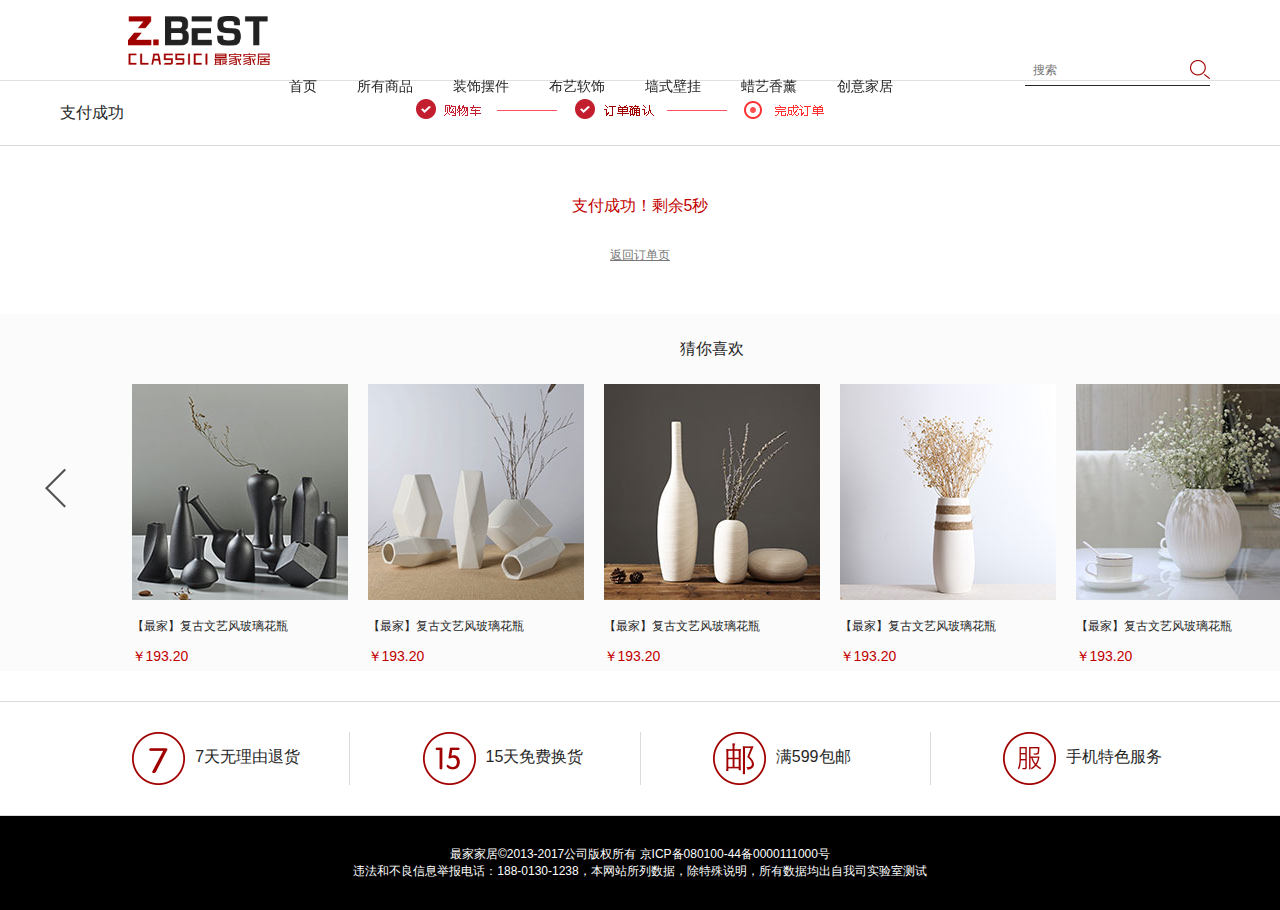
<file: ssm/src/main/webapp/ok.html>
<!DOCTYPE html>
<html>
	<head lang="en">
		<meta charset="utf-8" />
		<title>ok</title>
		<link rel="stylesheet" type="text/css" href="css/public.css"/>
		<link rel="stylesheet" type="text/css" href="css/proList.css" />
	</head>
	<body>
		<!----------------------------------------order------------------>
		<div class="head ding">
			<div class="wrapper clearfix">
				<div class="clearfix" id="top">
					<h1 class="fl"><a href="index.html"><img src="img/logo.png"/></a></h1>
					<div class="fr clearfix" id="top1">
						<p class="fl">
							<a href="#" id="login">登录</a>
							<a href="#" id="reg">注册</a>
						</p>
						<form action="#" method="get" class="fl">
							<input type="text" placeholder="搜索" />
							<input type="button" />
						</form>
						<div class="btn fl clearfix">
							<a href="mygxin.html"><img src="img/grzx.png"/></a>
							<a href="#" class="er1"><img src="img/ewm.png"/></a>
							<a href="cart.html"><img src="img/gwc.png"/></a>
							<p><a href="#"><img src="img/smewm.png"/></a></p>
						</div>
					</div>
				</div>
				<ul class="clearfix" id="bott">
					<li><a href="index.html">首页</a></li>
					<li>
						<a href="#">所有商品</a>
						<div class="sList">
							<div class="wrapper  clearfix">
								<a href="paint.html">
									<dl>
										<dt><img src="img/nav1.jpg"/></dt>
										<dd>浓情欧式</dd>
									</dl>
								</a>
								<a href="paint.html">
									<dl>
										<dt><img src="img/nav2.jpg"/></dt>
										<dd>浪漫美式</dd>
									</dl>
								</a>
								<a href="paint.html">
									<dl>
										<dt><img src="img/nav3.jpg"/></dt>
										<dd>雅致中式</dd>
									</dl>
								</a>
								<a href="paint.html">
									<dl>
										<dt><img src="img/nav6.jpg"/></dt>
										<dd>简约现代</dd>
									</dl>
								</a>
								<a href="paint.html">
									<dl>
										<dt><img src="img/nav7.jpg"/></dt>
										<dd>创意装饰</dd>
									</dl>
								</a>
							</div>
						</div>
					</li>
					<li>
						<a href="flowerDer.html">装饰摆件</a>
						<div class="sList2">
							<div class="clearfix">
								<a href="proList.html">干花花艺</a>
								<a href="vase_proList.html">花瓶花器</a>
							</div>
						</div>
					</li>
					<li>
						<a href="decoration.html">布艺软饰</a>
						<div class="sList2">
							<div class="clearfix">
								<a href="zbproList.html">桌布罩件</a>
								<a href="bzproList.html">抱枕靠垫</a>
							</div>
						</div>
					</li>
					<li><a href="paint.html">墙式壁挂</a></li>
					<li><a href="perfume.html">蜡艺香薰</a></li>
					<li><a href="idea.html">创意家居</a></li>
				</ul>
			</div>
		</div>
		<div class="order mt cart">
			<div class="site">
				<p class="wrapper clearfix">
					<span class="fl">支付成功</span>
					<img class="top" src="img/temp/cartTop03.png">
				</p>
			</div>
			<p class="ok">支付成功！剩余<span>5</span>秒<a href="myorderq.html">返回订单页</a></p>
		</div>
		<div class="like">
			<h4>猜你喜欢</h4>
			<div class="bottom">
				<div class="hd">
					<span class="prev"><img src="img/temp/prev.png"></span>
					<span class="next"><img src="img/temp/next.png"></span>
				</div>
				<div class="imgCon wrapper bd">
					<div class="likeList clearfix">
						<div>
							<a href="proDetail.html">
								<dl>
									<dt><img src="img/temp/like01.jpg"></dt>
									<dd>【最家】复古文艺风玻璃花瓶</dd>
									<dd>￥193.20</dd>
								</dl>
							</a>
							<a href="proDetail.html">
								<dl>
									<dt><img src="img/temp/like02.jpg"></dt>
									<dd>【最家】复古文艺风玻璃花瓶</dd>
									<dd>￥193.20</dd>
								</dl>
							</a>
							<a href="proDetail.html">
								<dl>
									<dt><img src="img/temp/like03.jpg"></dt>
									<dd>【最家】复古文艺风玻璃花瓶</dd>
									<dd>￥193.20</dd>
								</dl>
							</a>
							<a href="proDetail.html">
								<dl>
									<dt><img src="img/temp/like04.jpg"></dt>
									<dd>【最家】复古文艺风玻璃花瓶</dd>
									<dd>￥193.20</dd>
								</dl>
							</a>
							<a href="proDetail.html" class="last">
								<dl>
									<dt><img src="img/temp/like05.jpg"></dt>
									<dd>【最家】复古文艺风玻璃花瓶</dd>
									<dd>￥193.20</dd>
								</dl>
							</a>
						</div>
						<div>
							<a href="proDetail.html">
								<dl>
									<dt><img src="img/temp/like01.jpg"></dt>
									<dd>【最家】复古文艺风玻璃花瓶</dd>
									<dd>￥193.20</dd>
								</dl>
							</a>
							<a href="proDetail.html">
								<dl>
									<dt><img src="img/temp/like02.jpg"></dt>
									<dd>【最家】复古文艺风玻璃花瓶</dd>
									<dd>￥193.20</dd>
								</dl>
							</a>
							<a href="proDetail.html">
								<dl>
									<dt><img src="img/temp/like03.jpg"></dt>
									<dd>【最家】复古文艺风玻璃花瓶</dd>
									<dd>￥193.20</dd>
								</dl>
							</a>
							<a href="proDetail.html">
								<dl>
									<dt><img src="img/temp/like04.jpg"></dt>
									<dd>【最家】复古文艺风玻璃花瓶</dd>
									<dd>￥193.20</dd>
								</dl>
							</a>
							<a href="proDetail.html" class="last">
								<dl>
									<dt><img src="img/temp/like05.jpg"></dt>
									<dd>【最家】复古文艺风玻璃花瓶</dd>
									<dd>￥193.20</dd>
								</dl>
							</a>
						</div>
					</div>
				</div>
			</div>
		</div>
		<!--footer-->
		<div class="footer">
			<div class="top">
				<div class="wrapper">
					<div class="clearfix">
						<a href="#2" class="fl"><img src="img/foot1.png"/></a>
						<span class="fl">7天无理由退货</span>
					</div>
					<div class="clearfix">
						<a href="#2" class="fl"><img src="img/foot2.png"/></a>
						<span class="fl">15天免费换货</span>
					</div>
					<div class="clearfix">
						<a href="#2" class="fl"><img src="img/foot3.png"/></a>
						<span class="fl">满599包邮</span>
					</div>
					<div class="clearfix">
						<a href="#2" class="fl"><img src="img/foot4.png"/></a>
						<span class="fl">手机特色服务</span>
					</div>
				</div>
			</div>
			<p class="dibu">最家家居&copy;2013-2017公司版权所有 京ICP备080100-44备0000111000号<br />
			违法和不良信息举报电话：188-0130-1238，本网站所列数据，除特殊说明，所有数据均出自我司实验室测试</p>
		</div>
		<script src="js/jquery-1.12.4.min.js" type="text/javascript" charset="utf-8"></script>
		<script src="js/public.js" type="text/javascript" charset="utf-8"></script>
		<script src="js/pro.js" type="text/javascript" charset="utf-8"></script>
		<script src="js/jquery.SuperSlide.2.1.1.js" type="text/javascript" charset="utf-8"></script>
		<script type="text/javascript">
			jQuery(".bottom").slide({titCell:".hd ul",mainCell:".bd .likeList",autoPage:true,autoPlay:false,effect:"leftLoop",autoPlay:true,vis:1});
		</script>
	</body>
</html>
</file>
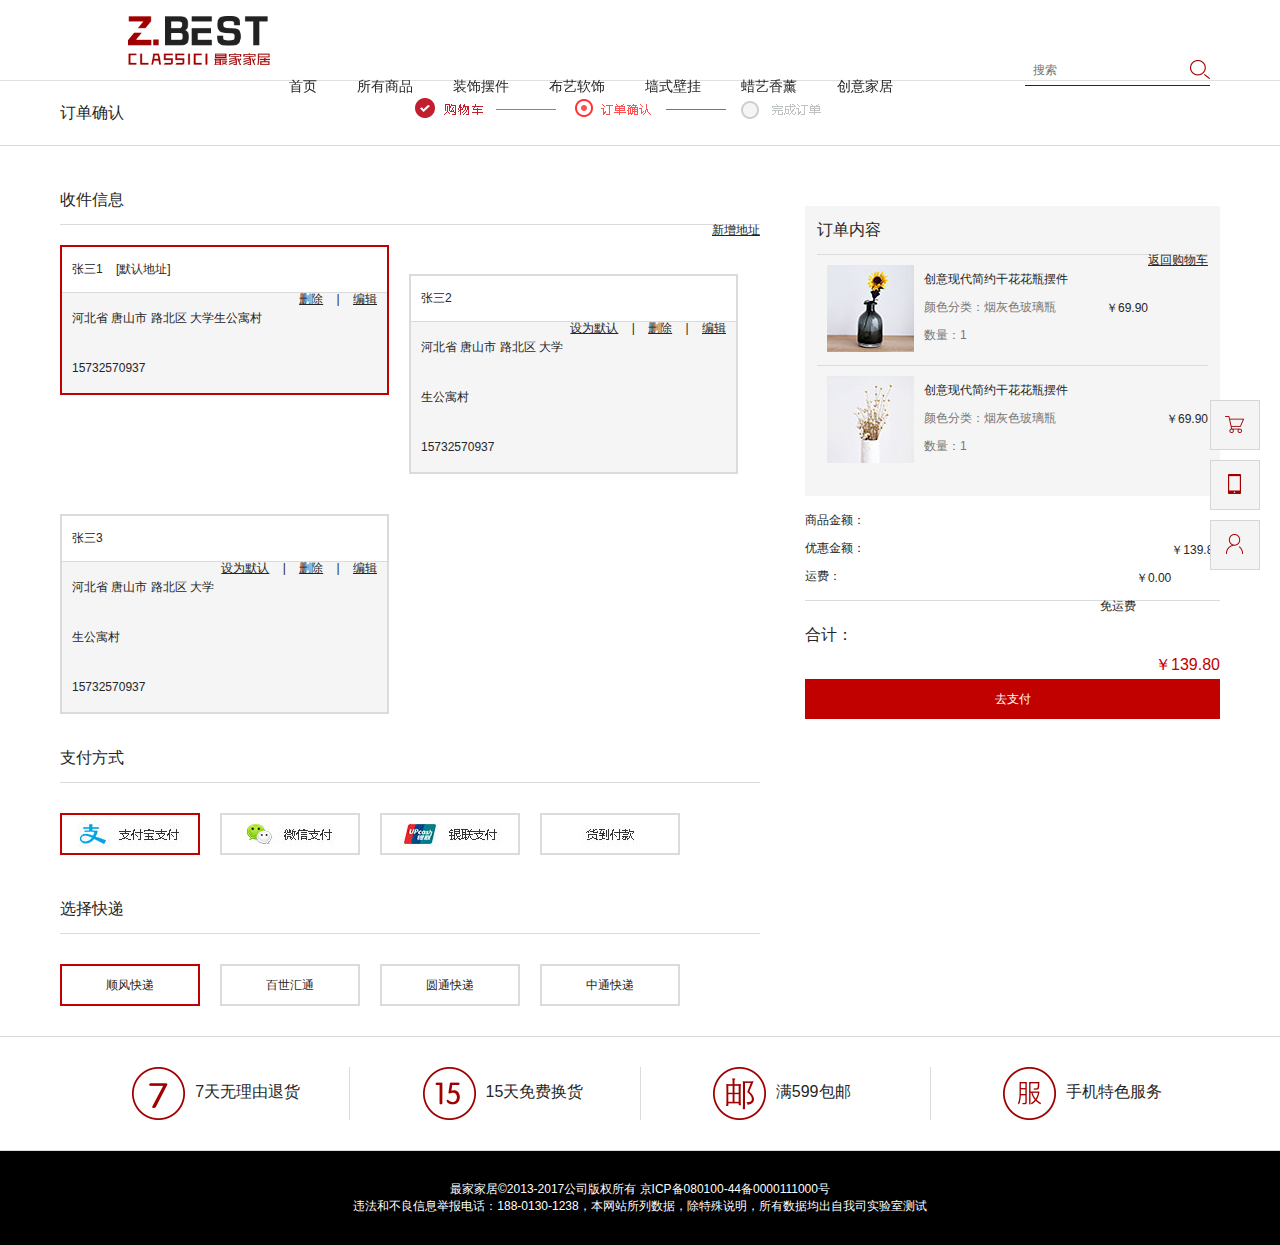
<file: ssm/src/main/webapp/order.html>
<!DOCTYPE html>
<html>
	<head lang="en">
		<meta charset="utf-8" />
		<title>order</title>
		<link rel="stylesheet" type="text/css" href="css/public.css"/>
		<link rel="stylesheet" type="text/css" href="css/proList.css" />
		<link rel="stylesheet" type="text/css" href="css/mygxin.css" />
	</head>
	<body>
		<!----------------------------------------order------------------>
		<div class="head ding">
			<div class="wrapper clearfix">
				<div class="clearfix" id="top">
					<h1 class="fl"><a href="index.html"><img src="img/logo.png"/></a></h1>
					<div class="fr clearfix" id="top1">
						<p class="fl">
							<a href="#" id="login">登录</a>
							<a href="#" id="reg">注册</a>
						</p>
						<form action="#" method="get" class="fl">
							<input type="text" placeholder="搜索" />
							<input type="button" />
						</form>
						<div class="btn fl clearfix">
							<a href="mygxin.html"><img src="img/grzx.png"/></a>
							<a href="#" class="er1"><img src="img/ewm.png"/></a>
							<a href="cart.html"><img src="img/gwc.png"/></a>
							<p><a href="#"><img src="img/smewm.png"/></a></p>
						</div>
					</div>
				</div>
				<ul class="clearfix" id="bott">
					<li><a href="index.html">首页</a></li>
					<li>
						<a href="#">所有商品</a>
						<div class="sList">
							<div class="wrapper  clearfix">
								<a href="paint.html">
									<dl>
										<dt><img src="img/nav1.jpg"/></dt>
										<dd>浓情欧式</dd>
									</dl>
								</a>
								<a href="paint.html">
									<dl>
										<dt><img src="img/nav2.jpg"/></dt>
										<dd>浪漫美式</dd>
									</dl>
								</a>
								<a href="paint.html">
									<dl>
										<dt><img src="img/nav3.jpg"/></dt>
										<dd>雅致中式</dd>
									</dl>
								</a>
								<a href="paint.html">
									<dl>
										<dt><img src="img/nav6.jpg"/></dt>
										<dd>简约现代</dd>
									</dl>
								</a>
								<a href="paint.html">
									<dl>
										<dt><img src="img/nav7.jpg"/></dt>
										<dd>创意装饰</dd>
									</dl>
								</a>
							</div>
						</div>
					</li>
					<li>
						<a href="flowerDer.html">装饰摆件</a>
						<div class="sList2">
							<div class="clearfix">
								<a href="proList.html">干花花艺</a>
								<a href="vase_proList.html">花瓶花器</a>
							</div>
						</div>
					</li>
					<li>
						<a href="decoration.html">布艺软饰</a>
						<div class="sList2">
							<div class="clearfix">
								<a href="zbproList.html">桌布罩件</a>
								<a href="bzproList.html">抱枕靠垫</a>
							</div>
						</div>
					</li>
					<li><a href="paint.html">墙式壁挂</a></li>
					<li><a href="perfume.html">蜡艺香薰</a></li>
					<li><a href="idea.html">创意家居</a></li>
				</ul>
			</div>
		</div>
		<div class="order cart mt">
			<!-----------------site------------------->
			<div class="site">
				<p class="wrapper clearfix">
					<span class="fl">订单确认</span>
					<img class="top" src="img/temp/cartTop02.png">
				</p>
			</div>
			<!-----------------orderCon------------------->
			<div class="orderCon wrapper clearfix">
				<div class="orderL fl">
					<!--------h3---------------->
					<h3>收件信息<a href="#" class="fr">新增地址</a></h3>
					<!--------addres---------------->
					<div class="addres clearfix">
						<div class="addre fl on">
							<div class="tit clearfix">
								<p class="fl">张三1
									<span class="default">[默认地址]</span>
								</p>
								<p class="fr">
									<a href="#">删除</a>
									<span>|</span>
									<a href="#" class="edit">编辑</a>
								</p>
							</div>
							<div class="addCon">
								<p>河北省&nbsp;唐山市&nbsp;路北区&nbsp;大学生公寓村</p>
								<p>15732570937</p>
							</div>
						</div>
						<div class="addre fl">
							<div class="tit clearfix">
								<p class="fl">张三2
								</p>
								<p class="fr">
									<a href="#" class="setDefault">设为默认</a>
									<span>|</span>
									<a href="#">删除</a>
									<span>|</span>
									<a href="#" class="edit">编辑</a>
								</p>
							</div>
							<div class="addCon">
								<p>河北省&nbsp;唐山市&nbsp;路北区&nbsp;大学生公寓村</p>
								<p>15732570937</p>
							</div>
						</div>
						<div class="addre fl">
							<div class="tit clearfix">
								<p class="fl">张三3
								</p>
								<p class="fr">
									<a href="#" class="setDefault">设为默认</a>
									<span>|</span>
									<a href="#">删除</a>
									<span>|</span>
									<a href="#" class="edit">编辑</a>
								</p>
							</div>
							<div class="addCon">
								<p>河北省&nbsp;唐山市&nbsp;路北区&nbsp;大学生公寓村</p>
								<p>15732570937</p>
							</div>
						</div>
					</div>
					<h3>支付方式</h3>
					<!--------way---------------->
					<div class="way clearfix">
						<img class="on" src="img/temp/way01.jpg"> 
						<img src="img/temp/way02.jpg"> 
						<img src="img/temp/way03.jpg"> 
						<img src="img/temp/way04.jpg"> 
					</div>
					<h3>选择快递</h3>
					<!--------dis---------------->
					<div class="dis clearfix">
						<span class="on">顺风快递</span>
						<span>百世汇通</span>
						<span>圆通快递</span>
						<span>中通快递</span>
					</div>
				</div>
				<div class="orderR fr">
					<div class="msg">
						<h3>订单内容<a href="cart.html" class="fr">返回购物车</a></h3>
						<!--------ul---------------->
						<ul class="clearfix">
							<li class="fl">
								<img src="img/temp/order01.jpg">
							</li>
							<li class="fl">
								<p>创意现代简约干花花瓶摆件</p>
								<p>颜色分类：烟灰色玻璃瓶</p>
								<p>数量：1</p>
							</li>
							<li class="fr">￥69.90</li>
						</ul>
						<ul class="clearfix">
							<li class="fl">
								<img src="img/temp/order02.jpg">
							</li>
							<li class="fl">
								<p>创意现代简约干花花瓶摆件</p>
								<p>颜色分类：烟灰色玻璃瓶</p>
								<p>数量：1</p>
							</li>
							<li class="fr">￥69.90</li>
						</ul>
					</div>
					<!--------tips---------------->
					<div class="tips">
						<p><span class="fl">商品金额：</span><span class="fr">￥139.80</span></p>
						<p><span class="fl">优惠金额：</span><span class="fr">￥0.00</span></p>
						<p><span class="fl">运费：</span><span class="fr">免运费</span></p>
					</div>
					<!--------tips count---------------->
					<div class="count tips">
						<p><span class="fl">合计：</span><span class="fr">￥139.80</span></p>
					</div>
					<!--<input type="button" name="" value="去支付"> -->
					<a href="ok.html" class="pay">去支付</a>
				</div>
			</div>
		</div>
		<!--编辑弹框-->
		<!--遮罩-->
		<div class="mask"></div>
		<div class="adddz editAddre">
			<form action="#" method="get">
				<input type="text" placeholder="姓名" class="on" />
				<input type="text" placeholder="手机号" />
				<div class="city">
					<select name="">
						<option value="省份/自治区">省份/自治区</option>
					</select>
					<select>
						<option value="城市/地区">城市/地区</option>
					</select>
					<select>
						<option value="区/县">区/县</option>
					</select>
					<select>
						<option value="配送区域">配送区域</option>
					</select>
				</div>
				<textarea name="" rows="" cols="" placeholder="详细地址"></textarea>
				<input type="text" placeholder="邮政编码" />
				<div class="bc">
					<input type="button" value="保存" />
					<input type="button" value="取消" />
				</div>
			</form>
		</div>
		<!--返回顶部-->
		<div class="gotop">
			<a href="cart.html">
			<dl>
				<dt><img src="img/gt1.png"/></dt>
				<dd>去购<br />物车</dd>
			</dl>
			</a>
			<a href="#" class="dh">
			<dl>
				<dt><img src="img/gt2.png"/></dt>
				<dd>联系<br />客服</dd>
			</dl>
			</a>
			<a href="mygxin.html">
			<dl>
				<dt><img src="img/gt3.png"/></dt>
				<dd>个人<br />中心</dd>
			</dl>
			</a>
			<a href="#" class="toptop" style="display: none;">
			<dl>
				<dt><img src="img/gt4.png"/></dt>
				<dd>返回<br />顶部</dd>
			</dl>
			</a>
			<p>400-800-8200</p>
		</div>
		<!--footer-->
		<div class="footer">
			<div class="top">
				<div class="wrapper">
					<div class="clearfix">
						<a href="#2" class="fl"><img src="img/foot1.png"/></a>
						<span class="fl">7天无理由退货</span>
					</div>
					<div class="clearfix">
						<a href="#2" class="fl"><img src="img/foot2.png"/></a>
						<span class="fl">15天免费换货</span>
					</div>
					<div class="clearfix">
						<a href="#2" class="fl"><img src="img/foot3.png"/></a>
						<span class="fl">满599包邮</span>
					</div>
					<div class="clearfix">
						<a href="#2" class="fl"><img src="img/foot4.png"/></a>
						<span class="fl">手机特色服务</span>
					</div>
				</div>
			</div>
			<p class="dibu">最家家居&copy;2013-2017公司版权所有 京ICP备080100-44备0000111000号<br />
			违法和不良信息举报电话：188-0130-1238，本网站所列数据，除特殊说明，所有数据均出自我司实验室测试</p>
		</div>
		<script src="js/jquery-1.12.4.min.js" type="text/javascript" charset="utf-8"></script>
		<script src="js/public.js" type="text/javascript" charset="utf-8"></script>
		<script src="js/pro.js" type="text/javascript" charset="utf-8"></script>
		<script src="js/user.js" type="text/javascript" charset="utf-8"></script>
	</body>
</html>
</file>
<file: ssm/src/main/webapp/css/public.css>
@charset "utf-8";

/* CSS Document */


/*css预设*/

* {
	margin: 0;
	padding: 0;
}


/*将所有HTML元素的默认边距清0*/

html,
body {
	font-size: 12px;
	font-family: "微软雅黑", "arial";
	color: #262626;
	background: #FFF;
}


/*对HTML元素中的字体、颜色、背景色进行初始设置*/

ul li,
ol li {
	list-style: none;
}


/*将列表标签的默认样式清除*/

a {
	text-decoration: none;
	outline: none;
	color: #262626;
	blr: expression(this.onFocus=this.blur());
}


/*将超链接的下划线去掉以及在ie6中点击出现的虚线框去掉*/

img {
	border: none;
}


/*图片的默认边框去掉 */

table {
	border-collapse: collapse;
	border-spacing: 0;
}

caption,
th,
td {
	font-weight: normal;
	text-align: left;
}

input,
textarea,
select,
button {
	font-size: 100%;
	font-family: inherit;
	margin: 0;
	padding: 0;
	border: none;
	outline: none;
}

label,
button {
	cursor: pointer
}

textarea {
	white-space: pre;
	resize: none;
	border: 1px solid #ececec;
}

article,
aside,
figcaption,
figure,
footer,
header,
hgroup,
nav,
section,
summary {
	display: block;
}


/*清楚浮动*/

.clearfix:after {
	content: "";
	display: block;
	clear: both;
	height: 0;
	line-height: 0;
	visibility: hidden;
}

.clearfix {
	zoom: 1;
}


/*解决ie6的兼容性问题*/

.fl {
	float: left;
}

.fr {
    margin-top: 30px;
	float: right;
}

.mt {
	margin-top: 80px;
}

.wrapper {
	width: 1160px;
	margin: 0 auto;
}


/*********************head********************/

.head {
	margin-top: 20px;
	min-width: 1160px;
	position: relative;
	border-bottom: 1px solid #e0e0e0;
}

.head h1 img {
	width: 80%;
	display: block;
}

.head div p {
	margin-top: 20px;
}

.head div p a {
	color: #262626;
	padding: 0 10px;
	font-size: 14px;
}

.head div p a:nth-child(1) {
	border-right: 1px solid #dbdbdb;
}

.head div form {
	width: 160px;
	height: 30px;
	line-height: 30px;
	margin: 0 10px;
	margin-top: 13px;
	border-bottom: 1px solid #262626;
}

.head div form input:nth-child(1) {
	background: none;
	text-indent: 8px;
}

.head div form input:nth-child(2) {
	float: right;
	width: 13%;
	padding-bottom: 10px;
	background: url(../img/ss.png) no-repeat right 5px;
	cursor: pointer;
}

.head div.btn {
	margin-top: 20px;
	position: relative;
}

.head div.btn a {
	float: left;
	margin: 0 10px;
}

.head ul {
	float: left;
	margin-left: 18%;
	line-height: 50px;
}

.head ul li {
	float: left;
	padding: 0 20px;
}

.head ul li>a {
	color: #262626;
	font-size: 14px;
	display: inline-block;
	position: relative;
}

.head ul li a:before {
	content: "";
	background: #A10000;
	position: absolute;
	bottom: -3px;
	z-index: -1;
	transform: scaleX(0);
	transition: all .5s ease;
	-webkit-transition: all .5s ease;
}

.head ul li:nth-child(1) a:before {
	left: -12px;
}

.head ul li>a:hover {
	color: #A10000;
}

.head ul li>a:hover:before {
	width: 56px;
	height: 2px;
	transform: scaleX(1);
	transition-timing-function: cubic-bezier(0.52, 1.64, 0.37, 0.66);
	-webkit-transition-timing-function: cubic-bezier(0.52, 1.64, 0.37, 0.66);
	;
	z-index: 9999;
}

.head div.sList {
	position: absolute;
	top: 113px;
	left: 0;
	z-index: 3;
	background: #fff;
	width: 100%;
	display: none;
}

.head div.sList div {
	text-align: center;
	padding: 20px 0;
	display: flex;
}

.head div.sList div a {
	flex: 1 1 20%;
	border-right: 1px solid #dbdbdb;
}

.head div.sList div a:last-child {
	border-right: none;
}

.head div.sList div dl dt img {
	width: 70%;
}

.head div.sList div dl dd {
	font-size: 14px;
}

.head div.sList2 {
	display: none;
	position: absolute;
	top: 113px;
	left: 0;
	z-index: 3;
	background: #fff;
	width: 100%;
}

.head div.sList2 div {
	width: 46%;
	margin: 0 auto;
}

.head div.sList2 a {
	float: left;
	margin-right: 40px;
}


/*定位样式*/

.ding {
	margin-top: 0;
	position: fixed;
	top: 0;
	left: 0;
	width: 100%;
	height: 40px;
	padding: 20px 0;
	background: #fff;
	z-index: 100;
}

.ding h1 {
	position: absolute;
	left: 10%;
	top: 20%;
}

.ding h1 img {
	width: 65%;
}


/*.ding #top1{
	display: none;
}*/

.ding #top1 p,
.ding #top1 div {
	display: none;
}

.ding ul li a:before {
	bottom: -25px;
}

.ding div.sList,
.ding div.sList2 {
	top: 81px;
}

.ding ul {
	float: left;
	margin-left: 18%;
	line-height: 0;
}

.ding div form {
	width: 185px;
	height: 30px;
	line-height: 30px;
	margin: 0 10px;
	margin-top: 5px;
	border-bottom: 1px solid #262626;
}

.ding div.sList2 a {
	float: left;
	margin-right: 40px;
	line-height: 38px;
}

.ding div.sList div dl dd {
	line-height: 35px;
}


/*头部二维码*/

.head div.btn p {
	display: none;
}

.head div.btn p a {
	width: 74px;
	height: 74px;
	position: absolute;
	top: 30px;
	background: #fff;
	right: 10px;
	padding: 2px;
	z-index: 10;
	border: 1px solid #A10000;
}

.head div.btn p a img {
	width: 100%;
}

.head div.btn p a:before {
	position: absolute;
	top: -5px;
	left: 50%;
	width: 0;
	height: 0;
	margin-left: -5px;
	vertical-align: middle;
	content: " ";
	border-right: 5px solid transparent;
	border-bottom: 5px solid #A10000;
	border-left: 5px solid transparent;
}


/*********************address********************/

.address {
	height: 40px;
	line-height: 40px;
	border-bottom: 1px solid #DBDBDB;
}

.address a,
.address span {
	float: left;
	color: #777;
}

.address span {
	margin: 0 20px;
}

.address a.on {
	color: #262626;
}


/*********************footer********************/

.footer {
	min-width: 1160px;
}

.footer .top {
	padding: 30px 0;
	border-top: 1px solid #DBDBDB;
	border-bottom: 1px solid #DBDBDB;
}

.footer .top .wrapper {
	display: flex;
}

.footer .top .wrapper div {
	flex: 1 1 25%;
	border-right: 1px solid #dbdbdb;
}

.footer .top .wrapper div:last-child {
	border-right: none;
}

.footer .top .wrapper div a img {
	display: block;
}

.footer .top .wrapper div a {
	margin-left: 25%;
}

.footer .top .wrapper div span {
	margin-top: 15px;
	margin-left: 10px;
	display: block;
	font-size: 16px;
}

.footer p.dibu {
	background: #000;
	padding: 30px 0;
	text-align: center;
	color: #fff;
}


/*********************gotop********************/

body {
	position: relative;
}

.gotop {
	position: fixed;
	right: 20px;
	top: 400px;
	z-index: 20;
}

.gotop a {
	display: block;
	width: 48px;
	height: 48px;
	line-height: 38px;
	background: #f4f4f4;
	margin-bottom: 10px;
	border: 1px solid #d6d6d6;
	cursor: pointer;
}

.gotop dl dt {
	margin: 0 auto;
	width: 20px;
	padding-top: 10px;
}

.gotop dl.goCart {
	position: relative;
}

.gotop dl.goCart span {
	position: absolute;
	top: -9px;
	right: -8px;
	width: 16px;
	height: 16px;
	border-radius: 8px;
	background: #c10000;
	color: #fff;
	text-align: center;
	line-height: 16px;
}

.gotop dl dd {
	display: none;
	background: #a10000;
	height: 41px;
	width: 41px;
	color: #fff;
	padding: 8px 0 0 10px;
	line-height: 15px;
}

.gotop p {
	border: 1px solid #A10000;
	padding: 10px;
	position: absolute;
	background: #f4f4f4;
	top: 66px;
	left: -130px;
	display: none;
}

.gotop p:before {
	position: absolute;
	top: 50%;
	right: -6px;
	width: 0;
	margin-top: -5px;
	height: 0;
	margin-left: -5px;
	vertical-align: middle;
	content: " ";
	border-bottom: 5px solid transparent;
	border-left: 5px solid #a10000;
	border-top: 5px solid transparent;
}
</file>
<file: ssm/src/main/webapp/css/mygxin.css>
/*bott*/
.Bott{
	background: #f5f5f5;
}
.Bott .zuo{
	margin: 20px 20px 20px 0;
	width: 180px;
	background: #fff;
	text-align: center;
	 line-height: 40px; 
	border: 1px solid #e4e4e4;
}
.Bott .zuo h3{
	border-bottom: 1px solid #A10000;
	cursor: pointer;
	padding: 10px 0;
	font-weight: normal;
}
.Bott .zuo h3 a img{
	display: block;
	margin: 0 auto;
}
.Bott .zuo h3 p{
	width: 70%;
	margin: 0 auto;
}
.Bott .zuo h3 p span{
	border-bottom: 1px solid #fff;
}
.Bott .zuo h3 span:hover{
	color: #A10000;
	border-bottom: 1px solid #A10000;
}
.Bott .zuo div{
	background: #fcfcff;
}
.Bott .zuo  h4{
	cursor: pointer;
	width: 90%;
	color: #444;
	font-size: 14px;
}
.Bott .zuo ul li a{
	display: inline-block;
	color: #757575;
	width: 40%;
	text-align: left;
	font-size: 14px;
}
.Bott .zuo ul li.on a,.Bott .zuo ul li a:hover{
	color: #A10000;
}



.Bott .you{
	background: #fff;
	width: 840px;
	padding: 50px;
	margin: 20px 0;
	border: 1px solid #e4e4e4;
}
.Bott .you  h2{
	font-size: 22px;
	font-weight: normal;
	padding-bottom: 20px;
	border-bottom: 1px solid #E6E6E6;
	margin-bottom: 30px;
}

/*个人信息*/
.Bott .you .tx {
	padding-bottom:10px ;
	border-bottom: 1px solid #E6E6E6; 
}
.Bott .you .tx div a.fl{
	display: block;
	width: 90px;
	height: 90px;
	border-radius: 45px;
	border: 1px solid #e3e3e3;
	padding: 1px;
}
.Bott .you .tx div p{
	margin: 25px 0 0 15px;
}
.Bott .you .tx div p span{
	display: block;
	font-size: 16px;
	margin-bottom: 10px;
}
.Bott .you .tx div p a{
	display: block;
	color: #A10000;
}
.Bott .you .tx div.fr{
	margin: 40px 0 0 0;
	color: #757575;
}
.Bott .you .bott{
	padding: 20px 0;
	display: flex;
	flex-wrap: wrap;
}
.Bott .you .bott div{
	flex: 1 1 50%;
	margin: 20px 0;
}
.Bott .you .bott div p{
	font-size: 15px;
	color: #757575;
	margin: 35px 0 0 15px;
}
.Bott .you .bott div p strong{
	color: #A10000;
}
.Bott .you .bott div a{
	display: block;
	font-size: 12px;
	color: #757575;
	margin-top: 10px;
}








/*地址管理*/
.Bott .you .add{
	display: flex;
	justify-content: space-around;
}
.Bott .you .add div:nth-child(1){
	width: 268px;
	height: 178px;
	border: 1px solid #E0E0E0;
	text-align: center;
}
.Bott .you .add div:nth-child(1) a{
	width: 30px;
	display: block;
	margin: 60px auto 0;
}
.Bott .you .add div:nth-child(2){
	width: 244px;
	height: 158px;
	border: 1px solid #E0E0E0;
	padding: 20px 0 0 24px;
	color: #757575;
	line-height: 20px;
}
.Bott .you .add div p:nth-child(1){
	font-size: 18px;
	margin-bottom: 25px;
	color: #262626;
}
.Bott .you .add div:nth-child(2) a{
	color: #A10000;
	display: inline-block;
	margin-right: 10px;
}
.Bott .you .add div:nth-child(3){
	width: 268px;
	height: 178px;
}



/*添加地址*/
body{
	position: relative;
}
/*遮罩*/
.mask{
	position: absolute;
	top: 0;
	left: 0;
	width: 100%;
	height: 100%;
	background: rgba(0,0,0,0.5);
	z-index: 20;
	display: none;
}
/*
 	提交订单页面的修改地址为居中
 */
.editAddre{
	position: fixed;
	top: 50%;
	left: 50%;
	margin-top: -180px;
	margin-left: -150px;
}
.adddz{
	width: 300px;
	position: absolute;
	top: 50%;
	left: 38%;
	margin-top: -180px;
	margin-left: -150px;
	z-index: 30;
	background: #fff;
	border: 1px solid #A10000;
	padding: 30px;
	display: none;
}
.readd{
	width: 300px;
	position: absolute;
	top: 50%;
	left: 60%;
	margin-top: -180px;
	margin-left: -150px;
	z-index: 30;
	background: #fff;
	border: 1px solid #A10000;
	padding: 30px;
	display: none;
}
.adddz form input,.readd form input{
	border: 1px solid #e0e0e0;
	display: block;
	margin-bottom: 15px;
	width: 100%;
	height: 40px;
	line-height: 40px;
	text-indent: 5px;
}
.adddz form input.on,.readd form input.on{
	border: 1px solid #A10000;
}
.adddz form div.city select,.readd form div.city select{
	width: 142px;
	height: 40px;
	line-height: 40px;
	border: 1px solid #E0E0E0;
	padding: 10px;
	margin-bottom:10px;
}
.adddz form div.city select:nth-child(odd),.readd form div.city select:nth-child(odd){
	margin-right: 10px;
}
.adddz form textarea,.readd form textarea{
	width: 100%;
	height: 50px;
	padding-top:10px;
	text-indent: 5px;
	margin-bottom: 15px;
}
.adddz form div.bc,.readd form div.bc{
	margin-top: 30px;
	display: flex;
	justify-content: space-around;
}
.adddz form div.bc input,.readd form div.bc input{
	display: inline-block;
	width: 120px;
	height: 36px;
	line-height: 36px;
	text-align: center;
	background: #fff;
	border: 1px solid #e6e6e6;
}
.adddz form div.bc input:nth-child(1),.readd form div.bc input:nth-child(1){
	background: #A10000;
	color: #FFFFFF;
}
</file>
<file: ssm/src/main/webapp/css/proList.css>
.banner{
	min-width: 1160px;
}
.banner img{
	width:100%;
}
/*********************current********************/
.current{
	height:60px;
	line-height:60px;
	border-bottom:1px solid #DBDBDB;
	margin-bottom:10px;
}
.current .choice{
	position: relative;
	line-height:40px;
}
/**************select***********/
.current ul.select{
	position: absolute;
	left:0;
	top:40px;
	border:1px solid #dbdbdb;
	margin-top: 10px;
	display: none;
	z-index: 30;
}
.current ul.select li{
	border-top:1px solid #DBDBDB;
	height: 40px;
	line-height: 40px;
	cursor: pointer;
	padding-left:10px;
	width:160px;
	background: #fff;
}
.current ul.select li:hover{
	background: #c10000;
	color:#fff;
}
/******default*******/
.current p.default{
	height:40px;
	margin-top:10px;
	border:1px solid #dbdbdb;
	cursor: pointer;
	padding-left:10px;
	width:160px;
	background: url(../img/temp/down.jpg) no-repeat 140px center;
}
.current p.default.on{
	background: url(../img/temp/up.jpg) no-repeat 140px center;
}
/*********************proList****************************/
.proList{
	margin-bottom: 50px;
	position: relative;
	z-index: 1;
}
.proList > li{
	position: relative;
	float: left;
	width:268px;
	margin-top:15px;
	padding:10px;
	border:1px solid #fff;
}
.proList > li img{
	width:268px;
	height:268px;
}
.proList > li dl dd{
	height: 30px;
	line-height: 30px;
}
.proList > li dl dd:last-child,
.paintList a dl dd:last-child{
	color: #C10000;
	font-size:16px;
}
/***************aHover*************/
.proList > li p{
	position: absolute;
	left:50%;
	top:60%;
	width:200px;
	height:45px;
	margin-left:-100px;
	margin-top:-25px;
	text-align: center;
	line-height:45px;
	border:1px solid #000;
	background: rgba(255,255,255,0.5);
	color:#262626;
}
/**********************mask****************/
.mask{
	position: fixed;
	left:0;
	top:0;
	z-index:101;
	width:100%;
	height:100%;
	background: rgba(0,0,0,0.5);
	display: none;
}
/*******************proDets*************************/
.proDets{
	position: fixed;
	top:50%;
	left:50%;
	z-index: 102;
	margin-left: -370px;
	margin-top: -280px;
	padding:30px;
	width:740px;
	background: #fff;
	display: none;
}
.off{
	position: absolute;
	right:0;
	top:0;
	width: 26px;
	height:26px;
	cursor: pointer;
}
.proDets .tit{
	height:50px;
	line-height:50px;
	font-size:26px;
	margin-bottom:20px;
}
.proDets .tit h4{
	font-weight: normal;
}
.proDets .tit span{
	color:#C10000;
}
.proCon .proImg{
	width:360px;
}
.proCon .proImg img{
	display: block;
}
.smallImg{
	margin-top:20px;
}
.smallImg img{
	float: left;
}
.proIntro .smallImg p{
	padding: 2px;
	margin-right: 20px;
	border:1px solid #fff;
}
.proIntro .smallImg img{
	width:45px;
}
.proImg .smallImg img{
	width:50px;
	margin-right: 20px;
}
.proIntro{
	width:350px;
	padding:20px 10px;
	margin:35px 0;
	border-top:1px solid #dbdbdb;
	border-bottom:1px solid #dbdbdb;
}
.proIntro > p{
	height:30px;
	line-height:30px;
}
.proIntro > p span{
	color:#C10000;
}
.proIntro .smallImg{
	margin:20px 0 35px;
	position: relative;
}
.proIntro .smallImg p.on{
	border:1px solid #C10000;
}
.proIntro .smallImg p{
	border:1px solid #fff;
}
.proIntro .smallImg span{
	position: absolute;
	top:55px;
	left:0;
	padding:5px;
	border:1px solid #dbdbdb;
}
.proIntro .num{
	margin-top:20px;
}
.proIntro .num span{
	width:27px;
	height:27px;
	line-height:27px;
	text-align: center;
}
.proIntro .num img{
	width:27px;
	height:27px;
	cursor: pointer;
}
.proIntro .num p.please{
	margin-left:20px;
	color:#C10000;
	line-height:27px;
	display: none;
}
.btns p,.changeBtn p{
	width:170px;
	height:40px;
	line-height:40px;
	text-align: center;
	cursor:pointer;
}
.btns p.buy,.changeBtn p.buy{
	background: #C10000;
	color: #fff;
}
.btns p.cart,.changeBtn p.cart{
	border:1px solid #000;
}
a.more{
	position: absolute;
	right: 26px;
	bottom: 26px;
	text-decoration: underline;
}
/******************************proDetail******************************/
.detCon{
	margin-top:30px;
}
.detCon .proDet .proImg > img{
	width:580px;
	height:580px;
}
.detCon .smallImg > img{
	width:85px;
	height:85px;
}
.detCon .proImg{
	width: auto;
}
.detCon .intro{
	width:500px;
}
.detCon .intro .title h4{
	height:50px;
	line-height:50px;
	font-weight:normal;
	font-size: 22px;
}
.detCon .intro .title p{
	margin:10px 0;
	color: #777;
}
.detCon .intro .title span{
	font-size: 22px;
	color:#C10000;
}
.detCon .intro .proIntro{
	width:auto;
}
.detCon .btn{
	padding:0 30px;
}
.introMsg{
	margin-top:50px;
}
.msgL{
	width:945px;
}
.msgL .msgTit{
	border-top:1px solid #dbdbdb;
	border-bottom:1px solid #dbdbdb;
	height:40px;
	line-height:40px;
	margin-bottom: 30px;
}
.msgL .msgTit a{
	float:left;
	width:90px;
	text-align: center;
	cursor: pointer;
}
.msgL .msgTit a.on{
	border-bottom:1px solid #c10000;
}
.msgL .msgAll .eva{
	display: none;
}
.per{
	border-bottom:1px dashed #dbdbdb;
	margin-bottom:10px;
}
.perR{
	margin-left:15px;
	width:852px;
}
.perR p{
	line-height: 30px;
}
.perR div p{
	float: left;
	margin-right:20px;
	padding:2px;
	border:1px solid #f0f0f0;
}
.perR div p img{
	display: block;
}
.perR p span{
	color:#b0b0b0;
	margin-right:10px;
}
.msgR{
	border:1px solid #dbdbdb;
}
.msgR h4{
	height:40px;
	line-height:40px;
	text-align: center;
	background: #f6f6f6;
	font-weight: normal;
}
.seeList{
	padding:20px;
}
.seeList a,.paintList a{
	display: block;
	margin-bottom: 20px;
}
.seeList dl,
.likeList dl,
.paintList dl{
	line-height: 30px;
}
.like{
	min-width:1423px;
	background: #fbfbfb;
	margin: 30px 0;
}
.like h4{
	text-align: center;
	height:70px;
	line-height:70px;
	font-size: 16px;
	font-weight: normal;
}
.imgCon{
	overflow: hidden;
	/*width:1123px;*/
	width:81.5%;
	min-width: 1160px;
	margin: 0 auto;
}
.likeList{
	width:9999px;
	padding-bottom:30px;
}
.likeList div{
	float: left;
	/*width:1160px;*/
}
.likeList div a{
	float: left;
	margin-right:20px;
	width:216px;
	/*width:18%;*/
}
.likeList a img{
	width:100%;
}
.likeList a.last{
	margin-right:0px;
}
.bottom {
	position: relative;
}
.bottom span.prev,.bottom span.next{
	position: absolute;
	top:50%;
	margin-top: -65px;
	width:50px;
	cursor: pointer;
}

.bottom span.prev img,.bottom span.next img{
	width:100%;
}
.bottom span.prev{
	left:30px;
}
.bottom span.next{
	right:30px;
}
.likeList dl dd:last-child{
	color:#c10000;
	font-size: 14px;
}
.xxCon a{
	display: block;
	margin-bottom: 30px;
}
.xxCon img{
	display: block;
	width:100%;
}
/**************paint***************/
section h3{
	text-align: center;
	margin:35px 0;
}
.paintList{
	display: flex;
	flex-flow: row wrap;
	justify-content:space-between ;
	margin-top:30px;
}
.paintList a img{
	display: block;
	margin: 0 auto;
}
.paintList a dl {
	position: relative;
}
.paintList a dl dd{
	padding-left:10px;
}
.paintList a dl dt{
	width: 374px;
	height: 374px;
	overflow: hidden;
}
.paintList a dl dt img{
	transition: all 1s ease;
	-webkit-transition: all 1s ease;
}
.paintList a dl:hover{
	box-shadow: 0 0 15px #666;
}
.paintList a dl:hover dt img{
	transform: scale(1.1,1.1);
	-webkit-transform: scale(1.1,1.1);
}
.paintList a dl dt:after{
	content: "";
	position: absolute;
	top: 10px;
	left: 10px;
	height: 340px;
	border-right:2px solid #90D7EC;
	 transform: scaleY(0); 
	transform-origin:  0 100%;
	transition: all .5s ease;
	-webkit-transition: all .5s ease;
	z-index: 100;
	border-bottom: 2px solid #90D7EC;
	width: 340px;
}
.paintList a dl dt:before{
	content: "";
	position: absolute;
	top: 20px;
	border-top: 2px solid #90D7EC;
	left: 20px;
	width: 340px;
	z-index: 100;
	border-left: 2px solid #90D7EC;
	height: 340px;
	transform: scaleX(0); 
	transform-origin: 0 -100%;
	transition: all .5s ease;
	-webkit-transition: all .5s ease;
}
.paintList a dl:hover dt:after{ 
	transform: scaleY(1);
	/*transition-timing-function: cubic-bezier(0.52,1.64,0.37,0.66);*/
	
}
.paintList a dl:hover dt:before{ 
	transform: scaleX(1);
	/*transition-timing-function: cubic-bezier(0.52,1.64,0.37,0.66);*/
}









.paintList > p{
	flex: 1;
}
.third {
	flex-direction: row;
}
.paintList .sec{
	flex: 2;
	display: flex;
	flex-flow: row wrap;
	justify-content:space-between ;
}
.last {
	flex-direction: column;
}
.last > p{
	display: flex;
	justify-content:space-between ;
}
.last .sec{
	flex: 1;
}
/**************************cart**********************************/
.cart .logo{
	margin-top:30px;
}
.cart .logo h1 .top{
	display: block;
	margin:0 auto;
}
.cart div.site{
	height:65px;
	line-height:65px;
	font-size:16px;
}
.order .site{
	border-bottom: 1px solid #dbdbdb;
}
.cart div.site p a{
	text-decoration: underline;
}
.cart div.site .top{
	margin-left:290px;
	margin-top: 10px;
}
.change{
	margin: 54px 0;
}
.table .th{
	display: flex;
	height:146px;
	border-bottom: 1px dashed #dbdbdb;
}
.table .tr:first-child{
	display: flex;
	text-align: center;
}
.table .th:nth-last-child(3){
	border-bottom: none;
}

.table .tr{
	height:40px;
	line-height: 40px;
	background: #e9e9e9;
	border-bottom: none;
}
.table .th:last-child{
	display: block;
}
.table .th div:nth-child(1),.table .tr:first-child div:nth-child(1){
	flex: 3;
}
.table .th div:nth-child(2),.table .tr:first-child div:nth-child(2){
	flex: 1;
}
.table .th div:nth-child(3),.table .tr:first-child div:nth-child(3){
	flex: 2;
}
.table .th div:nth-child(4),.table .tr:first-child div:nth-child(4){
	flex: 1;
}
.table .th div:nth-child(5),.table .tr:first-child div:nth-child(5){
	flex: 1;
}
.table .th a.del{
	text-decoration: underline;
}
.table .th .price{
	line-height:146px;
}
.table .th .pro{
	text-align:left;
}
.table .th .pro dl{
	margin-top:13px;
}
.table .th .pro dl dt{
	margin-right:13px;
}
.table .th .pro dl dd{
	position: relative;
	color:#777;
	padding:0 10px 10px;
	border:1px dashed #fff;
}
.table .th .pro dl dd span.edit{
	position: absolute;
	right:0;
	bottom:0;
	color:#C10000;
}
.table .th .pro dl dd div.change{
	position: absolute;
	right:0;
	top:-10px;
	width:300px;
	height:300px;
	background: #fff;
	display: none;
}
.table .th .pro dl dd.on{
	border:1px dashed #C10000;
}
.table .th .pro dl dd p{
	line-height: 20px;
}
.table .th .pro dl dd p:nth-child(1){
	color:#262626;
	line-height: 40px;
}
.table .th .number p{
	width:81px;
	margin:60px auto 0;
}
.table .th .number p span{
	width:27px;
	height:27px;
	line-height:27px;
	text-align: center;
}
.table label{
	width: 16px;
	height: 16px;
	margin:65px 17px 0 20px;
	position: relative;
}
.table .tr label{
	margin:13px 17px 0 20px;
}
.table  label input[type="checkbox"]{
	opacity: 0;
	width:16px;
	height:16px;
	position: absolute;
}
.table  label input + span{
	position: absolute;
	left:0;
	top:0;
	width:16px;
	height:16px;
	background: url(../img/temp/check.jpg);
}
.table  label input[type=checkbox]:checked + span{
	position: absolute;
	left:0;
	top:0;
	width:16px;
	height:16px;
	background: url(../img/temp/checkOn.jpg);
}
.table .tr p:last-child a,
.table .tr p:last-child span{
	float: left;
}
.table .tr p:last-child span:first-child{
	margin-right:90px;
	color: #777;
}
.table .tr p:last-child a{
	margin-left:40px;
	width:150px;
	text-align: center;
	color: #fff;
	background: #8e8e8e;
}
.table .tr p small{
	color: #c10000;
}
.table .tr p .del{
	margin-left:20px;
}
.table .goOn{
	height:500px;
	line-height:500px;
	font-size: 16px;
	color:#666;
	text-align: center;
	display: none;
}
.table .goOn a{
	color: #C10000;
	text-decoration: underline;
}
.pleaseC{
	position: fixed;
	left:50%;
	top:50%;
	z-index: 105;
	margin-left:-100px;
	margin-top: -50px;
	width:200px;
	height:100px;
	line-height:100px;
	background: #fff;
	text-align: center;
	color: #000;
	display: none;
}
.tipDel{
	position: fixed;
	left:50%;
	top:50%;
	z-index: 105;
	margin-left: -125px;
	margin-top:-75px;
	width: 250px;
	height: 150px;
	background: #fff;
	padding: 20px;
	display: none;
}
.tipDel p:first-child{
	margin-bottom:100px;
	font-size: 16px;
}
.tipDel p a{
	width:100px;
	height:40px;
	line-height: 40px;
	text-align: center;
	background: #C10000;
	color:#fff;
}
/************************order**********************************/

.order .orderCon {
	margin-top: 30px;
}
.order .orderCon .orderL{
	width:700px;
}
.order .orderCon h3{
	height:48px;
	line-height:48px;
	font-weight: normal;
	border-bottom:1px solid #dbdbdb;
	font-size:16px;
}
.order .orderCon h3 a{
	font-size:12px;
}
.order .orderCon h3 a{
	text-decoration: underline;
}
.order .orderCon .orderL .addre{
	width:325px;
	margin:20px 20px 20px 0;
	border:2px solid #dbdbdb;
	cursor: pointer;
}
.order .orderCon .orderL .addre.on{
	border:2px solid #C10000;
}
.order .orderCon .orderL .addre .tit{
	height: 45px;
	line-height: 45px;
	padding:0 10px;
	border-bottom:1px solid  #dbdbdb;
}
.order .orderCon .orderL .addre .tit p a{
	text-decoration: underline;
}
.order .orderCon .orderL .addre .tit p span{
	margin:0 10px;
}
.order .orderCon .orderL .addre .addCon{
	padding:0 10px;
	background: #f5f5f5;
}
.order .orderCon .orderL .addre .addCon p{
	line-height: 50px;
}
.order .orderCon .orderL .way img,.order .orderCon .orderL .dis span{
	float: left;
	border:2px solid #dbdbdb;
	margin: 30px 20px 30px 0;
	cursor: pointer;
}
.order .orderCon .orderL .way img.on,.order .orderCon .orderL .dis span.on{
	border:2px solid #c10000;
}
.order .orderCon .orderL .dis span{
	width:136px;
	height:38px;
	text-align: center;
	line-height: 38px;
}
.order .orderCon .orderR{
	width:415px;
}
.order .orderCon .orderR .msg{
	background: #f5f5f5;
	padding:0px 12px 20px;
}
.order .orderCon .orderR .msg ul{
	border-bottom:1px solid #dbdbdb;
}
.order .orderCon .orderR .msg ul:last-child{
	border-bottom:none;
}
.order .orderCon .orderR .msg ul li:first-child{
	margin:10px;
}
.order .orderCon .orderR .msg ul li:nth-child(2){
	line-height: 28px;
	margin-top: 10px;
}
.order .orderCon .orderR .msg ul li:nth-child(3){
	margin-top: 45px;
}
.order .orderCon .orderR .msg ul li:nth-child(2) p:nth-child(2),
.order .orderCon .orderR .msg ul li:nth-child(2) p:nth-child(3){
	color:#777;
}
.order .orderCon .orderR .tips{
	padding:10px 0;
	border-bottom:1px solid #dbdbdb;
}
.order .orderCon .orderR .tips p{
	height: 28px;
	line-height: 28px;
}
.order .orderCon .orderR .count{
	margin:10px 0;
	border:none;
	font-size:16px;
}
.order .orderCon .orderR .count span:nth-child(2){
	color:#c10000;
}
.order .orderCon .orderR .pay{
	display: inline-block;
	width:100%;
	height: 40px;
	text-align: center;
	line-height: 40px;
	background: #c10000;
	color: #fff;
}
/****************ok********************/
p.ok{
	text-align: center;
	color:#c10000;
	font-size: 16px;
	margin:50px 0;
}
p.ok a{
	display: block;
	margin:30px 0;
	font-size: 12px;
	color:#777;
	text-decoration: underline;
}
/****************search********************/
div.schBox{
	border-bottom: 1px solid #dbdbdb;
	margin-top:110px;
}
ul.sch{
	border:1px solid #DBDBDB;
	margin:30px auto;
	padding:0 10px;
}
ul.sch li{
	height:40px;	
	line-height:40px;
	border-bottom: 1px dashed #dbdbdb;	
}
ul.sch li:last-child{
	border:none;
}
ul.sch li h4{
	font-weight: normal;
}
ul.sch li h4,ul.sch li a{
	float:left;
	margin-right:40px;
}
ul.sch li a{
	color:#666;
}
</file>
<file: ssm/src/main/webapp/css/forget.css>
.forCon{
	width:800px;
	margin:80px auto;
}
.forCon >p{
	height: 50px;
	line-height: 50px;
}
.forCon ul{
	border-bottom: 1px solid #dbdbdb;
	display: flex;
	justify-content: space-around;
	margin:10px 0 50px;
	text-align: center;
}
.forCon ul li{
	text-align: center;
	font-size: 16px;
}
.forCon ul li.on{
	border-bottom: 1px solid #000;
}
.forCon ul li span{
	font-size: 26px;
}
.forCon form{
	width:400px;
	margin:0 auto; 
}
.forCon form label{
	margin-left:20px;
}
.forCon form input{
	height:38px;
	border-radius: 3px;
	margin-top:20px; 
}
.forCon form img{
	margin-top:10px;
}
.forCon form input[type="text"]{
	border:1px solid #DBDBDB;
	width:250px;
	padding-left:10px;
}
.forCon form input[type="button"]{
	width:120px;
	color: #fff;
	background: #ddd;
	cursor: pointer;
}
/*****步骤2*****/
form p.tip{
	color: #777;
}
form p:first-child span{
	color: #c10000;
}
form.two input[type="button"]{
	background: #c10000;
}
form.three label{
	display: inline-block;
	width:70px;
	text-align: right;
}
form.three input[type="button"]{
	margin-left:90px;
	background: #c10000;
}
form.two,form.three{
	display: none;
}
</file>
<file: ssm/src/main/webapp/css/idea.css>
/*imglist*/
.imgList1 a.banner{
	display: block;
	width: 100%;
	margin-bottom: 40px;
}
.imgList1  img{
	display: block;
}
.imgList1 ul{
	display: flex;
	justify-content: space-around;
}
.imgList1 ul li a{
	display: block;
}
.imgList1 ul li dl dd{
	text-indent: 10px;
	margin-top: 20px;
	font-size: 14px;
}
.imgList1 ul li dl dd:nth-child(2):hover{
	color: #A10000;
}
.imgList1 ul li dl dd:nth-child(3){
	padding-bottom: 20px;
	margin-bottom: 20px;
	color: #A10000;
	font-weight: bold;
}
.imgList1 ul li a dl{
	transition: all .5s;
	-webkit-transition: all .5s;
}
.imgList1 ul li a:hover dl{
	box-shadow: 0 0  30px #ccc;
}
.imgList1 ul li a dl dt{
	transform: rotateY(0deg);
	transition: all .5s;
	-webkit-transition: all .5s;
}
.imgList1 ul li a:hover dl dt {
	transform: rotateY(180deg);
}
.imgList1 h2{
	width: 80%;
	margin: 10px auto 20px;
}
.imgList1 h2 img{
	display: block;
	width: 100%;
}
</file>
<file: ssm/src/main/webapp/css/login.css>
html,body{
	width:100%;
	height:100%;
}
.reg{
	width:100%;
	height:100%;
	background: url(../img/temp/20.jpg) no-repeat;
	background-size: 100% 100%;
}
.login{
	width:100%;
	height:100%;
	background: url(../img/temp/19.jpg) no-repeat;
	background-size: 100% 100%;
}
.login img,.reg img{
	width:auto;
}
.login form,.reg form{
	position: fixed;
	top:15%;
	right:140px;
	padding:20px 0;
	text-align: center;
	z-index: 10;
	background: #fff;
}
.msg-warn{
    position: relative;
    background: #fef4e5;
    color: #666;
    display: inline-block;
    border: 1px solid #f6c090;
    padding: 3px 31px 3px 31px;
    line-height: 15px;
    height: auto;
}
.login form{
	top:18%;
	border:1px solid #dbdbdb;
	width:440px;
	height: 400px;
}
.reg form{
	width:480px;
	height: 490px;
	background: #fff;
}
.reg form h1,.login form h1{
	border-bottom:1px solid #dbdbdb;
	padding-bottom: 20px;
}
.reg form p,.login form p{
	margin-top:15px;
}
.reg form a.off,.login form a.off{
	position: absolute;
	right: 20px;
	top:20px;
}
.reg form input,.login form input{
	width:270px;
	height:40px;
	border-radius: 3px;
}
.reg form input[type="text"],.login form input[type="text"]{
	border:1px solid #dbdbdb;
	font-size: 20px;
	padding-left:10px;
}
.reg form input[type="password"],.login form input[type="password"]{
    border:1px solid #dbdbdb;
    font-size: 20px;
    padding-left:10px;
}
.reg input[type="submit"],.login input[type="submit"]{
	width:280px;
	background: #C10000;
	font-size: 20px;
	border:none;
	color:#fff;
}
div.reg form input.code{
	width:150px;
}
div.reg form p.txtL{
	text-align: left;
}
div.reg form p.txtL img{
	width:97px;
	height:37px;
	vertical-align: middle;
}
div.reg form p.txtL a{
	color:#c10000;
}
.reg form p.txt,.login form p.txt{
	width:280px;
	margin:10px auto 0;
	text-align: center;
}
.reg p.txt a,.login p.txt a{
	color:#666;
	text-decoration: underline;
}
div.login form p.txt a{
	margin-left:20px;
	cursor: pointer;
}
</file>
<file: ssm/src/main/webapp/css/mygrxx.css>
/*bott*/
.Bott{
	background: #f5f5f5;
}
.Bott .zuo{
	margin: 20px 20px 20px 0;
	width: 180px;
	background: #fff;
	text-align: center;
	line-height: 40px; 
	border: 1px solid #e4e4e4;
}
.Bott .zuo h3{
	border-bottom: 1px solid #A10000;
	cursor: pointer;
	padding: 10px 0;
	font-weight: normal;
}
.Bott .zuo h3 a {
	display: block;
}
.Bott .zuo h3 a img{
	display: block;
	margin: 0 auto;
}
.Bott .zuo h3 p{
	width: 70%;
	margin: 0 auto;
}
.Bott .zuo h3 p span{
	border-bottom: 1px solid #fff;
}
.Bott .zuo h3 span:hover{
	color: #A10000;
	border-bottom: 1px solid #A10000;
}
.Bott .zuo div{
	background: #fcfcff;
}
.Bott .zuo  h4{
	cursor: pointer;
	width: 90%;
	color: #444;
	font-size: 14px;
}
.Bott .zuo ul li a{
	display: inline-block;
	color: #757575;
	width: 40%;
	text-align: left;
	font-size: 14px;
}
.Bott .zuo ul li.on a,.Bott .zuo ul li a:hover{
	color: #A10000;
}

.Bott .you{
	background: #fff;
	width: 840px;
	padding: 50px;
	margin: 20px 0;
	border: 1px solid #e4e4e4;
}
.Bott .you  h2{
	font-size: 22px;
	font-weight: normal;
	padding-bottom: 20px;
	border-bottom: 1px solid #E6E6E6;
	margin-bottom: 30px;
}

/*个人信息*/
.Bott .you .gxin{
	display: flex;
}
.Bott .you .gxin div.tx{
	flex: 1;
	text-align: center;
	margin-top: 10%;
}
.Bott .you .gxin div.tx a{
	display: block;
	width: 90px;
	height: 90px;
	border-radius: 45px;
	border: 1px solid #e3e3e3;
	padding: 1px;
}
.Bott .you .gxin div.tx a p{
	color: #A10000;
	margin-top: 5px;
}


.Bott .you .gxin div.xx{
	flex: 3;
}
.Bott .you .gxin div.xx h3{
	font-size: 16px;
	padding: 25px 0 15px;
	border-bottom: 1px solid #E6E6E6;
}
.Bott .you .gxin div.xx h3.clearfix{
	padding: 0 0 15px;
}
.Bott .you .gxin div.xx h3.clearfix a{
	font-weight: normal;
	font-size: 12px;
}
.Bott .you .gxin div.xx div{
	border-bottom: 1px solid #e6e6e6;
	height: 40px;
	line-height: 40px;
	color: #666;
}
.Bott .you .gxin div.xx  a{
	color: #A10000;
}

















/*bianji*/
body{
	position: relative;
}
/*遮罩*/
.mask{
	position: fixed;
	top: 0;
	left: 0;
	width: 100%;
	height: 100%;
	background: rgba(0,0,0,0.5);
	z-index: 20;
	display: none;
}
/*编辑个人信息*/
.bj,.xg{
	width: 410px;
	position: absolute;
	top: 40%;
	left: 50%;
	margin-top: -180px;
	margin-left: -220px;
	z-index: 30;
	background: #fff;
	border-radius: 10px;
	padding: 15px;
	display: none;
}
.bj div a,.xg div a,.avatar div a{
	width: 20px;
	height: 20px;
}
.bj div a img,.xg div a img,.avatar div a img{
	width: 100%;
	display: block;
}
.bj h3,.xg h3,.avatar h3{
	padding-bottom: 10px;
	border-bottom: 1px solid #e6e6e6;
}
.bj form,.xg form{
	padding: 40px 50px;
}
.bj form p,.xg form p{
	margin-bottom: 10px;
	color: #666666;
}
.bj form p input,.xg form p input{
	border:1px solid #e8e8e8; 
	width: 250px;
	height: 40px;
	line-height: 40px;
	text-indent: 5px;
}
.bj form p:nth-child(3) input{
	width: 20px;
	height: 20px;
	margin-right: 5px;
	vertical-align: middle;
}
.bj form p:nth-child(3) span{
	margin-right: 20px;
}
.bj form div,.xg form div{
	margin-top: 30px;
	display: flex;
	justify-content: space-around;
}
.bj form div input,.xg form div input{
	display: inline-block;
	width: 120px;
	height: 36px;
	line-height: 36px;
	text-align: center;
	background: #fff;
	border: 1px solid #e6e6e6;
}
.bj form div input:nth-child(1),.xg form div input:nth-child(1){
	background: #A10000;
	color: #FFFFFF;
}



/*上传头像*/
.avatar{
	width: 410px;
	position: absolute;
	top: 40%;
	left: 50%;
	margin-top: -180px;
	margin-left: -220px;
	z-index: 30;
	background: #fff;
	border-radius: 10px;
	padding: 15px;
	display: none;
}
.avatar form{
	padding: 40px 50px;
}
.avatar form h4{
	width: 65%;
	margin: 0px auto 10px;
}
.avatar form p{
	width: 65%;
	margin: 5px auto 30px;
}
.avatar form  input:nth-child(2){
	display:block;
	width: 200px;
	height: 40px;
	line-height: 40px;
	margin: 0 auto;
	background: #A10000;
	color: #FFFFFF;
}
.avatar form  input:nth-child(4){
	display:block;
	width: 150px;
	height: 30px;
	line-height: 30px;
	margin: 0 auto;
	background: #fff;
	color: #000;
	border: 1px solid #E0E0E0; 
}



/*修改密码*/
form.remima{
	padding-left: 20px;
}
form.remima p{
	margin-bottom:10px;
}
form.remima p:nth-child(1){
	margin-bottom:15px;
}
form.remima p:nth-child(1) input[type=checkbox]{
	margin-right:5px;
	vertical-align: -2px;
}
form.remima p.op{
	margin-left: 140px;
	color: #757575;
}
form.remima p span{
	display: inline-block;
	width: 140px;
	text-align: right;
	font-size: 14px;
}
form.remima p input[type=text]{
	display: inline-block;
	width: 240px;
	height: 30px;
	line-height: 30px;
	border: 1px solid #E0E0E0;
	text-indent: 10px;
}
form.remima p img{
	display: inline-block;
	margin-left: 10px;
	vertical-align: -16px;
	border: 1px solid #E0E0E0;
}
form.remima input[type=submit]{
	display: block;
	width: 60px;
	height: 30px;
	line-height: 30px;
	text-align: center;
	margin:20px 0 0  30%;
	background: #A10000;
	color: #fff;
}
</file>
<file: ssm/src/main/webapp/css/myorder.css>
/*bott*/
.Bott{
	background: #f5f5f5;
}
.Bott .zuo{
	margin: 20px 20px 20px 0;
	width: 180px;
	background: #fff;
	text-align: center;
	 line-height: 40px; 
	border: 1px solid #e4e4e4;
}
.Bott .zuo h3{
	border-bottom: 1px solid #A10000;
	cursor: pointer;
	padding: 10px 0;
	font-weight: normal;
}
.Bott .zuo h3 a img{
	display: block;
	margin: 0 auto;
}
.Bott .zuo h3 p{
	width: 70%;
	margin: 0 auto;
}
.Bott .zuo h3 p span{
	border-bottom: 1px solid #fff;
}
.Bott .zuo h3 span:hover{
	color: #A10000;
	border-bottom: 1px solid #A10000;
}
.Bott .zuo div{
	background: #fcfcff;
}
.Bott .zuo  h4{
	cursor: pointer;
	width: 90%;
	color: #444;
	font-size: 14px;
}
.Bott .zuo ul li a{
	display: inline-block;
	color: #757575;
	width: 40%;
	text-align: left;
	font-size: 14px;
}
.Bott .zuo ul li.on a,.Bott .zuo ul li a:hover{
	color: #A10000;
}



.Bott .you{
	background: #fff;
	width: 840px;
	padding: 50px;
	margin: 20px 0;
	border: 1px solid #e4e4e4;
}

.Bott .you .my h2{
	font-size: 22px;
	font-weight: normal;
}
.Bott .you .my h3{
	font-size: 18px;
	font-weight: normal;
	margin: 10px 0;
}
.Bott .you .my h3 span{
	font-size: 15px;
}
.Bott .you  .my a{
	font-size: 14px;
	font-weight: normal;
	color: #404040;
	margin: 8px 0 0 15px;
}
.Bott .you .dlist{
	margin: 40px 0 32px;
}
.Bott .you .dlist ul{
	margin: 10px;
}
.Bott .you .dlist ul li{
	float: left;
	font-size: 16px;
	padding:0 20px ;
	border-right: 1px solid #e0e0e0;
}
.Bott .you .dlist ul li:last-child{
	border-right: none;
}
.Bott .you .dlist ul li a{
	display: inline-block;
	color: #8c8c8c;
}
.Bott .you .dlist ul li:nth-child(1){
	padding:0 20px 0 0 ;
}
.Bott .you .dlist ul li.on a{
	color: #A10000;
}
.Bott .you .dlist form{
	width: 260px;
	height: 40px;
	border: 1px solid #e0e0e0; 
}
.Bott .you .dlist form input:nth-child(1){
	float: left;
	text-indent: 15px;
	width: 219px;
	line-height: 40px;
}
.Bott .you .dlist form input:nth-child(2){
	float: right;
	width: 40px;
	height: 40px;
	border-left: 1px solid #e0e0e0;
	background: url(../img/ds.png) no-repeat center center;
}
.Bott .you .dkuang{
	border: 1px solid #b0b0b0;
	position: relative;
	margin-bottom: 20px;
}
.Bott .you .dkuang p.one{
	font-size: 16px;
	color: #8c8c8c;
	padding: 30px 0 20px 30px;
}
.Bott .you .dkuang div.vewwl a.ckwl{
	font-size: 12px;
	display: inline-block;
	margin: 35px 0 0 10px;
}
.Bott .you .dkuang div.vewwl a.ckwl:hover{
	color: #A10000;
}

.Bott .you .dkuang .word{
	color: #757575;
	border-bottom: 1px solid #e0e0e0;
}
.Bott .you .dkuang .word ul{
	margin: 0 0 30px 30px;
}
.Bott .you .dkuang .word ul li{
	float: left;
	padding: 0 8px;
	border-right: 1px solid #e0e0e0;
}
.Bott .you .dkuang .word ul li:first-child{
	padding:0 8px 0 0;
}
.Bott .you .dkuang .word ul li:last-child{
	border-right: none;
}
.Bott .you .dkuang .word p.fr{
	margin-right: 30px;
}
.Bott .you .dkuang .word p.fr span{
	font-size: 20px;
	color: #A10000;
}
.Bott .you .dkuang .shohou{
	padding: 30px;
}
.Bott .you .dkuang .shohou a.fl{
	width: 69px;
	margin-right: 30px;
}
.Bott .you .dkuang .shohou a.fl img{
	width: 100%;
	display: block;
}
.Bott .you .dkuang .shohou p.fl a{
	display: block;
}
.Bott .you .dkuang .shohou p.fl a:nth-child(1){
	color: #666;
	margin-bottom: 10px;
}
.Bott .you .dkuang .shohou p.fl a:nth-child(1):hover{
	color: #A10000;
}
.Bott .you .dkuang .shohou p.fr a{
	display: block;
	width: 118px;
	height: 28px;
	line-height: 28px;
	text-align: center;
	border: 1px solid #B0B0B0;
	color: #666;
	transition: all .5s;
}
.Bott .you .dkuang .shohou p.fr a:hover{
	background: #757575;
	color: #fff;
	transform: translate(0.5);
}
.Bott .you .dkuang .shohou p.fr a:nth-child(1){
	margin-bottom: 10px;
}

.Bott .you .deng p.one{
	color: #A10000;
}
.Bott .you .deng .shohou p.fr a:nth-child(1){
	background: #A10000;
	color: #fff;
	border: 1px solid #A10000;
}







.Bott .you .fenye{
	margin: 45px auto 0; 
	width: 140px;
} 
.Bott .you .fenye a{
	float: left;
}
.Bott .you .fenye a:nth-child(1),.Bott .you .fenye a:nth-child(3){
	margin-top: 6px;
}
.Bott .you .fenye a:nth-child(2){
	width: 48px;
	height: 30px;
	line-height: 30px;
	text-align: center;
	background: #757575;
	color: #fff;
	margin: 0 35px;
}


/*订单详情*/

.you .orderList .orderList1,.you .orderList .orderList2{
	border-bottom: 1px solid #E0E0E0;
	padding: 15px 0;
	cursor: pointer;
}
.you .orderList1:nth-child(1){
	border-top: 1px solid #E0E0E0;
}
.you .orderList1 h3,.you .orderList2 h3{
	font-size: 15px;
	margin-bottom: 10px;
	font-weight: normal;
}
.you .orderList1:nth-child(1) div p{
	font-size: 14px;
	margin-top:10px ;
}
.you .orderList1:nth-child(1) div p a{
	color: #757575;
}
.you .orderList1:nth-child(1) div a img{
	display: block;
	margin-right: 20px;
}
.you .orderList1:nth-child(1) div p a:nth-child(2){
	margin-left: 50px;
}
.you .orderList1 p{
	margin-bottom:10px;
	color: #757575;
	font-size: 14px;
}

.you .hei strong{
	font-weight: normal;
	display: inline-block;
	width: 75px;
	text-align: right;
}
.you .hei span{
	color: #A10000;
}


/*wuliu*/
.wuliu{
	display: none;
	width: 235px;
	border: 1px solid #A10000;
	border-radius: 10px;
	padding: 15px;
	position: absolute;
	z-index: 10;
	top: 56px;
	left: -16px;
	background: #fff;
	cursor: pointer;
}
.wuliu:before{
	position: absolute;
    top: -5px;
    left: 50%;
    width: 0;
    height: 0;
    margin-left: -5px;
    vertical-align: middle;
    content: " ";
    border-right: 5px solid transparent;
    border-bottom: 5px solid #A10000;
    border-left: 5px solid transparent;
}
.wuliu h4{
	margin-bottom: 10px;
	font-weight: normal;
}
.wuliu ul li{
	background: url(../img/dian2.png) no-repeat 0 7px;
	padding-left: 10px;
	margin-bottom: 5px;
}
.wuliu ul li:first-child{
	color: #A10000;
}

.wuliu ul li a{
	color: #A10000;
	margin-left: 5px;
}





/*评价*/
.Bott .you div.sx dl{
	text-align: center;
	width: 30%;
	margin-right: 3.3%;
	border-bottom: 1px solid #E6E6E6;
}
.Bott .you div.sx dl dt a{
	padding: 10px;
	display: block;
}
.Bott .you div.sx dl dd {
	margin-bottom: 6px;
}
.Bott .you div.sx dl dd:nth-child(2) a{
	cursor: pointer;
	color: #A10000;
}

.Bott .you div.sx dl dd:last-child a{
	cursor: pointer;
	display: inline-block;
	width: 110px;
	height: 30px;
	line-height: 30px;
	background: #F4F4F4;
	color: #666;
	transition: all .5s;
}
.Bott .you div.sx div:nth-child(1) dl dd:last-child a:hover,
.Bott .you div.sx div:nth-child(2) dl dd:last-child a:hover{
	background: #A10000;
	color: #fff;
	transform: translate(0.5);
}
.Bott .you div.noz{
	text-align: center;
	font-size: 16px;
	color: #b0b0b0;
	margin: 60px 0;
	
}


/*logistic*/

.logistic{
	width: 980px;
	margin:30px auto;
}
.logistic  ul{
	padding-left: 75px;
	}
.logistic li {
 	list-style: none;
 	position: relative;
 	border-bottom: 1px solid #f5f5f5;
 	margin-bottom: 8px;
 	padding-bottom: 8px;
 	color: #666;
 }
.logistic li p {
 	line-height: 20px;
 }
.logistic li.first {
 	color: #A10000;
 }
.logistic li .before {
 	position: absolute;
 	left: -13px;
 	top: 20px;
 	height: 82%;
 	width: 0;
 	border-left: 2px solid #ddd;
 }
.logistic  li .after {
 	position: absolute;
 	left: -16px;
 	top: 5px;
 	width: 8px;
 	height: 8px;
 	background: #ddd;
 	border-radius: 6px;
 } 

.logistic .bb{
	background: url(../img/bg.png) no-repeat 0 0;
	position: absolute;
	left: -20px;
	top: 10px;
	width: 41px;
	height: 18px;
	margin-left: -41px;
	margin-top: -9px;
}

/*遮罩*/
.mask{
	position: fixed;
	top: 0;
	left: 0;
	width: 100%;
	height: 100%;
	background: rgba(0,0,0,0.5);
	z-index: 20;
	display: none;
}
/*编辑个人信息*/
.pj,.chak{
	width: 410px;
	position: absolute;
	top: 40%;
	left: 50%;
	margin-top: -180px;
	margin-left: -220px;
	z-index: 30;
	background: #fff;
	border-radius: 10px;
	padding: 15px;
	display: none;
}
.pj div a,.chak div a{
	width: 20px;
	height: 20px;
}
.pj div a img,.chak div a img{
	width: 100%;
	display: block;
}
.pj h3,.chak h3{
	padding-bottom: 10px;
	border-bottom: 1px solid #e6e6e6;
}
.pj form,.chak form{
	padding: 40px 50px;
}
.pj form div.clearfix,.chak form div.clearfix{
	margin-bottom: 10px;
}
.pj form div p:nth-child(1),.chak form div p:nth-child(1){
	font-size: 14px;
}
.pj form p a,.chak form p a{
	display: inline-block;
}
.pj form p a img,.chak form p a img{
	display: block;
	width: 100%;
}
.pj form textarea,.chak form textarea{
	width: 100%;
	height: 180px;
	padding: 10px;
	text-indent: 10px;
}
.pj form div.bc,.chak form div.bc{
	margin-top: 30px;
	display: flex;
	justify-content: space-around;
}
.pj form div input,.chak form div input{
	display: inline-block;
	width: 120px;
	height: 36px;
	line-height: 36px;
	text-align: center;
	background: #fff;
	border: 1px solid #e6e6e6;
}
.pj form div input:nth-child(1),.chak form div input:nth-child(1){
	background: #A10000;
	color: #FFFFFF;
}
</file>
